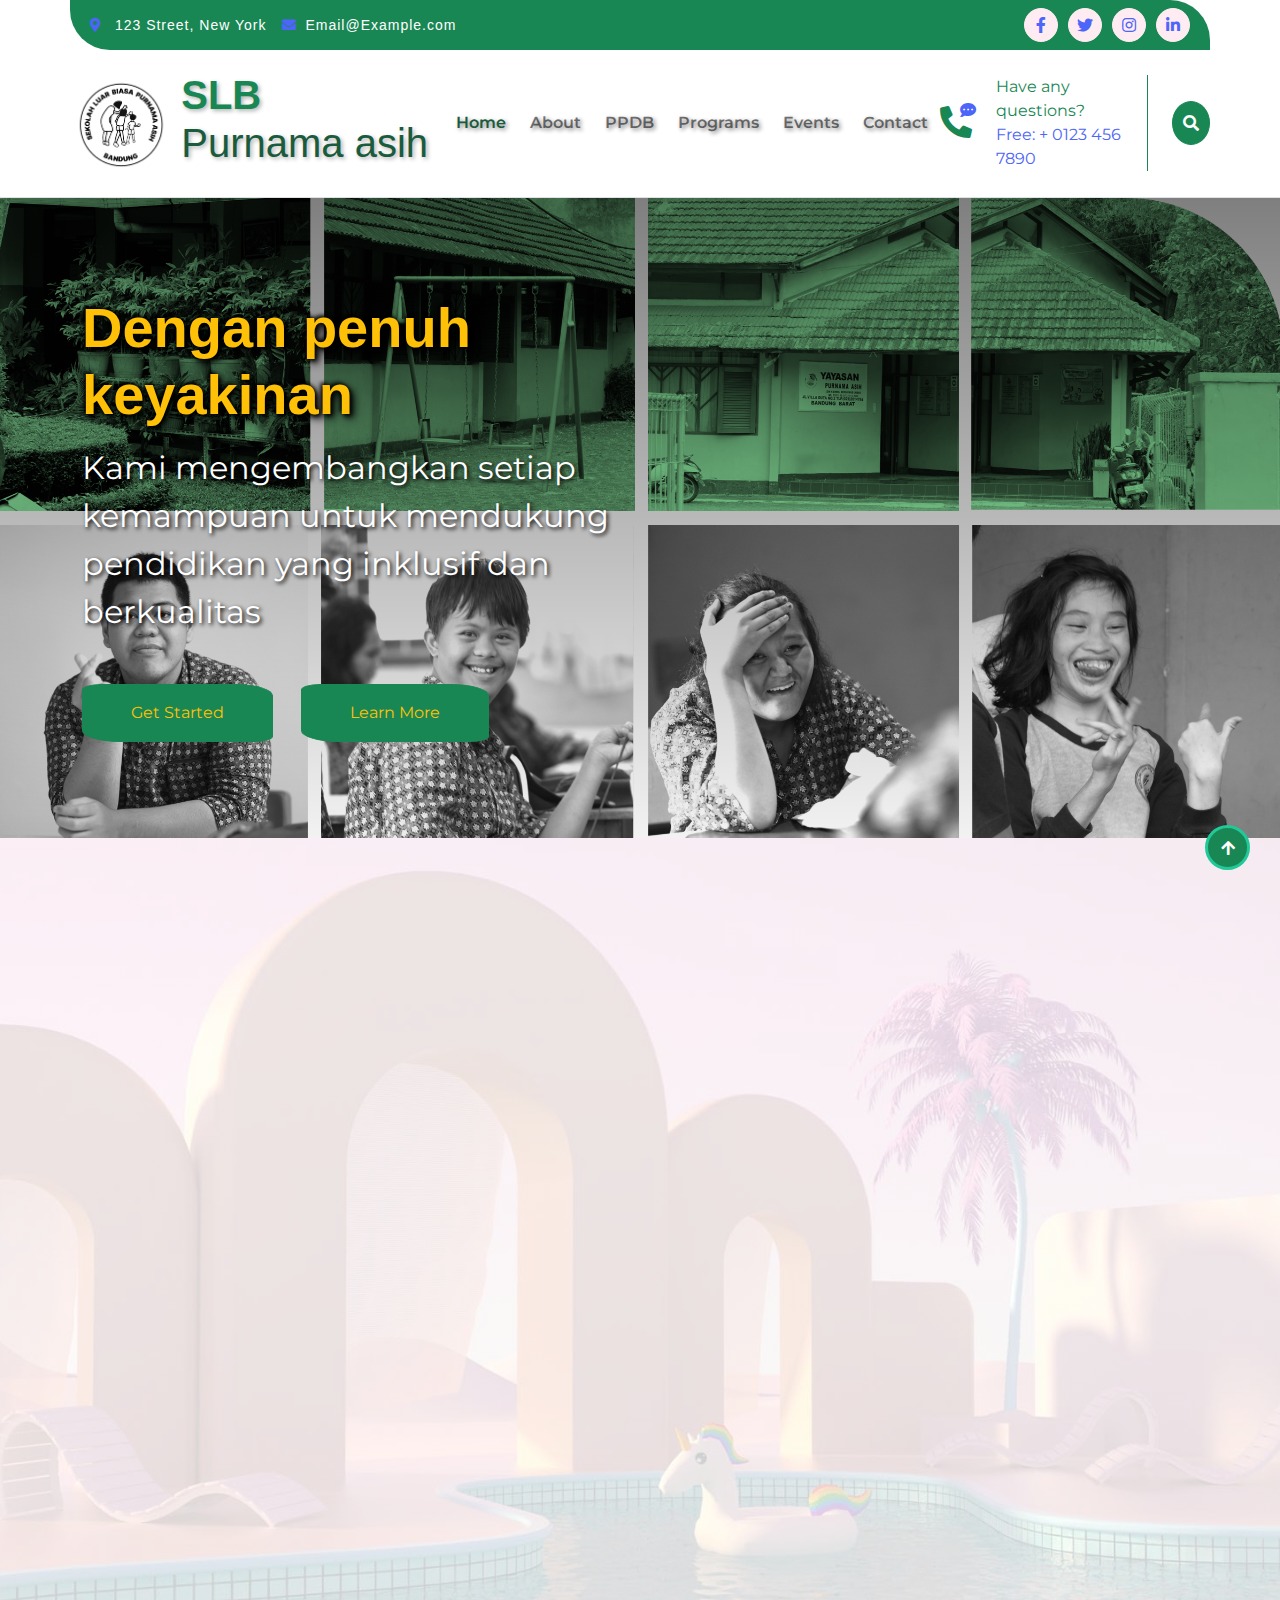
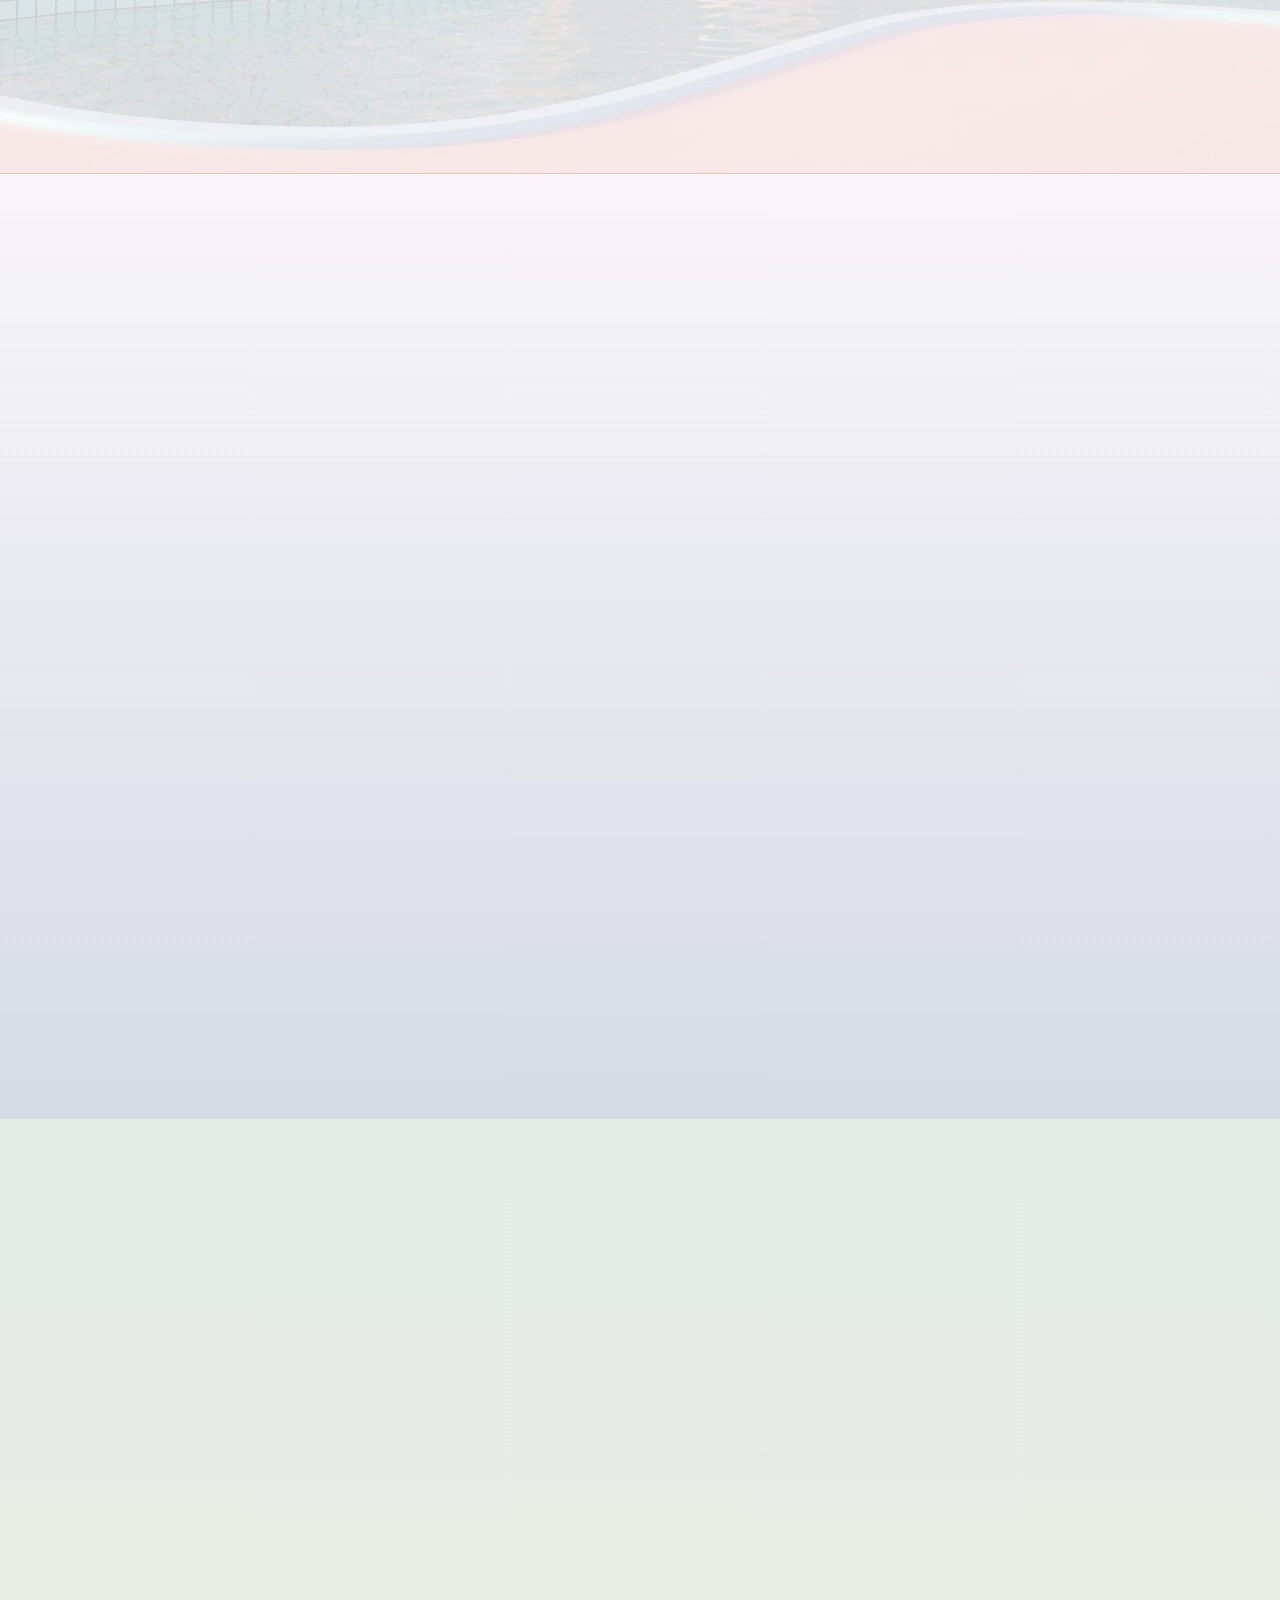
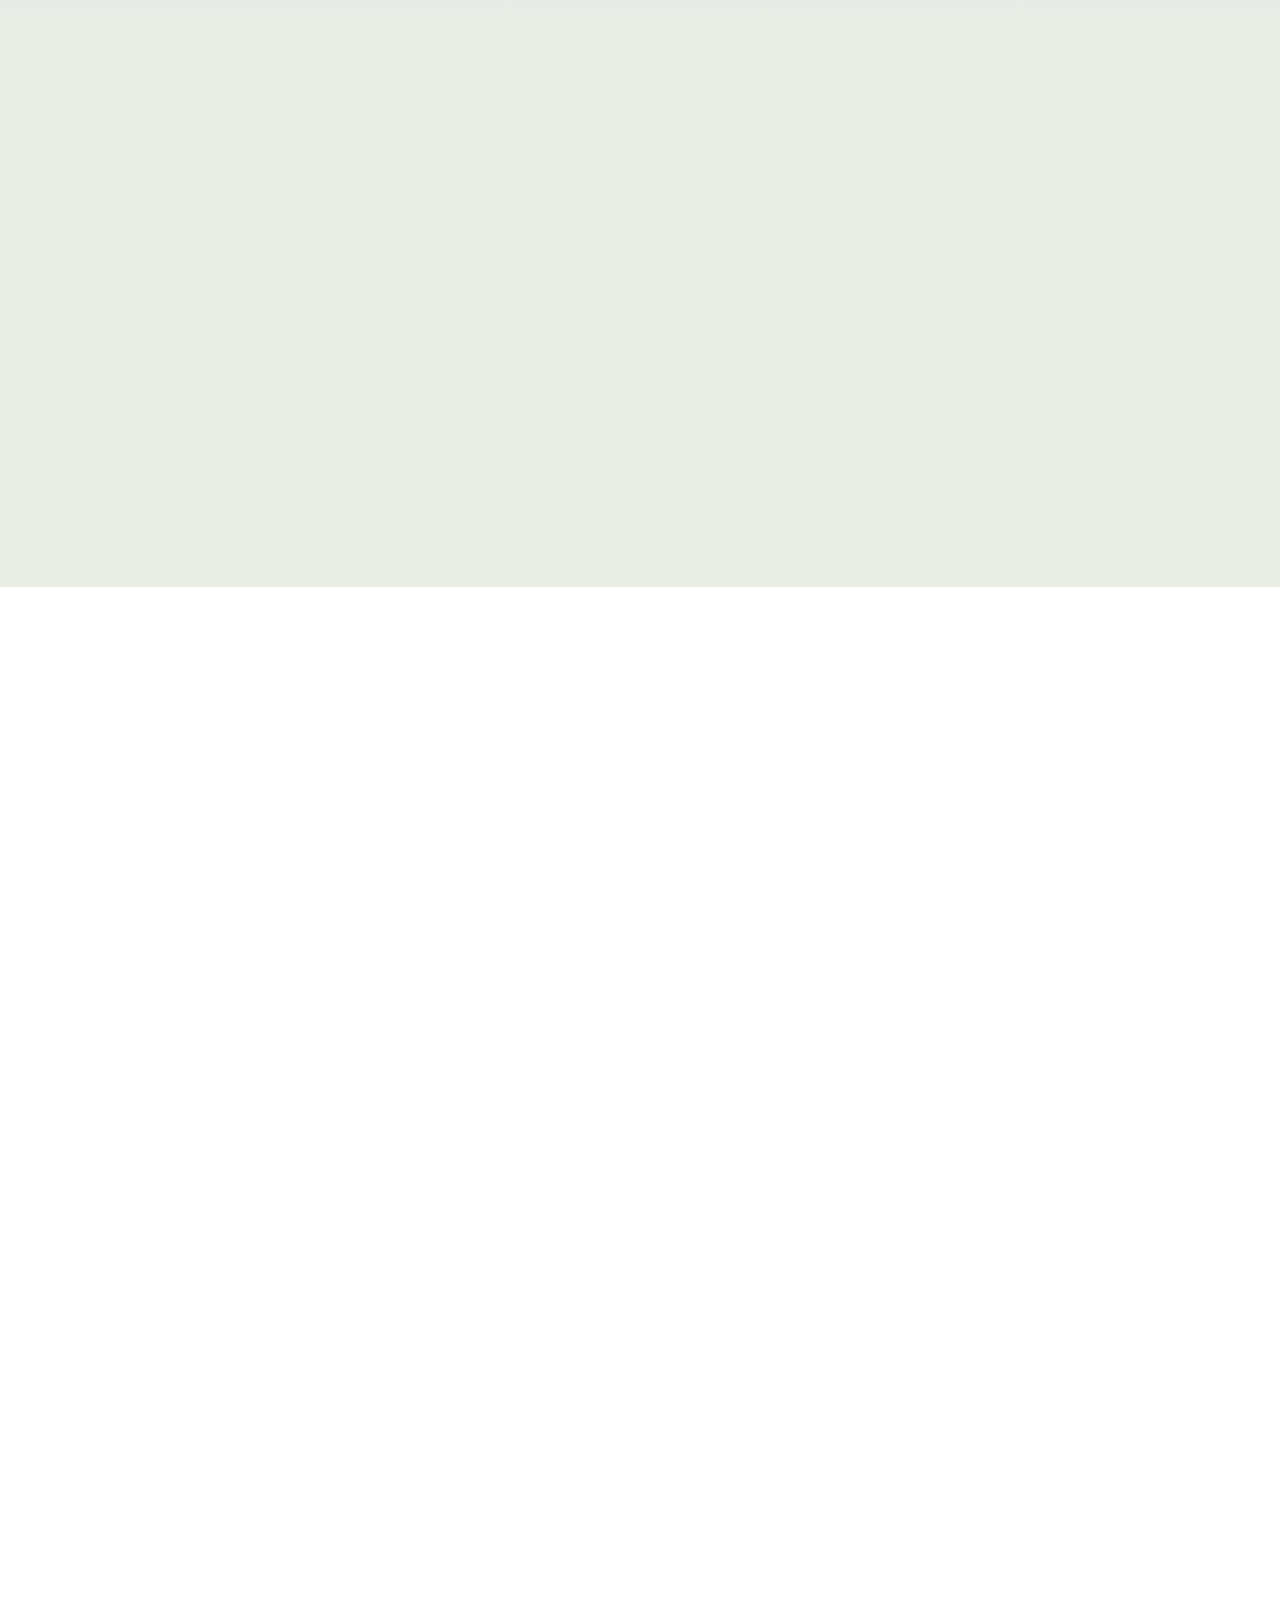
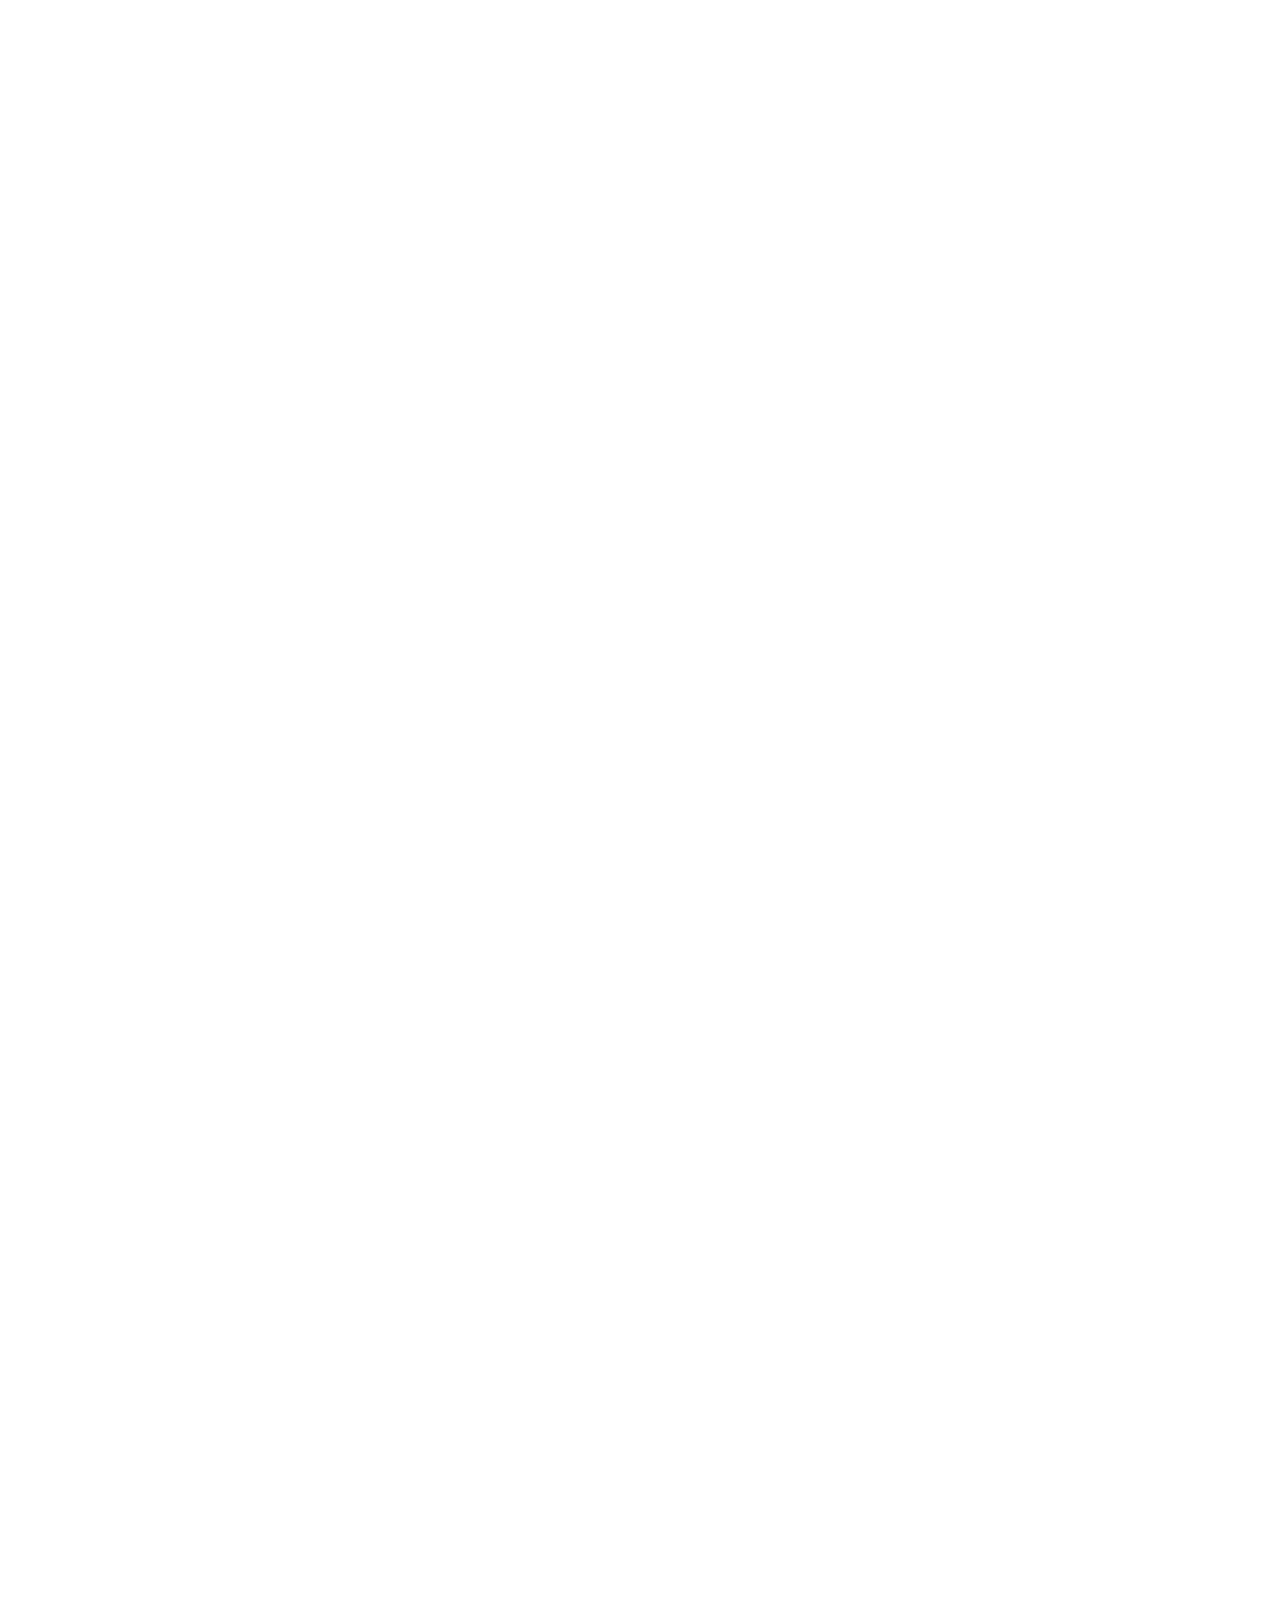
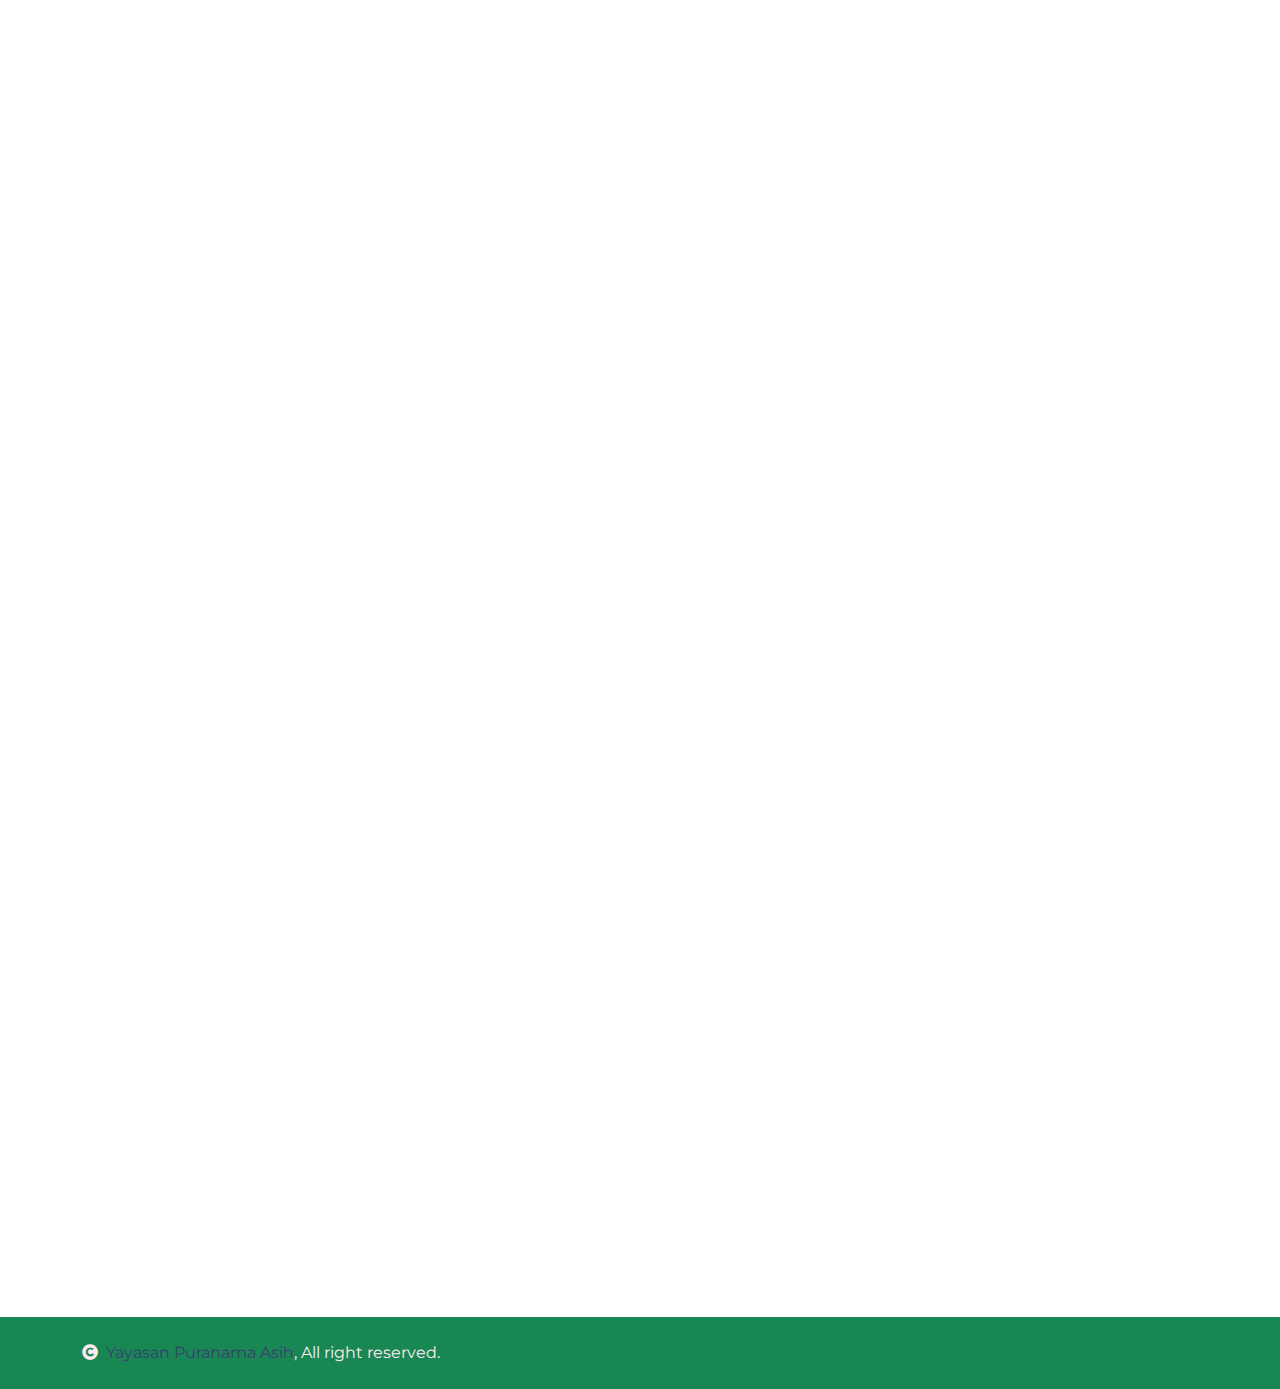
<file: index.html>
<!DOCTYPE html>
<html lang="en">
  <head>
    <meta charset="utf-8" />
    <title>Yayasan Purnama Asih</title>
    <meta content="width=device-width, initial-scale=1.0" name="viewport" />
    <meta content="" name="keywords" />
    <meta content="" name="description" />

    <!-- Google Web Fonts -->
    <link rel="preconnect" href="https://fonts.googleapis.com" />
    <link rel="preconnect" href="https://fonts.gstatic.com" crossorigin />
    <link
      href="https://fonts.googleapis.com/css2?family=Fredoka:wght@600;700&family=Montserrat:wght@200;400;600&display=swap"
      rel="stylesheet"
    />

    <!-- Icon Font Stylesheet -->
    <link
      rel="stylesheet"
      href="https://use.fontawesome.com/releases/v5.15.4/css/all.css"
    />
    <link
      href="https://cdn.jsdelivr.net/npm/bootstrap-icons@1.4.1/font/bootstrap-icons.css"
      rel="stylesheet"
    />

    <!-- Libraries Stylesheet -->
    <link href="lib/animate/animate.min.css" rel="stylesheet" />
    <link href="lib/lightbox/css/lightbox.min.css" rel="stylesheet" />
    <link href="lib/owlcarousel/assets/owl.carousel.min.css" rel="stylesheet" />

    <!-- Customized Bootstrap Stylesheet -->
    <link href="css/bootstrap.min.css" rel="stylesheet" />

    <!-- Template Stylesheet -->
    <link href="css/style.css" rel="stylesheet" />
  </head>

  <body>
    <!-- Spinner Start -->
    <div
      id="spinner"
      class="show w-100 vh-100 bg-white position-fixed translate-middle top-50 start-50 d-flex align-items-center justify-content-center"
    >
      <div class="spinner-grow text-success" role="status"></div>
    </div>
    <!-- Spinner End -->

    <!-- Navbar start -->
    <div
      class="container-fluid border-bottom bg-light wow fadeIn"
      data-wow-delay="0.1s"
    >
      <div
        class="container topbar bg-primary d-none d-lg-block py-2"
        style="border-radius: 0 40px"
      >
        <div class="d-flex justify-content-between">
          <div class="top-info ps-2">
            <small class="me-3"
              ><i class="fas fa-map-marker-alt me-2 text-secondary"></i>
              <a href="#" class="text-white">123 Street, New York</a></small
            >
            <small class="me-3"
              ><i class="fas fa-envelope me-2 text-secondary"></i
              ><a href="#" class="text-white">Email@Example.com</a></small
            >
          </div>
          <div class="top-link pe-2">
            <a href="" class="btn btn-light btn-sm-square rounded-circle"
              ><i class="fab fa-facebook-f text-secondary"></i
            ></a>
            <a href="" class="btn btn-light btn-sm-square rounded-circle"
              ><i class="fab fa-twitter text-secondary"></i
            ></a>
            <a href="" class="btn btn-light btn-sm-square rounded-circle"
              ><i class="fab fa-instagram text-secondary"></i
            ></a>
            <a href="" class="btn btn-light btn-sm-square rounded-circle me-0"
              ><i class="fab fa-linkedin-in text-secondary"></i
            ></a>
          </div>
        </div>
      </div>
      <div class="container px-0">
        <nav class="navbar navbar-light navbar-expand-md py-3">
          <a href="index.html" class="navbar-brand d-flex align-items-center">
            <img
              src="img/logo/logo_yayasan_purnama_asih.png"
              alt="Hero Image"
              class="img rounded"
            />
            <h1
              class="text-success text-semi-bold"
              style="
                text-shadow: 2px 2px 4px rgba(0, 0, 0, 0.3);
                font-weight: bold;
              "
            >
              SLB<br /><span class="text-green text-semi-bold"
                >Purnama asih</span
              >
            </h1>
          </a>
          <button
            class="navbar-toggler py-2 px-3"
            type="button"
            data-bs-toggle="collapse"
            data-bs-target="#navbarCollapse"
          >
            <span class="fa fa-bars text-success"></span>
          </button>
          <div class="collapse navbar-collapse" id="navbarCollapse">
            <div class="navbar-nav mx-auto">
              <a
                href="index.html"
                class="nav-item nav-link active"
                style="text-shadow: 2px 2px 4px #0000007b"
                >Home</a
              >
              <a
                href="about.html"
                class="nav-item nav-link"
                style="text-shadow: 2px 2px 4px #0000007b"
                >About</a
              >
              <a
                href="service.html"
                class="nav-item nav-link"
                style="text-shadow: 2px 2px 4px #0000007b"
                >PPDB</a
              >
              <a
                href="program.html"
                class="nav-item nav-link"
                style="text-shadow: 2px 2px 4px #0000007b"
                >Programs</a
              >
              <a
                href="event.html"
                class="nav-item nav-link"
                style="text-shadow: 2px 2px 4px #0000007b"
                >Events</a
              >
              <a
                href="contact.html"
                class="nav-item nav-link"
                style="text-shadow: 2px 2px 4px #0000007b"
                >Contact</a
              >
            </div>
            <div class="d-flex me-4">
              <div
                id="phone-tada"
                class="d-flex align-items-center justify-content-center"
              >
                <a
                  href=""
                  class="position-relative wow tada"
                  data-wow-delay=".9s"
                >
                  <i class="fa fa-phone-alt text-success fa-2x me-4"></i>
                  <div class="position-absolute" style="top: -7px; left: 20px">
                    <span
                      ><i class="fa fa-comment-dots text-secondary"></i
                    ></span>
                  </div>
                </a>
              </div>
              <div class="d-flex flex-column pe-3 border-end border-success">
                <span class="text-success">Have any questions?</span>
                <a href="#"
                  ><span class="text-secondary">Free: + 0123 456 7890</span></a
                >
              </div>
            </div>
            <button
              class="btn-search btn btn-success btn-md-square rounded-circle"
              data-bs-toggle="modal"
              data-bs-target="#searchModal"
            >
              <i class="fas fa-search text-white"></i>
            </button>
          </div>
        </nav>
      </div>
    </div>
    <!-- Navbar End -->

    <!-- Modal Search Start -->
    <div
      class="modal fade"
      id="searchModal"
      tabindex="-1"
      aria-labelledby="exampleModalLabel"
      aria-hidden="true"
    >
      <div class="modal-dialog modal-fullscreen">
        <div class="modal-content rounded-0">
          <div class="modal-header">
            <h5 class="modal-title" id="exampleModalLabel">
              Search by keyword
            </h5>
            <button
              type="button"
              class="btn-close"
              data-bs-dismiss="modal"
              aria-label="Close"
            ></button>
          </div>
          <div class="modal-body d-flex align-items-center">
            <div class="input-group w-75 mx-auto d-flex">
              <input
                type="search"
                class="form-control p-3"
                placeholder="keywords"
                aria-describedby="search-icon-1"
              />
              <span id="search-icon-1" class="input-group-text p-3"
                ><i class="fa fa-search"></i
              ></span>
            </div>
          </div>
        </div>
      </div>
    </div>
    <!-- Modal Search End -->

    <!-- Hero Start -->
    <div
      class="container-fluid py-5 hero-header wow fadeIn"
      data-wow-delay="0.1s"
    >
      <div class="container py-5">
        <div class="row g-5">
          <div class="col-lg-7 col-md-12">
            <h1
              class="mb-3 display-4 text-warning text-extra-bold"
              style="
                text-shadow: 2px 2px 4px #000000, -2px -2px 4px #000000,
                  4px 4px 8px #000000;
              "
            >
              Dengan penuh keyakinan
            </h1>
            <p
              class="mb-5 fs-2 text-white fw-semibold"
              style="text-shadow: 2px 2px 4px #000000"
            >
              Kami mengembangkan setiap kemampuan untuk mendukung pendidikan
              yang inklusif dan berkualitas
            </p>

            <a
              href=""
              class="btn btn-success px-4 py-3 px-md-5 me-4 btn-border-radius text-warning"
              >Get Started</a
            >
            <a
              href=""
              class="btn btn-success px-4 py-3 px-md-5 btn-border-radius text-warning"
              >Learn More</a
            >
          </div>
          <div class="col-lg-5 col-md-12 text-center"></div>
        </div>
      </div>
    </div>
    <!-- Hero End -->

    <!-- About Start -->
    <div class="container-fluid py-5 about bg-light">
      <div class="container py-5">
        <div class="row g-5 align-items-center">
          <div class="col-lg-5 wow fadeIn" data-wow-delay="0.1s">
            <div class="video border">
              <button
                type="button"
                class="btn btn-play"
                data-bs-toggle="modal"
                data-src="vidio/SLB.mp4"
                data-bs-target="#videoModal"
              >
                <span></span>
              </button>
            </div>
          </div>
          <div class="col-lg-7 wow fadeIn" data-wow-delay="0.3s">
            <h4
              class="text-success mb-4 border-bottom border-warning border-2 d-inline-block p-2 title-border-radius"
            >
              About Us
            </h4>
            <h1 class="text-dark mb-4 display-5">
              Menjaga pendidikan yang berkualitas, adil, dan berkelanjutan.
            </h1>
            <p class="text-dark mb-4">
              Yayasan Purnama Asih didirikan dengan tujuan mulia untuk membantu
              pemerintah memperluas akses pendidikan bagi anak-anak Tunagrahita
              (keterbelakangan mental), berkat prakarsa Ny. Ami Sambas sebagai
              Ketua Umum dan Dra. Yani Hadi Masyur sebagai Wakil Ketua. Seiring
              berjalannya waktu, yayasan ini juga melayani anak-anak
              berkebutuhan khusus lainnya, seperti Tunadaksa, Tunarungu, dan
              Autisme, melalui jenjang pendidikan mulai dari TKLB, SDLB, SMPLB,
              hingga SMALB. Layanan pendidikan yang diberikan mencakup
              pengembangan aspek akademik, pembentukan akhlak, pelatihan
              keterampilan vokasional, terapi, pengembangan minat bakat, hingga
              pemberian kesempatan magang, dengan mayoritas siswa berasal dari
              keluarga kurang mampu.
            </p>
            <div class="row mb-4">
              <div class="col-lg-6">
                <h6 class="mb-3">
                  <i class="fas fa-check-circle me-2"></i>Sport Activites
                </h6>
                <h6 class="mb-3">
                  <i class="fas fa-check-circle me-2 text-primary"></i>Outdoor
                  Games
                </h6>
                <h6 class="mb-3">
                  <i class="fas fa-check-circle me-2 text-secondary"></i
                  >Nutritious Foods
                </h6>
              </div>
              <div class="col-lg-6">
                <h6 class="mb-3">
                  <i class="fas fa-check-circle me-2"></i>Highly Secured
                </h6>
                <h6 class="mb-3">
                  <i class="fas fa-check-circle me-2 text-primary"></i>Friendly
                  Environment
                </h6>
                <h6>
                  <i class="fas fa-check-circle me-2 text-secondary"></i
                  >Qualified Teacher
                </h6>
              </div>
            </div>
            <a
              href=""
              class="btn btn-success text-warning px-5 py-3 btn-border-radius"
              >More Details</a
            >
          </div>
        </div>
      </div>
    </div>
    <!-- Modal Video -->
    <div
      class="modal fade"
      id="videoModal"
      tabindex="-1"
      aria-labelledby="exampleModalLabel"
      aria-hidden="true"
    >
      <div class="modal-dialog">
        <div class="modal-content rounded-0">
          <div class="modal-header">
            <h5 class="modal-title" id="exampleModalLabel">Youtube Video</h5>
            <button
              type="button"
              class="btn-close"
              data-bs-dismiss="modal"
              aria-label="Close"
            ></button>
          </div>
          <div class="modal-body">
            <!-- 16:9 aspect ratio -->
            <div class="ratio ratio-16x9">
              <iframe
                class="embed-responsive-item"
                src=""
                id="video"
                allowfullscreen
                allowscriptaccess="always"
                allow="autoplay"
              ></iframe>
            </div>
          </div>
        </div>
      </div>
    </div>
    <!-- About End -->

    <!-- Service Start -->
    <div class="container-fluid service py-5">
      <div class="container py-5">
        <div
          class="mx-auto text-center wow fadeIn"
          data-wow-delay="0.1s"
          style="max-width: 700px"
        >
          <h4
            class="text-success mb-4 border-bottom border-warning border-2 d-inline-block p-2 title-border-radius"
          >
            What We Do
          </h4>
          <h1 class="mb-5 display-3">Thanks To Get Started With Our School</h1>
        </div>
        <div class="row g-5">
          <div
            class="col-md-6 col-lg-6 col-xl-3 wow fadeIn"
            data-wow-delay="0.1s"
          >
            <div
              class="text-center border-success border bg-white service-item"
            >
              <div
                class="service-content d-flex align-items-center justify-content-center p-4"
              >
                <div class="service-content-inner">
                  <div class="p-4">
                    <i class="fas fa-gamepad fa-6x text-warning"></i>
                  </div>
                  <a href="#" class="h4">Study & Game</a>
                  <p class="my-3">
                    Lorem ipsum dolor sit amet, consectetur adipisicing elit.
                    Natus, culpa qui officiis animi Lorem ipsum dolor sit amet,
                    consectetur adipisicing elit.
                  </p>
                  <a
                    href="#"
                    class="btn btn-warning text-dark px-4 py-2 my-2 btn-border-radius"
                    >Read More</a
                  >
                </div>
              </div>
            </div>
          </div>
          <div
            class="col-md-6 col-lg-6 col-xl-3 wow fadeIn"
            data-wow-delay="0.3s"
          >
            <div
              class="text-center border-success border bg-white service-item"
            >
              <div
                class="service-content d-flex align-items-center justify-content-center p-4"
              >
                <div class="service-content-inner">
                  <div class="p-4">
                    <i class="fas fa-sort-alpha-down fa-6x text-warning"></i>
                  </div>
                  <a href="#" class="h4">A to Z Programs</a>
                  <p class="my-3">
                    Lorem ipsum dolor sit amet, consectetur adipisicing elit.
                    Natus, culpa qui officiis animi Lorem ipsum dolor sit amet,
                    consectetur adipisicing elit.
                  </p>
                  <a
                    href="#"
                    class="btn btn-warning text-dark px-4 py-2 my-2 btn-border-radius"
                    >Read More</a
                  >
                </div>
              </div>
            </div>
          </div>
          <div
            class="col-md-6 col-lg-6 col-xl-3 wow fadeIn"
            data-wow-delay="0.5s"
          >
            <div
              class="text-center border-success border bg-white service-item"
            >
              <div
                class="service-content d-flex align-items-center justify-content-center p-4"
              >
                <div class="service-content-inner">
                  <div class="p-4">
                    <i class="fas fa-users fa-6x text-warning"></i>
                  </div>
                  <a href="#" class="h4">Expert Teacher</a>
                  <p class="my-3">
                    Lorem ipsum dolor sit amet, consectetur adipisicing elit.
                    Natus, culpa qui officiis animi Lorem ipsum dolor sit amet,
                    consectetur adipisicing elit.
                  </p>
                  <a
                    href="#"
                    class="btn btn-warning text-dark px-4 py-2 my-2 btn-border-radius"
                    >Read More</a
                  >
                </div>
              </div>
            </div>
          </div>
          <div
            class="col-md-6 col-lg-6 col-xl-3 wow fadeIn"
            data-wow-delay="0.7s"
          >
            <div
              class="text-center border-success border bg-white service-item"
            >
              <div
                class="service-content d-flex align-items-center justify-content-center p-4"
              >
                <div class="service-content-inner">
                  <div class="p-4">
                    <i class="fas fa-user-nurse fa-6x text-warning"></i>
                  </div>
                  <a href="#" class="h4">Mental Health</a>
                  <p class="my-3">
                    Lorem ipsum dolor sit amet, consectetur adipisicing elit.
                    Natus, culpa qui officiis animi Lorem ipsum dolor sit amet,
                    consectetur adipisicing elit.
                  </p>
                  <a
                    href="#"
                    class="btn btn-warning text-dark px-4 py-2 my-2 btn-border-radius"
                    >Read More</a
                  >
                </div>
              </div>
            </div>
          </div>
        </div>
      </div>
    </div>
    <!-- Service End -->

    <!-- Programs Start -->
    <div class="container-fluid program py-5">
      <div class="container py-5">
        <div
          class="mx-auto text-center wow fadeIn"
          data-wow-delay="0.1s"
          style="max-width: 700px"
        >
          <h4
            class="text-success mb-4 border-bottom border-warning border-2 d-inline-block p-2 title-border-radius"
          >
            Our Programs
          </h4>
          <h1 class="mb-5 display-3">We Offer An Exclusive Program For Kids</h1>
        </div>
        <div class="row g-5 justify-content-center">
          <div
            class="col-md-6 col-lg-6 col-xl-4 wow fadeIn"
            data-wow-delay="0.1s"
          >
            <div class="program-item rounded">
              <div class="program-img position-relative">
                <div class="overflow-hidden img-border-radius">
                  <img
                    src="img/slb/slb11.png"
                    class="img-fluid w-100"
                    alt="Image"
                  />
                </div>
                <div class="px-4 py-2 bg-warning text-dark program-rate">
                  $60.99
                </div>
              </div>
              <div class="program-text bg-white px-4 pb-3">
                <div class="program-text-inner">
                  <a href="#" class="h4">English For Today</a>
                  <p class="mt-3 mb-0">
                    Lorem ipsum dolor sit amet, consectetur adipiscing elit.
                    Donec sed purus consectetur,
                  </p>
                </div>
              </div>
              <div
                class="program-teacher d-flex align-items-center border-top border-success bg-white px-4 py-3"
              >
                <img
                  src="img/program-teacher.jpg"
                  class="img-fluid rounded-circle p-2 border border-success bg-white"
                  alt="Image"
                  style="width: 70px; height: 70px"
                />
                <div class="ms-3">
                  <h6 class="mb-0 text-success">Mary Mordern</h6>
                  <small>Arts Designer</small>
                </div>
              </div>
              <div
                class="d-flex justify-content-between px-4 py-2 bg-warning rounded-bottom"
              >
                <small class="text-success"
                  ><i class="fas fa-wheelchair me-1"></i> 30 Sits</small
                >
                <small class="text-success"
                  ><i class="fas fa-book me-1"></i> 11 Lessons</small
                >
                <small class="text-success"
                  ><i class="fas fa-clock me-1"></i> 60 Hours</small
                >
              </div>
            </div>
          </div>
          <div
            class="col-md-6 col-lg-6 col-xl-4 wow fadeIn"
            data-wow-delay="0.3s"
          >
            <div class="program-item rounded">
              <div class="program-img position-relative">
                <div class="overflow-hidden img-border-radius">
                  <img
                    src="img/slb/slb12.png"
                    class="img-fluid w-100"
                    alt="Image"
                  />
                </div>
                <div class="px-4 py-2 bg-warning text-dark program-rate">
                  $60.99
                </div>
              </div>
              <div class="program-text bg-white px-4 pb-3">
                <div class="program-text-inner">
                  <a href="#" class="h4">Graphics Arts</a>
                  <p class="mt-3 mb-0">
                    Lorem ipsum dolor sit amet, consectetur adipiscing elit.
                    Donec sed purus consectetur,
                  </p>
                </div>
              </div>
              <div
                class="program-teacher d-flex align-items-center border-top border-success bg-white px-4 py-3"
              >
                <img
                  src="img/program-teacher.jpg"
                  class="img-fluid rounded-circle p-2 border border-success bg-white"
                  alt=""
                  style="width: 70px; height: 70px"
                />
                <div class="ms-3">
                  <h6 class="mb-0 text-success">Mary Mordern</h6>
                  <small>Arts Designer</small>
                </div>
              </div>
              <div
                class="d-flex justify-content-between px-4 py-2 bg-warning rounded-bottom"
              >
                <small class="text-success"
                  ><i class="fas fa-wheelchair me-1"></i> 30 Sits</small
                >
                <small class="text-success"
                  ><i class="fas fa-book me-1"></i> 11 Lessons</small
                >
                <small class="text-success"
                  ><i class="fas fa-clock me-1"></i> 60 Hours</small
                >
              </div>
            </div>
          </div>
          <div
            class="col-md-6 col-lg-6 col-xl-4 wow fadeIn"
            data-wow-delay="0.5s"
          >
            <div class="program-item rounded">
              <div class="program-img position-relative">
                <div class="overflow-hidden img-border-radius">
                  <img
                    src="img/slb/slb13.png"
                    class="img-fluid w-100"
                    alt="Image"
                  />
                </div>
                <div class="px-4 py-2 bg-warning text-dark program-rate">
                  $60.99
                </div>
              </div>
              <div class="program-text bg-white px-4 pb-3">
                <div class="program-text-inner">
                  <a href="#" class="h4">General Science</a>
                  <p class="mt-3 mb-0">
                    Lorem ipsum dolor sit amet, consectetur adipiscing elit.
                    Donec sed purus consectetur,
                  </p>
                </div>
              </div>
              <div
                class="program-teacher d-flex align-items-center border-top border-success bg-white px-4 py-3"
              >
                <img
                  src="img/program-teacher.jpg"
                  class="img-fluid rounded-circle p-2 border border-success bg-white"
                  alt=""
                  style="width: 70px; height: 70px"
                />
                <div class="ms-3">
                  <h6 class="mb-0 text-success">Mary Mordern</h6>
                  <small>Arts Designer</small>
                </div>
              </div>
              <div
                class="d-flex justify-content-between px-4 py-2 bg-warning rounded-bottom"
              >
                <small class="text-success"
                  ><i class="fas fa-wheelchair me-1"></i> 30 Sits</small
                >
                <small class="text-success"
                  ><i class="fas fa-book me-1"></i> 11 Lessons</small
                >
                <small class="text-success"
                  ><i class="fas fa-clock me-1"></i> 60 Hours</small
                >
              </div>
            </div>
          </div>
          <div
            class="d-inline-block text-center wow fadeIn"
            data-wow-delay="0.1s"
          >
            <a
              href="#"
              class="btn btn-success px-5 py-3 text-warning btn-border-radius"
              >Vew All Programs</a
            >
          </div>
        </div>
      </div>
    </div>
    <!-- Program End -->

    <!-- Events Start -->
    <div class="container-fluid events py-5 bg-light">
      <div class="container py-5">
        <div
          class="mx-auto text-center wow fadeIn"
          data-wow-delay="0.1s"
          style="max-width: 700px"
        >
          <h4
            class="text-success mb-4 border-bottom border-warning border-2 d-inline-block p-2 title-border-radius"
          >
            Our Events
          </h4>
          <h1 class="mb-5 display-3">Our Upcoming Events</h1>
        </div>
        <div class="row g-5 justify-content-center">
          <div
            class="col-md-6 col-lg-6 col-xl-4 wow fadeIn"
            data-wow-delay="0.1s"
          >
            <div class="events-item bg-success rounded">
              <div class="events-inner position-relative">
                <div
                  class="events-img overflow-hidden rounded-circle position-relative"
                >
                  <img
                    src="img/event-1.jpg"
                    class="img-fluid w-100 rounded-circle"
                    alt="Image"
                  />
                  <div class="event-overlay">
                    <a href="img/event-1.jpg" data-lightbox="event-1"
                      ><i class="fas fa-search-plus text-white fa-2x"></i
                    ></a>
                  </div>
                </div>
                <div
                  class="px-4 py-2 bg-warning text-dark text-center events-rate"
                >
                  29 Nov
                </div>
                <div
                  class="d-flex justify-content-between px-4 py-2 bg-warning"
                >
                  <small class="text-success"
                    ><i class="fas fa-calendar me-1 text-dark"></i> 10:00am -
                    12:00pm</small
                  >
                  <small class="text-success"
                    ><i class="fas fa-map-marker-alt me-1 text-dark"></i> New
                    York</small
                  >
                </div>
              </div>
              <div
                class="events-text p-4 border border-success bg-white border-top-0 rounded-bottom"
              >
                <a href="#" class="h4">Music & drawing workshop</a>
                <p class="mb-0 mt-3">
                  Lorem ipsum dolor sit amet, consectetur adipiscing elit. Donec
                  sed purus consectetur,
                </p>
              </div>
            </div>
          </div>
          <div
            class="col-md-6 col-lg-6 col-xl-4 wow fadeIn"
            data-wow-delay="0.3s"
          >
            <div class="events-item bg-success rounded">
              <div class="events-inner position-relative">
                <div
                  class="events-img overflow-hidden rounded-circle position-relative"
                >
                  <img
                    src="img/event-2.jpg"
                    class="img-fluid w-100 rounded-circle"
                    alt="Image"
                  />
                  <div class="event-overlay">
                    <a href="img/event-3.jpg" data-lightbox="event-1"
                      ><i class="fas fa-search-plus text-white fa-2x"></i
                    ></a>
                  </div>
                </div>
                <div
                  class="px-4 py-2 bg-warning text-dark text-center events-rate"
                >
                  29 Nov
                </div>
                <div
                  class="d-flex justify-content-between px-4 py-2 bg-warning"
                >
                  <small class="text-success"
                    ><i class="fas fa-calendar me-1 text-dark"></i> 10:00am -
                    12:00pm</small
                  >
                  <small class="text-success"
                    ><i class="fas fa-map-marker-alt me-1 text-dark"></i> New
                    York</small
                  >
                </div>
              </div>
              <div
                class="events-text p-4 border border-success bg-white border-top-0 rounded-bottom"
              >
                <a href="#" class="h4">Why need study</a>
                <p class="mb-0 mt-3">
                  Lorem ipsum dolor sit amet, consectetur adipiscing elit. Donec
                  sed purus consectetur,
                </p>
              </div>
            </div>
          </div>
          <div
            class="col-md-6 col-lg-6 col-xl-4 wow fadeIn"
            data-wow-delay="0.5s"
          >
            <div class="events-item bg-primary rounded">
              <div class="events-inner position-relative">
                <div
                  class="events-img overflow-hidden rounded-circle position-relative"
                >
                  <img
                    src="img/event-3.jpg"
                    class="img-fluid w-100 rounded-circle"
                    alt="Image"
                  />
                  <div class="event-overlay">
                    <a href="img/event-3.jpg" data-lightbox="event-1"
                      ><i class="fas fa-search-plus text-white fa-2x"></i
                    ></a>
                  </div>
                </div>
                <div
                  class="px-4 py-2 bg-warning text-dark text-center events-rate"
                >
                  29 Nov
                </div>
                <div
                  class="d-flex justify-content-between px-4 py-2 bg-warning"
                >
                  <small class="text-success"
                    ><i class="fas fa-calendar me-1 text-dark"></i> 10:00am -
                    12:00pm</small
                  >
                  <small class="text-success"
                    ><i class="fas fa-map-marker-alt me-1 text-dark"></i> New
                    York</small
                  >
                </div>
              </div>
              <div
                class="events-text p-4 border border-success bg-white border-top-0 rounded-bottom"
              >
                <a href="#" class="h4">Child health consciousness</a>
                <p class="mb-0 mt-3">
                  Lorem ipsum dolor sit amet, consectetur adipiscing elit. Donec
                  sed purus consectetur,
                </p>
              </div>
            </div>
          </div>
        </div>
      </div>
    </div>
    <!-- Events End-->

    <!-- Blog Start-->
    <div class="container-fluid blog py-5">
      <div class="container py-5">
        <div
          class="mx-auto text-center wow fadeIn"
          data-wow-delay="0.1s"
          style="max-width: 600px"
        >
          <h4
            class="text-success mb-4 border-bottom border-warning border-2 d-inline-block p-2 title-border-radius"
          >
            Latest News & Blog
          </h4>
          <h1 class="mb-5 display-3">Read Our Latest News & Blog</h1>
        </div>
        <div class="row g-5 justify-content-center">
          <div
            class="col-md-6 col-lg-6 col-xl-4 wow fadeIn"
            data-wow-delay="0.1s"
          >
            <div class="blog-item rounded-bottom">
              <div
                class="blog-img overflow-hidden position-relative img-border-radius"
              >
                <img src="img/blog-1.jpg" class="img-fluid w-100" alt="Image" />
              </div>
              <div
                class="d-flex justify-content-between px-4 py-3 bg-light border-bottom border-success blog-date-comments"
              >
                <small class="text-dark"
                  ><i class="fas fa-calendar me-1 text-dark"></i> 29 Nov
                  2023</small
                >
                <small class="text-dark"
                  ><i class="fas fa-comment-alt me-1 text-dark"></i> Comments
                  (15)</small
                >
              </div>
              <div
                class="blog-content d-flex align-items-center px-4 py-3 bg-light"
              >
                <div
                  class="overflow-hidden rounded-circle rounded-top border border-success"
                >
                  <img
                    src="img/program-teacher.jpg"
                    class="img-fluid rounded-circle p-2 rounded-top"
                    alt="Image"
                    style="
                      width: 70px;
                      height: 70px;
                      border-style: dotted;
                      border-color: var(--bs-primary) !important;
                    "
                  />
                </div>
                <div class="ms-3">
                  <h6 class="text-success">Mary Mordern</h6>
                  <p class="text-muted">Baby Care</p>
                </div>
              </div>
              <div class="px-4 pb-4 bg-light rounded-bottom">
                <div class="blog-text-inner">
                  <a href="#" class="h4">How to pay attention to your child?</a>
                  <p class="mt-3 mb-4">
                    Lorem ipsum dolor sit amet, consectetur adipiscing elit.
                    Donec sed purus
                  </p>
                </div>
                <div class="text-center">
                  <a
                    href="#"
                    class="btn btn-success text-warning px-4 py-2 mb-3 btn-border-radius"
                    >View Details</a
                  >
                </div>
              </div>
            </div>
          </div>
          <div
            class="col-md-6 col-lg-6 col-xl-4 wow fadeIn"
            data-wow-delay="0.3s"
          >
            <div class="blog-item rounded-bottom">
              <div
                class="blog-img overflow-hidden position-relative img-border-radius"
              >
                <img src="img/blog-2.jpg" class="img-fluid w-100" alt="Image" />
              </div>
              <div
                class="d-flex justify-content-between px-4 py-3 bg-light border-bottom border-success blog-date-comments"
              >
                <small class="text-dark"
                  ><i class="fas fa-calendar me-1 text-dark"></i> 29 Nov
                  2023</small
                >
                <small class="text-dark"
                  ><i class="fas fa-comment-alt me-1 text-dark"></i> Comments
                  (15)</small
                >
              </div>
              <div
                class="blog-content d-flex align-items-center px-4 py-3 bg-light"
              >
                <div
                  class="overflow-hidden rounded-circle rounded-top border border-success"
                >
                  <img
                    src="img/program-teacher.jpg"
                    class="img-fluid rounded-circle p-2 rounded-top"
                    alt=""
                    style="
                      width: 70px;
                      height: 70px;
                      border-style: dotted;
                      border-color: var(--bs-primary) !important;
                    "
                  />
                </div>
                <div class="ms-3">
                  <h6 class="text-success">Mary Mordern</h6>
                  <p class="text-muted">Baby Care</p>
                </div>
              </div>
              <div class="px-4 pb-4 bg-light rounded-bottom">
                <div class="blog-text-inner">
                  <a href="#" class="h4">Play outdoor sports with your child</a>
                  <p class="mt-3 mb-4">
                    Lorem ipsum dolor sit amet, consectetur adipiscing elit.
                    Donec sed purus
                  </p>
                </div>
                <div class="text-center">
                  <a
                    href="#"
                    class="btn btn-success text-warning px-4 py-2 mb-3 btn-border-radius"
                    >View Details</a
                  >
                </div>
              </div>
            </div>
          </div>
          <div
            class="col-md-6 col-lg-6 col-xl-4 wow fadeIn"
            data-wow-delay="0.5s"
          >
            <div class="blog-item rounded-bottom">
              <div
                class="blog-img overflow-hidden position-relative img-border-radius"
              >
                <img src="img/blog-3.jpg" class="img-fluid w-100" alt="Image" />
              </div>
              <div
                class="d-flex justify-content-between px-4 py-3 bg-light border-bottom border-success blog-date-comments"
              >
                <small class="text-dark"
                  ><i class="fas fa-calendar me-1 text-dark"></i> 29 Nov
                  2023</small
                >
                <small class="text-dark"
                  ><i class="fas fa-comment-alt me-1 text-dark"></i> Comments
                  (15)</small
                >
              </div>
              <div
                class="blog-content d-flex align-items-center px-4 py-3 bg-light"
              >
                <div
                  class="overflow-hidden rounded-circle rounded-top border border-success"
                >
                  <img
                    src="img/program-teacher.jpg"
                    class="img-fluid rounded-circle p-2 rounded-top"
                    alt=""
                    style="
                      width: 70px;
                      height: 70px;
                      border-style: dotted;
                      border-color: var(--bs-primary) !important;
                    "
                  />
                </div>
                <div class="ms-3">
                  <h6 class="text-success">Mary Mordern</h6>
                  <p class="text-muted">Baby Care</p>
                </div>
              </div>
              <div class="px-4 pb-4 bg-light rounded-bottom">
                <div class="blog-text-inner">
                  <a href="#" class="h4">How to make time for your kids?</a>
                  <p class="mt-3 mb-4">
                    Lorem ipsum dolor sit amet, consectetur adipiscing elit.
                    Donec sed purus
                  </p>
                </div>
                <div class="text-center">
                  <a
                    href="#"
                    class="btn btn-success text-warning px-4 py-2 mb-3 btn-border-radius"
                    >View Details</a
                  >
                </div>
              </div>
            </div>
          </div>
        </div>
      </div>
    </div>
    <!-- Blog End-->

    <!-- Team Start-->
    <div class="container-fluid team py-5">
      <div class="container py-5">
        <div
          class="mx-auto text-center wow fadeIn"
          data-wow-delay="0.1s"
          style="max-width: 600px"
        >
          <h4
            class="text-success mb-4 border-bottom border-warning border-2 d-inline-block p-2 title-border-radius"
          >
            Our Team
          </h4>
          <h1 class="mb-5 display-3">Teaching Staff</h1>
        </div>
        <div class="row g-5 justify-content-center">
          <div
            class="col-md-6 col-lg-4 col-xl-3 wow fadeIn"
            data-wow-delay="0.1s"
          >
            <div class="team-item img-border-radius overflow-hidden">
              <img
                src="img/guru/guru1.png"
                class="img-fluid w-100"
                alt=""
                style="object-fit: contain"
              />
              <div
                class="team-icon d-flex align-items-center justify-content-center"
              >
                <!-- <a
                class="share btn btn-primary btn-md-square text-white rounded-circle me-3"
                href=""
                ><i class="fas fa-share-alt"></i
              ></a>
              <a
                class="share-link btn btn-primary btn-md-square text-white rounded-circle me-3"
                href=""
                ><i class="fab fa-facebook-f"></i
              ></a>
              <a
                class="share-link btn btn-primary btn-md-square text-white rounded-circle me-3"
                href=""
                ><i class="fab fa-twitter"></i
              ></a>
              <a
                class="share-link btn btn-primary btn-md-square text-white rounded-circle"
                href=""
                ><i class="fab fa-instagram"></i
              ></a> -->
              </div>
              <!-- <div class="team-content text-center py-3">
              <h4 class="text-primary">Linda Carlson</h4>
              <p class="text-muted mb-2">English Teacher</p>
            </div> -->
            </div>
          </div>
          <div
            class="col-md-6 col-lg-4 col-xl-3 wow fadeIn"
            data-wow-delay="0.3s"
          >
            <div class="team-item img-border-radius overflow-hidden">
              <img
                src="img/guru/Guru2.png"
                class="img-fluid w-100"
                alt=""
                style="object-fit: contain"
              />
              <div
                class="team-icon d-flex align-items-center justify-content-center"
              >
                <!-- <a
                class="share btn btn-primary btn-md-square text-white rounded-circle me-3"
                href=""
                ><i class="fas fa-share-alt"></i
              ></a>
              <a
                class="share-link btn btn-primary btn-md-square text-white rounded-circle me-3"
                href=""
                ><i class="fab fa-facebook-f"></i
              ></a>
              <a
                class="share-link btn btn-primary btn-md-square text-white rounded-circle me-3"
                href=""
                ><i class="fab fa-twitter"></i
              ></a>
              <a
                class="share-link btn btn-primary btn-md-square text-white rounded-circle"
                href=""
                ><i class="fab fa-instagram"></i
              ></a> -->
              </div>
              <!-- <div class="team-content text-center py-3">
              <h4 class="text-primary">Linda Carlson</h4>
              <p class="text-muted mb-2">English Teacher</p>
            </div> -->
            </div>
          </div>
          <div
            class="col-md-6 col-lg-4 col-xl-3 wow fadeIn"
            data-wow-delay="0.5s"
          >
            <div class="team-item img-border-radius overflow-hidden">
              <img
                src="img/guru/guru3.png"
                class="img-fluid w-100"
                alt=""
                style="object-fit: contain"
              />
              <div
                class="team-icon d-flex align-items-center justify-content-center"
              >
                <!-- <a
                class="share btn btn-primary btn-md-square text-white rounded-circle me-3"
                href=""
                ><i class="fas fa-share-alt"></i
              ></a>
              <a
                class="share-link btn btn-primary btn-md-square text-white rounded-circle me-3"
                href=""
                ><i class="fab fa-facebook-f"></i
              ></a>
              <a
                class="share-link btn btn-primary btn-md-square text-white rounded-circle me-3"
                href=""
                ><i class="fab fa-twitter"></i
              ></a>
              <a
                class="share-link btn btn-primary btn-md-square text-white rounded-circle"
                href=""
                ><i class="fab fa-instagram"></i
              ></a> -->
              </div>
              <!-- <div class="team-content text-center py-3">
              <h4 class="text-primary">Linda Carlson</h4>
              <p class="text-muted mb-2">English Teacher</p>
            </div> -->
            </div>
          </div>
          <div
            class="col-md-6 col-lg-4 col-xl-3 wow fadeIn"
            data-wow-delay="0.7s"
          >
            <div class="team-item img-border-radius overflow-hidden">
              <img
                src="img/guru/guru4.png"
                class="img-fluid w-100"
                alt=""
                style="object-fit: contain"
              />
              <div
                class="team-icon d-flex align-items-center justify-content-center"
              >
                <!-- <a
                class="share btn btn-primary btn-md-square text-white rounded-circle me-3"
                href=""
                ><i class="fas fa-share-alt"></i
              ></a>
              <a
                class="share-link btn btn-primary btn-md-square text-white rounded-circle me-3"
                href=""
                ><i class="fab fa-facebook-f"></i
              ></a>
              <a
                class="share-link btn btn-primary btn-md-square text-white rounded-circle me-3"
                href=""
                ><i class="fab fa-twitter"></i
              ></a>
              <a
                class="share-link btn btn-primary btn-md-square text-white rounded-circle"
                href=""
                ><i class="fab fa-instagram"></i
              ></a> -->
              </div>
              <!-- <div class="team-content text-center py-3">
              <h4 class="text-primary">Linda Carlson</h4>
              <p class="text-muted mb-2">English Teacher</p>
            </div> -->
            </div>
          </div>
        </div>
      </div>
    </div>
    <!-- Team End-->

    <!-- Testimonial Start -->
    <div class="container-fluid testimonial py-5">
      <div class="container py-5">
        <div
          class="mx-auto text-center wow fadeIn"
          data-wow-delay="0.1s"
          style="max-width: 700px"
        >
          <h4
            class="text-success mb-4 border-bottom border-warning border-2 d-inline-block p-2 title-border-radius"
          >
            Our Testimonials
          </h4>
          <h1 class="mb-5 display-3">Parents Say About Us</h1>
        </div>
        <div
          class="owl-carousel testimonial-carousel wow fadeIn"
          data-wow-delay="0.3s"
        >
          <div
            class="testimonial-item img-border-radius bg-light border border-success p-4"
          >
            <div class="p-4 position-relative">
              <i
                class="fa fa-quote-right fa-2x text-success position-absolute"
                style="top: 15px; right: 15px"
              ></i>
              <div class="d-flex align-items-center">
                <div class="border border-success bg-white rounded-circle">
                  <img
                    src="img/testimonial-2.jpg"
                    class="rounded-circle p-2"
                    style="
                      width: 80px;
                      height: 80px;
                      border-style: dotted;
                      border-color: var(--bs-success);
                    "
                    alt=""
                  />
                </div>
                <div class="ms-4">
                  <h4 class="text-dark">Client Name</h4>
                  <p class="m-0 pb-3">Profession</p>
                  <div class="d-flex pe-5">
                    <i class="fas fa-star text-warning"></i>
                    <i class="fas fa-star text-warning"></i>
                    <i class="fas fa-star text-warning"></i>
                    <i class="fas fa-star text-warning"></i>
                    <i class="fas fa-star text-warning"></i>
                  </div>
                </div>
              </div>
              <div class="border-top border-success mt-4 pt-3">
                <p class="mb-0">
                  Lorem Ipsum is simply dummy text of the printing Ipsum has
                  been the industry's standard dummy text ever since the 1500s,
                </p>
              </div>
            </div>
          </div>
          <div
            class="testimonial-item img-border-radius bg-light border border-success p-4"
          >
            <div class="p-4 position-relative">
              <i
                class="fa fa-quote-right fa-2x text-success position-absolute"
                style="top: 15px; right: 15px"
              ></i>
              <div class="d-flex align-items-center">
                <div class="border border-success bg-white rounded-circle">
                  <img
                    src="img/testimonial-2.jpg"
                    class="rounded-circle p-2"
                    style="
                      width: 80px;
                      height: 80px;
                      border-style: dotted;
                      border-color: var(--bs-success);
                    "
                    alt=""
                  />
                </div>
                <div class="ms-4">
                  <h4 class="text-dark">Client Name</h4>
                  <p class="m-0 pb-3">Profession</p>
                  <div class="d-flex pe-5">
                    <i class="fas fa-star text-warning"></i>
                    <i class="fas fa-star text-warning"></i>
                    <i class="fas fa-star text-warning"></i>
                    <i class="fas fa-star text-warning"></i>
                    <i class="fas fa-star text-warning"></i>
                  </div>
                </div>
              </div>
              <div class="border-top border-success mt-4 pt-3">
                <p class="mb-0">
                  Lorem Ipsum is simply dummy text of the printing Ipsum has
                  been the industry's standard dummy text ever since the 1500s,
                </p>
              </div>
            </div>
          </div>
          <div
            class="testimonial-item img-border-radius bg-light border border-success p-4"
          >
            <div class="p-4 position-relative">
              <i
                class="fa fa-quote-right fa-2x text-success position-absolute"
                style="top: 15px; right: 15px"
              ></i>
              <div class="d-flex align-items-center">
                <div class="border border-success bg-white rounded-circle">
                  <img
                    src="img/testimonial-2.jpg"
                    class="rounded-circle p-2"
                    style="
                      width: 80px;
                      height: 80px;
                      border-style: dotted;
                      border-color: var(--bs-success);
                    "
                    alt=""
                  />
                </div>
                <div class="ms-4">
                  <h4 class="text-dark">Client Name</h4>
                  <p class="m-0 pb-3">Profession</p>
                  <div class="d-flex pe-5">
                    <i class="fas fa-star text-warning"></i>
                    <i class="fas fa-star text-warning"></i>
                    <i class="fas fa-star text-warning"></i>
                    <i class="fas fa-star text-warning"></i>
                    <i class="fas fa-star text-warning"></i>
                  </div>
                </div>
              </div>
              <div class="border-top border-success mt-4 pt-3">
                <p class="mb-0">
                  Lorem Ipsum is simply dummy text of the printing Ipsum has
                  been the industry's standard dummy text ever since the 1500s,
                </p>
              </div>
            </div>
          </div>
        </div>
      </div>
    </div>
    <!-- Testimonial End -->

    <!-- Footer Start -->
    <div class="container-fluid footer py-5 wow fadeIn" data-wow-delay="0.1s">
      <div class="container py-5">
        <div class="row g-5">
          <div class="col-md-6 col-lg-4 col-xl-3">
            <div class="footer-item">
              <h2 class="fw-bold mb-3">
                <span
                  class="text-success mb-0"
                  style="text-shadow: 2px 2px 4px rgba(0, 0, 0, 0.3)"
                  >Yayasan</span
                ><br /><span
                  class="text-warning text-semi-bold"
                  style="text-shadow: 2px 2px 4px rgba(0, 0, 0, 0.3)"
                  >Purnama asih</span
                >
              </h2>
              <p class="text-light mb-4">
                There cursus massa at urnaaculis estieSed aliquamellus vitae
                ultrs condmentum leo massamollis its estiegittis miristum.
              </p>
              <div class="border border-success p-3 rounded bg-light">
                <h5 class="mb-3">Newsletter</h5>
                <div
                  class="position-relative mx-auto border border-success rounded"
                  style="max-width: 400px"
                >
                  <input
                    class="form-control border-0 w-100 py-3 ps-4 pe-5"
                    type="text"
                    placeholder="Your email"
                  />
                  <button
                    type="button"
                    class="btn btn-success py-2 position-absolute top-0 end-0 mt-2 me-2 text-white"
                  >
                    SignUp
                  </button>
                </div>
              </div>
            </div>
          </div>
          <div class="col-md-6 col-lg-4 col-xl-3">
            <div class="footer-item">
              <div
                class="d-flex flex-column p-4 ps-5 text-light border border-success"
                style="border-radius: 50% 20% / 10% 40%"
              >
                <p>Monday: 8am to 5pm</p>
                <p>Tuesday: 8am to 5pm</p>
                <p>Wednes: 8am to 5pm</p>
                <p>Thursday: 8am to 5pm</p>
                <p>Friday: 8am to 5pm</p>
                <p>Saturday: 8am to 5pm</p>
                <p class="mb-0">Sunday: Closed</p>
              </div>
            </div>
          </div>
          <div class="col-md-6 col-lg-4 col-xl-3">
            <div class="footer-item">
              <h4
                class="text-light mb-4 border-bottom border-success border-2 d-inline-block p-2 title-border-radius"
              >
                LOCATION
              </h4>
              <div class="d-flex flex-column align-items-start">
                <a href="" class="text-light mb-4"
                  ><i class="fa fa-map-marker-alt text-success me-2"></i> 104
                  North tower New York, USA</a
                >
                <a href="" class="text-start rounded-0 text-light mb-4"
                  ><i class="fa fa-phone-alt text-success me-2"></i> (+012) 3456
                  7890 123</a
                >
                <a href="" class="text-start rounded-0 text-light mb-4"
                  ><i class="fas fa-envelope text-success me-2"></i>
                  exampleemail@gmail.com</a
                >
                <a href="" class="text-start rounded-0 text-light mb-4"
                  ><i class="fa fa-clock text-success me-2"></i> 26/7 Hours
                  Service</a
                >
                <div class="footer-icon d-flex">
                  <a
                    class="btn btn-success btn-sm-square me-3 rounded-circle text-white"
                    href=""
                    ><i class="fab fa-facebook-f"></i
                  ></a>
                  <a
                    class="btn btn-success btn-sm-square me-3 rounded-circle text-white"
                    href=""
                    ><i class="fab fa-twitter"></i
                  ></a>
                  <a
                    href="#"
                    class="btn btn-success btn-sm-square me-3 rounded-circle text-white"
                    ><i class="fab fa-instagram"></i
                  ></a>
                  <a
                    href="#"
                    class="btn btn-success btn-sm-square rounded-circle text-white"
                    ><i class="fab fa-linkedin-in"></i
                  ></a>
                </div>
              </div>
            </div>
          </div>
          <div class="col-md-6 col-lg-4 col-xl-3">
            <div class="footer-item">
              <h4
                class="text-success mb-4 border-bottom border-success border-2 d-inline-block p-2 title-border-radius"
              >
                OUR GALLARY
              </h4>
              <div class="row g-3">
                <div class="col-4">
                  <div
                    class="footer-galary-img rounded-circle border border-success"
                  >
                    <img
                      src="img/galary-1.jpg"
                      class="img-fluid rounded-circle p-2"
                      alt=""
                    />
                  </div>
                </div>
                <div class="col-4">
                  <div
                    class="footer-galary-img rounded-circle border border-success"
                  >
                    <img
                      src="img/galary-2.jpg"
                      class="img-fluid rounded-circle p-2"
                      alt=""
                    />
                  </div>
                </div>
                <div class="col-4">
                  <div
                    class="footer-galary-img rounded-circle border border-success"
                  >
                    <img
                      src="img/galary-3.jpg"
                      class="img-fluid rounded-circle p-2"
                      alt=""
                    />
                  </div>
                </div>
                <div class="col-4">
                  <div
                    class="footer-galary-img rounded-circle border border-success"
                  >
                    <img
                      src="img/galary-4.jpg"
                      class="img-fluid rounded-circle p-2"
                      alt=""
                    />
                  </div>
                </div>
                <div class="col-4">
                  <div
                    class="footer-galary-img rounded-circle border border-success"
                  >
                    <img
                      src="img/galary-5.jpg"
                      class="img-fluid rounded-circle p-2"
                      alt=""
                    />
                  </div>
                </div>
                <div class="col-4">
                  <div
                    class="footer-galary-img rounded-circle border border-success"
                  >
                    <img
                      src="img/galary-6.jpg"
                      class="img-fluid rounded-circle p-2"
                      alt=""
                    />
                  </div>
                </div>
              </div>
            </div>
          </div>
        </div>
      </div>
    </div>
    <!-- Footer End -->

    <!-- Copyright Start -->
    <div class="container-fluid copyright bg-success py-4">
      <div class="container">
        <div class="row">
          <div class="col-md-6 text-center text-md-start mb-3 mb-md-0">
            <span class="text-light"
              ><a class="text-dark" href="#"
                ><i class="fas fa-copyright text-light me-2"></i>Yayasan
                Puranama Asih</a
              >, All right reserved.</span
            >
          </div>
        </div>
      </div>
    </div>
    <!-- Copyright End -->

    <!-- Back to Top -->
    <a
      href="#"
      class="btn btn-success border-3 border-success2 rounded-circle back-to-top"
      ><i class="fa fa-arrow-up"></i
    ></a>

    <!-- JavaScript Libraries -->
    <script src="https://ajax.googleapis.com/ajax/libs/jquery/3.6.4/jquery.min.js"></script>
    <script src="https://cdn.jsdelivr.net/npm/bootstrap@5.0.0/dist/js/bootstrap.bundle.min.js"></script>
    <script src="lib/wow/wow.min.js"></script>
    <script src="lib/easing/easing.min.js"></script>
    <script src="lib/waypoints/waypoints.min.js"></script>
    <script src="lib/lightbox/js/lightbox.min.js"></script>
    <script src="lib/owlcarousel/owl.carousel.min.js"></script>

    <!-- Template Javascript -->
    <script src="js/main.js"></script>
  </body>
</html>
</file>
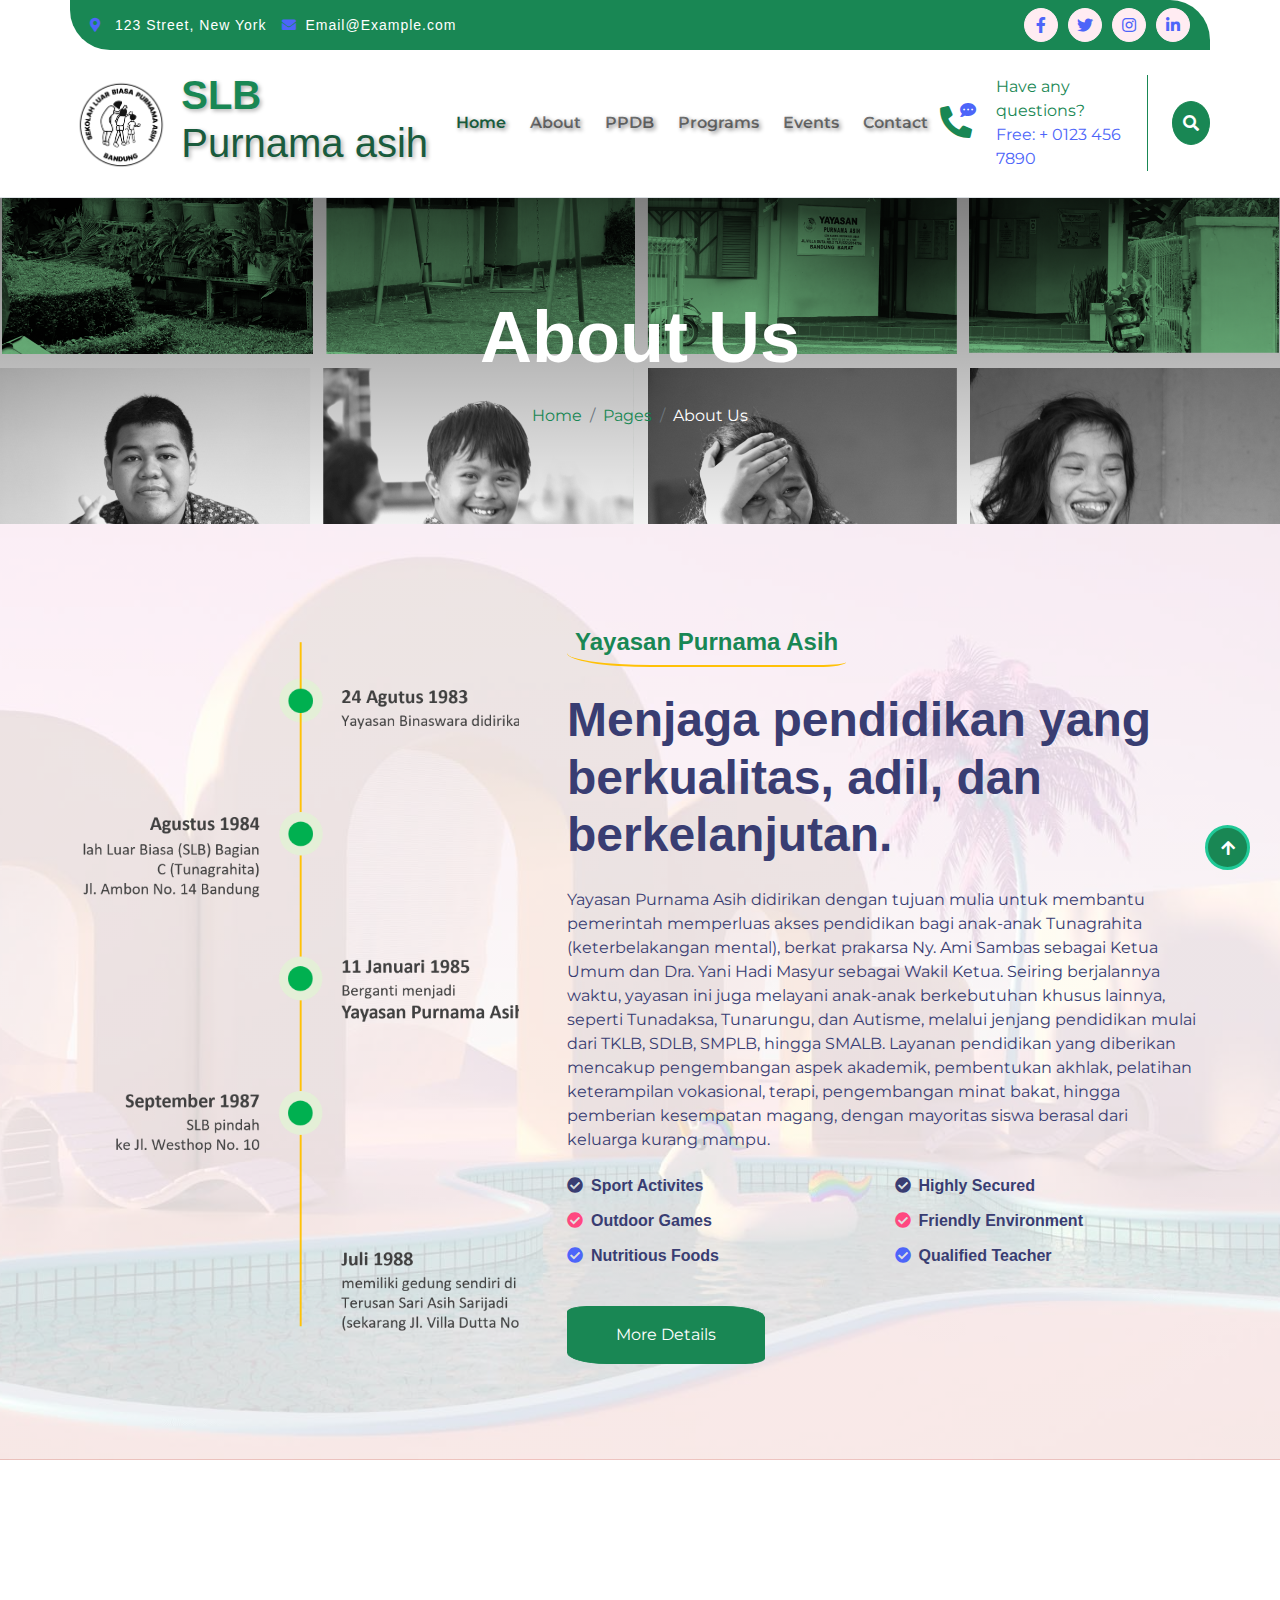
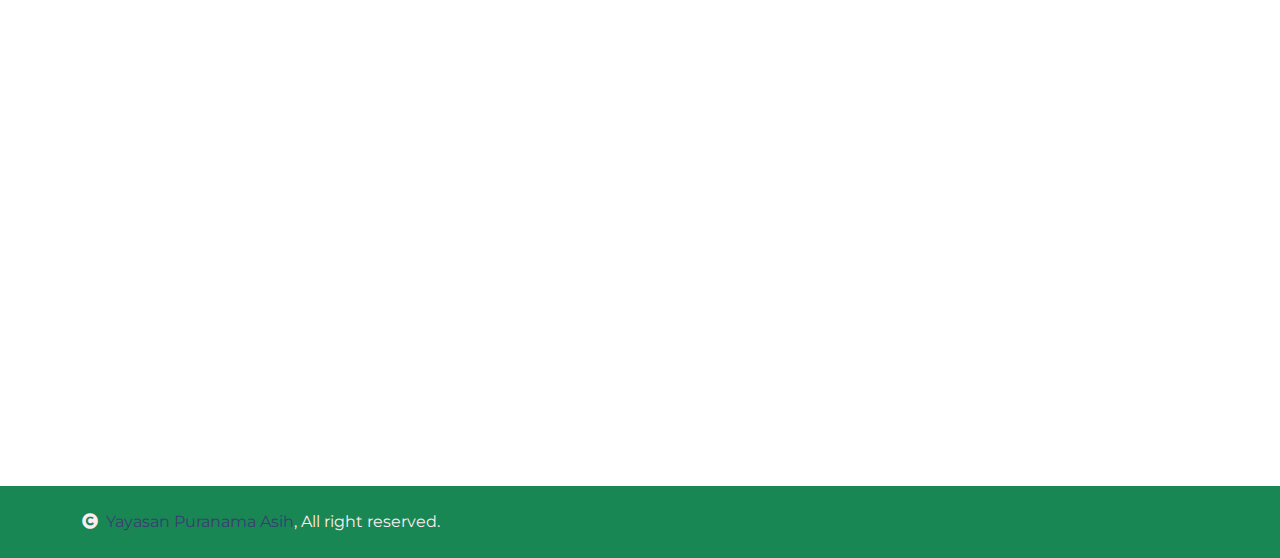
<file: about.html>
<!DOCTYPE html>
<html lang="en">
  <head>
    <meta charset="utf-8" />
    <title>Yayasan Purnama Asih</title>
    <meta content="width=device-width, initial-scale=1.0" name="viewport" />
    <meta content="" name="keywords" />
    <meta content="" name="description" />

    <!-- Google Web Fonts -->
    <link rel="preconnect" href="https://fonts.googleapis.com" />
    <link rel="preconnect" href="https://fonts.gstatic.com" crossorigin />
    <link
      href="https://fonts.googleapis.com/css2?family=Fredoka:wght@600;700&family=Montserrat:wght@200;400;600&display=swap"
      rel="stylesheet"
    />

    <!-- Icon Font Stylesheet -->
    <link
      rel="stylesheet"
      href="https://use.fontawesome.com/releases/v5.15.4/css/all.css"
    />
    <link
      href="https://cdn.jsdelivr.net/npm/bootstrap-icons@1.4.1/font/bootstrap-icons.css"
      rel="stylesheet"
    />

    <!-- Libraries Stylesheet -->
    <link href="lib/animate/animate.min.css" rel="stylesheet" />
    <link href="lib/lightbox/css/lightbox.min.css" rel="stylesheet" />
    <link href="lib/owlcarousel/assets/owl.carousel.min.css" rel="stylesheet" />

    <!-- Customized Bootstrap Stylesheet -->
    <link href="css/bootstrap.min.css" rel="stylesheet" />

    <!-- Template Stylesheet -->
    <link href="css/style.css" rel="stylesheet" />
  </head>

  <body>
    <!-- Spinner Start -->
    <div
      id="spinner"
      class="show w-100 vh-100 bg-white position-fixed translate-middle top-50 start-50 d-flex align-items-center justify-content-center"
    >
      <div class="spinner-grow text-success" role="status"></div>
    </div>
    <!-- Spinner End -->

    <!-- Navbar start -->
    <div
      class="container-fluid border-bottom bg-light wow fadeIn"
      data-wow-delay="0.1s"
    >
      <div
        class="container topbar bg-primary d-none d-lg-block py-2"
        style="border-radius: 0 40px"
      >
        <div class="d-flex justify-content-between">
          <div class="top-info ps-2">
            <small class="me-3"
              ><i class="fas fa-map-marker-alt me-2 text-secondary"></i>
              <a href="#" class="text-white">123 Street, New York</a></small
            >
            <small class="me-3"
              ><i class="fas fa-envelope me-2 text-secondary"></i
              ><a href="#" class="text-white">Email@Example.com</a></small
            >
          </div>
          <div class="top-link pe-2">
            <a href="" class="btn btn-light btn-sm-square rounded-circle"
              ><i class="fab fa-facebook-f text-secondary"></i
            ></a>
            <a href="" class="btn btn-light btn-sm-square rounded-circle"
              ><i class="fab fa-twitter text-secondary"></i
            ></a>
            <a href="" class="btn btn-light btn-sm-square rounded-circle"
              ><i class="fab fa-instagram text-secondary"></i
            ></a>
            <a href="" class="btn btn-light btn-sm-square rounded-circle me-0"
              ><i class="fab fa-linkedin-in text-secondary"></i
            ></a>
          </div>
        </div>
      </div>
      <div class="container px-0">
        <nav class="navbar navbar-light navbar-expand-md py-3">
          <a href="index.html" class="navbar-brand d-flex align-items-center">
            <img
              src="img/logo/logo_yayasan_purnama_asih.png"
              alt="Hero Image"
              class="img rounded"
            />
            <h1
              class="text-success text-semi-bold"
              style="
                text-shadow: 2px 2px 4px rgba(0, 0, 0, 0.3);
                font-weight: bold;
              "
            >
              SLB<br /><span class="text-green text-semi-bold"
                >Purnama asih</span
              >
            </h1>
          </a>
          <button
            class="navbar-toggler py-2 px-3"
            type="button"
            data-bs-toggle="collapse"
            data-bs-target="#navbarCollapse"
          >
            <span class="fa fa-bars text-success"></span>
          </button>
          <div class="collapse navbar-collapse" id="navbarCollapse">
            <div class="navbar-nav mx-auto">
              <a
                href="index.html"
                class="nav-item nav-link active"
                style="text-shadow: 2px 2px 4px #0000007b"
                >Home</a
              >
              <a
                href="about.html"
                class="nav-item nav-link"
                style="text-shadow: 2px 2px 4px #0000007b"
                >About</a
              >
              <a
                href="service.html"
                class="nav-item nav-link"
                style="text-shadow: 2px 2px 4px #0000007b"
                >PPDB</a
              >
              <a
                href="program.html"
                class="nav-item nav-link"
                style="text-shadow: 2px 2px 4px #0000007b"
                >Programs</a
              >
              <a
                href="event.html"
                class="nav-item nav-link"
                style="text-shadow: 2px 2px 4px #0000007b"
                >Events</a
              >
              <a
                href="contact.html"
                class="nav-item nav-link"
                style="text-shadow: 2px 2px 4px #0000007b"
                >Contact</a
              >
            </div>
            <div class="d-flex me-4">
              <div
                id="phone-tada"
                class="d-flex align-items-center justify-content-center"
              >
                <a
                  href=""
                  class="position-relative wow tada"
                  data-wow-delay=".9s"
                >
                  <i class="fa fa-phone-alt text-success fa-2x me-4"></i>
                  <div class="position-absolute" style="top: -7px; left: 20px">
                    <span
                      ><i class="fa fa-comment-dots text-secondary"></i
                    ></span>
                  </div>
                </a>
              </div>
              <div class="d-flex flex-column pe-3 border-end border-success">
                <span class="text-success">Have any questions?</span>
                <a href="#"
                  ><span class="text-secondary">Free: + 0123 456 7890</span></a
                >
              </div>
            </div>
            <button
              class="btn-search btn btn-success btn-md-square rounded-circle"
              data-bs-toggle="modal"
              data-bs-target="#searchModal"
            >
              <i class="fas fa-search text-white"></i>
            </button>
          </div>
        </nav>
      </div>
    </div>
    <!-- Navbar End -->

    <!-- Modal Search Start -->
    <div
      class="modal fade"
      id="searchModal"
      tabindex="-1"
      aria-labelledby="exampleModalLabel"
      aria-hidden="true"
    >
      <div class="modal-dialog modal-fullscreen">
        <div class="modal-content rounded-0">
          <div class="modal-header">
            <h5 class="modal-title" id="exampleModalLabel">
              Search by keyword
            </h5>
            <button
              type="button"
              class="btn-close"
              data-bs-dismiss="modal"
              aria-label="Close"
            ></button>
          </div>
          <div class="modal-body d-flex align-items-center">
            <div class="input-group w-75 mx-auto d-flex">
              <input
                type="search"
                class="form-control p-3"
                placeholder="keywords"
                aria-describedby="search-icon-1"
              />
              <span id="search-icon-1" class="input-group-text p-3"
                ><i class="fa fa-search"></i
              ></span>
            </div>
          </div>
        </div>
      </div>
    </div>
    <!-- Modal Search End -->

    <!-- Page Header Start -->
    <div
      class="container-fluid page-header py-5 wow fadeIn"
      data-wow-delay="0.1s"
    >
      <div class="container text-center py-5">
        <h1 class="display-2 text-white mb-4">About Us</h1>
        <nav aria-label="breadcrumb">
          <ol class="breadcrumb justify-content-center mb-0">
            <li class="breadcrumb-item">
              <a class="text-success" href="#">Home</a>
            </li>
            <li class="breadcrumb-item">
              <a class="text-success" href="#">Pages</a>
            </li>
            <li class="breadcrumb-item text-white" aria-current="page">
              About Us
            </li>
          </ol>
        </nav>
      </div>
    </div>

    <!-- Page Header End -->

    <!-- About Start -->
    <div class="container-fluid py-5 about bg-light">
      <div class="container py-5">
        <div class="row g-5 align-items-center">
          <div class="col-lg-5">
            <div class="position-relative" style="width: 100%; height: 700px">
              <img
                src="img/Sejarah.png"
                style="
                  width: 100%;
                  height: 100%;
                  max-width: none;
                  max-height: none;
                  object-fit: cover;
                  display: block;
                  margin: 0 auto;
                "
                alt="Foto"
              />
            </div>
          </div>
          <div class="col-lg-7 wow fadeIn" data-wow-delay="0.3s">
            <h4
              class="text-success mb-4 border-bottom border-warning border-2 d-inline-block p-2 title-border-radius"
            >
              Yayasan Purnama Asih
            </h4>
            <h1 class="text-dark mb-4 display-5">
              Menjaga pendidikan yang berkualitas, adil, dan berkelanjutan.
            </h1>
            <p class="text-dark mb-4">
              Yayasan Purnama Asih didirikan dengan tujuan mulia untuk membantu
              pemerintah memperluas akses pendidikan bagi anak-anak Tunagrahita
              (keterbelakangan mental), berkat prakarsa Ny. Ami Sambas sebagai
              Ketua Umum dan Dra. Yani Hadi Masyur sebagai Wakil Ketua. Seiring
              berjalannya waktu, yayasan ini juga melayani anak-anak
              berkebutuhan khusus lainnya, seperti Tunadaksa, Tunarungu, dan
              Autisme, melalui jenjang pendidikan mulai dari TKLB, SDLB, SMPLB,
              hingga SMALB. Layanan pendidikan yang diberikan mencakup
              pengembangan aspek akademik, pembentukan akhlak, pelatihan
              keterampilan vokasional, terapi, pengembangan minat bakat, hingga
              pemberian kesempatan magang, dengan mayoritas siswa berasal dari
              keluarga kurang mampu.
            </p>
            <div class="row mb-4">
              <div class="col-lg-6">
                <h6 class="mb-3">
                  <i class="fas fa-check-circle me-2"></i>Sport Activites
                </h6>
                <h6 class="mb-3">
                  <i class="fas fa-check-circle me-2 text-primary"></i>Outdoor
                  Games
                </h6>
                <h6 class="mb-3">
                  <i class="fas fa-check-circle me-2 text-secondary"></i
                  >Nutritious Foods
                </h6>
              </div>
              <div class="col-lg-6">
                <h6 class="mb-3">
                  <i class="fas fa-check-circle me-2"></i>Highly Secured
                </h6>
                <h6 class="mb-3">
                  <i class="fas fa-check-circle me-2 text-primary"></i>Friendly
                  Environment
                </h6>
                <h6>
                  <i class="fas fa-check-circle me-2 text-secondary"></i
                  >Qualified Teacher
                </h6>
              </div>
            </div>
            <a href="" class="btn btn-success px-5 py-3 btn-border-radius"
              >More Details</a
            >
          </div>
        </div>
      </div>
    </div>

    <!-- Modal Video -->
    <div
      class="modal fade"
      id="videoModal"
      tabindex="-1"
      aria-labelledby="exampleModalLabel"
      aria-hidden="true"
    >
      <div class="modal-dialog">
        <div class="modal-content rounded-0">
          <div class="modal-header">
            <h5 class="modal-title" id="exampleModalLabel">Youtube Video</h5>
            <button
              type="button"
              class="btn-close"
              data-bs-dismiss="modal"
              aria-label="Close"
            ></button>
          </div>
          <div class="modal-body">
            <!-- 16:9 aspect ratio -->
            <div class="ratio ratio-16x9">
              <iframe
                class="embed-responsive-item"
                src=""
                id="video"
                allowfullscreen
                allowscriptaccess="always"
                allow="autoplay"
              ></iframe>
            </div>
          </div>
        </div>
      </div>
    </div>
    <!-- About End -->

    <!-- Footer Start -->
    <div class="container-fluid footer py-5 wow fadeIn" data-wow-delay="0.1s">
      <div class="container py-5">
        <div class="row g-5">
          <div class="col-md-6 col-lg-4 col-xl-3">
            <div class="footer-item">
              <h2 class="fw-bold mb-3">
                <span
                  class="text-success mb-0"
                  style="text-shadow: 2px 2px 4px rgba(0, 0, 0, 0.3)"
                  >Yayasan</span
                ><br /><span
                  class="text-warning text-semi-bold"
                  style="text-shadow: 2px 2px 4px rgba(0, 0, 0, 0.3)"
                  >Purnama asih</span
                >
              </h2>
              <p class="text-light mb-4">
                There cursus massa at urnaaculis estieSed aliquamellus vitae
                ultrs condmentum leo massamollis its estiegittis miristum.
              </p>
              <div class="border border-success p-3 rounded bg-light">
                <h5 class="mb-3">Newsletter</h5>
                <div
                  class="position-relative mx-auto border border-success rounded"
                  style="max-width: 400px"
                >
                  <input
                    class="form-control border-0 w-100 py-3 ps-4 pe-5"
                    type="text"
                    placeholder="Your email"
                  />
                  <button
                    type="button"
                    class="btn btn-success py-2 position-absolute top-0 end-0 mt-2 me-2 text-white"
                  >
                    SignUp
                  </button>
                </div>
              </div>
            </div>
          </div>
          <div class="col-md-6 col-lg-4 col-xl-3">
            <div class="footer-item">
              <div
                class="d-flex flex-column p-4 ps-5 text-light border border-success"
                style="border-radius: 50% 20% / 10% 40%"
              >
                <p>Monday: 8am to 5pm</p>
                <p>Tuesday: 8am to 5pm</p>
                <p>Wednes: 8am to 5pm</p>
                <p>Thursday: 8am to 5pm</p>
                <p>Friday: 8am to 5pm</p>
                <p>Saturday: 8am to 5pm</p>
                <p class="mb-0">Sunday: Closed</p>
              </div>
            </div>
          </div>
          <div class="col-md-6 col-lg-4 col-xl-3">
            <div class="footer-item">
              <h4
                class="text-light mb-4 border-bottom border-success border-2 d-inline-block p-2 title-border-radius"
              >
                LOCATION
              </h4>
              <div class="d-flex flex-column align-items-start">
                <a href="" class="text-light mb-4"
                  ><i class="fa fa-map-marker-alt text-success me-2"></i> 104
                  North tower New York, USA</a
                >
                <a href="" class="text-start rounded-0 text-light mb-4"
                  ><i class="fa fa-phone-alt text-success me-2"></i> (+012) 3456
                  7890 123</a
                >
                <a href="" class="text-start rounded-0 text-light mb-4"
                  ><i class="fas fa-envelope text-success me-2"></i>
                  exampleemail@gmail.com</a
                >
                <a href="" class="text-start rounded-0 text-light mb-4"
                  ><i class="fa fa-clock text-success me-2"></i> 26/7 Hours
                  Service</a
                >
                <div class="footer-icon d-flex">
                  <a
                    class="btn btn-success btn-sm-square me-3 rounded-circle text-white"
                    href=""
                    ><i class="fab fa-facebook-f"></i
                  ></a>
                  <a
                    class="btn btn-success btn-sm-square me-3 rounded-circle text-white"
                    href=""
                    ><i class="fab fa-twitter"></i
                  ></a>
                  <a
                    href="#"
                    class="btn btn-success btn-sm-square me-3 rounded-circle text-white"
                    ><i class="fab fa-instagram"></i
                  ></a>
                  <a
                    href="#"
                    class="btn btn-success btn-sm-square rounded-circle text-white"
                    ><i class="fab fa-linkedin-in"></i
                  ></a>
                </div>
              </div>
            </div>
          </div>
          <div class="col-md-6 col-lg-4 col-xl-3">
            <div class="footer-item">
              <h4
                class="text-success mb-4 border-bottom border-success border-2 d-inline-block p-2 title-border-radius"
              >
                OUR GALLARY
              </h4>
              <div class="row g-3">
                <div class="col-4">
                  <div
                    class="footer-galary-img rounded-circle border border-success"
                  >
                    <img
                      src="img/galary-1.jpg"
                      class="img-fluid rounded-circle p-2"
                      alt=""
                    />
                  </div>
                </div>
                <div class="col-4">
                  <div
                    class="footer-galary-img rounded-circle border border-success"
                  >
                    <img
                      src="img/galary-2.jpg"
                      class="img-fluid rounded-circle p-2"
                      alt=""
                    />
                  </div>
                </div>
                <div class="col-4">
                  <div
                    class="footer-galary-img rounded-circle border border-success"
                  >
                    <img
                      src="img/galary-3.jpg"
                      class="img-fluid rounded-circle p-2"
                      alt=""
                    />
                  </div>
                </div>
                <div class="col-4">
                  <div
                    class="footer-galary-img rounded-circle border border-success"
                  >
                    <img
                      src="img/galary-4.jpg"
                      class="img-fluid rounded-circle p-2"
                      alt=""
                    />
                  </div>
                </div>
                <div class="col-4">
                  <div
                    class="footer-galary-img rounded-circle border border-success"
                  >
                    <img
                      src="img/galary-5.jpg"
                      class="img-fluid rounded-circle p-2"
                      alt=""
                    />
                  </div>
                </div>
                <div class="col-4">
                  <div
                    class="footer-galary-img rounded-circle border border-success"
                  >
                    <img
                      src="img/galary-6.jpg"
                      class="img-fluid rounded-circle p-2"
                      alt=""
                    />
                  </div>
                </div>
              </div>
            </div>
          </div>
        </div>
      </div>
    </div>
    <!-- Footer End -->

    <!-- Copyright Start -->
    <div class="container-fluid copyright bg-success py-4">
      <div class="container">
        <div class="row">
          <div class="col-md-6 text-center text-md-start mb-3 mb-md-0">
            <span class="text-light"
              ><a class="text-dark" href="#"
                ><i class="fas fa-copyright text-light me-2"></i>Yayasan
                Puranama Asih</a
              >, All right reserved.</span
            >
          </div>
        </div>
      </div>
    </div>
    <!-- Copyright End -->

    <!-- Back to Top -->
    <a
      href="#"
      class="btn btn-success border-3 border-success2 rounded-circle back-to-top"
      ><i class="fa fa-arrow-up"></i
    ></a>

    <!-- JavaScript Libraries -->
    <script src="https://ajax.googleapis.com/ajax/libs/jquery/3.6.4/jquery.min.js"></script>
    <script src="https://cdn.jsdelivr.net/npm/bootstrap@5.0.0/dist/js/bootstrap.bundle.min.js"></script>
    <script src="lib/wow/wow.min.js"></script>
    <script src="lib/easing/easing.min.js"></script>
    <script src="lib/waypoints/waypoints.min.js"></script>
    <script src="lib/lightbox/js/lightbox.min.js"></script>
    <script src="lib/owlcarousel/owl.carousel.min.js"></script>

    <!-- Template Javascript -->
    <script src="js/main.js"></script>
  </body>
</html>
</file>
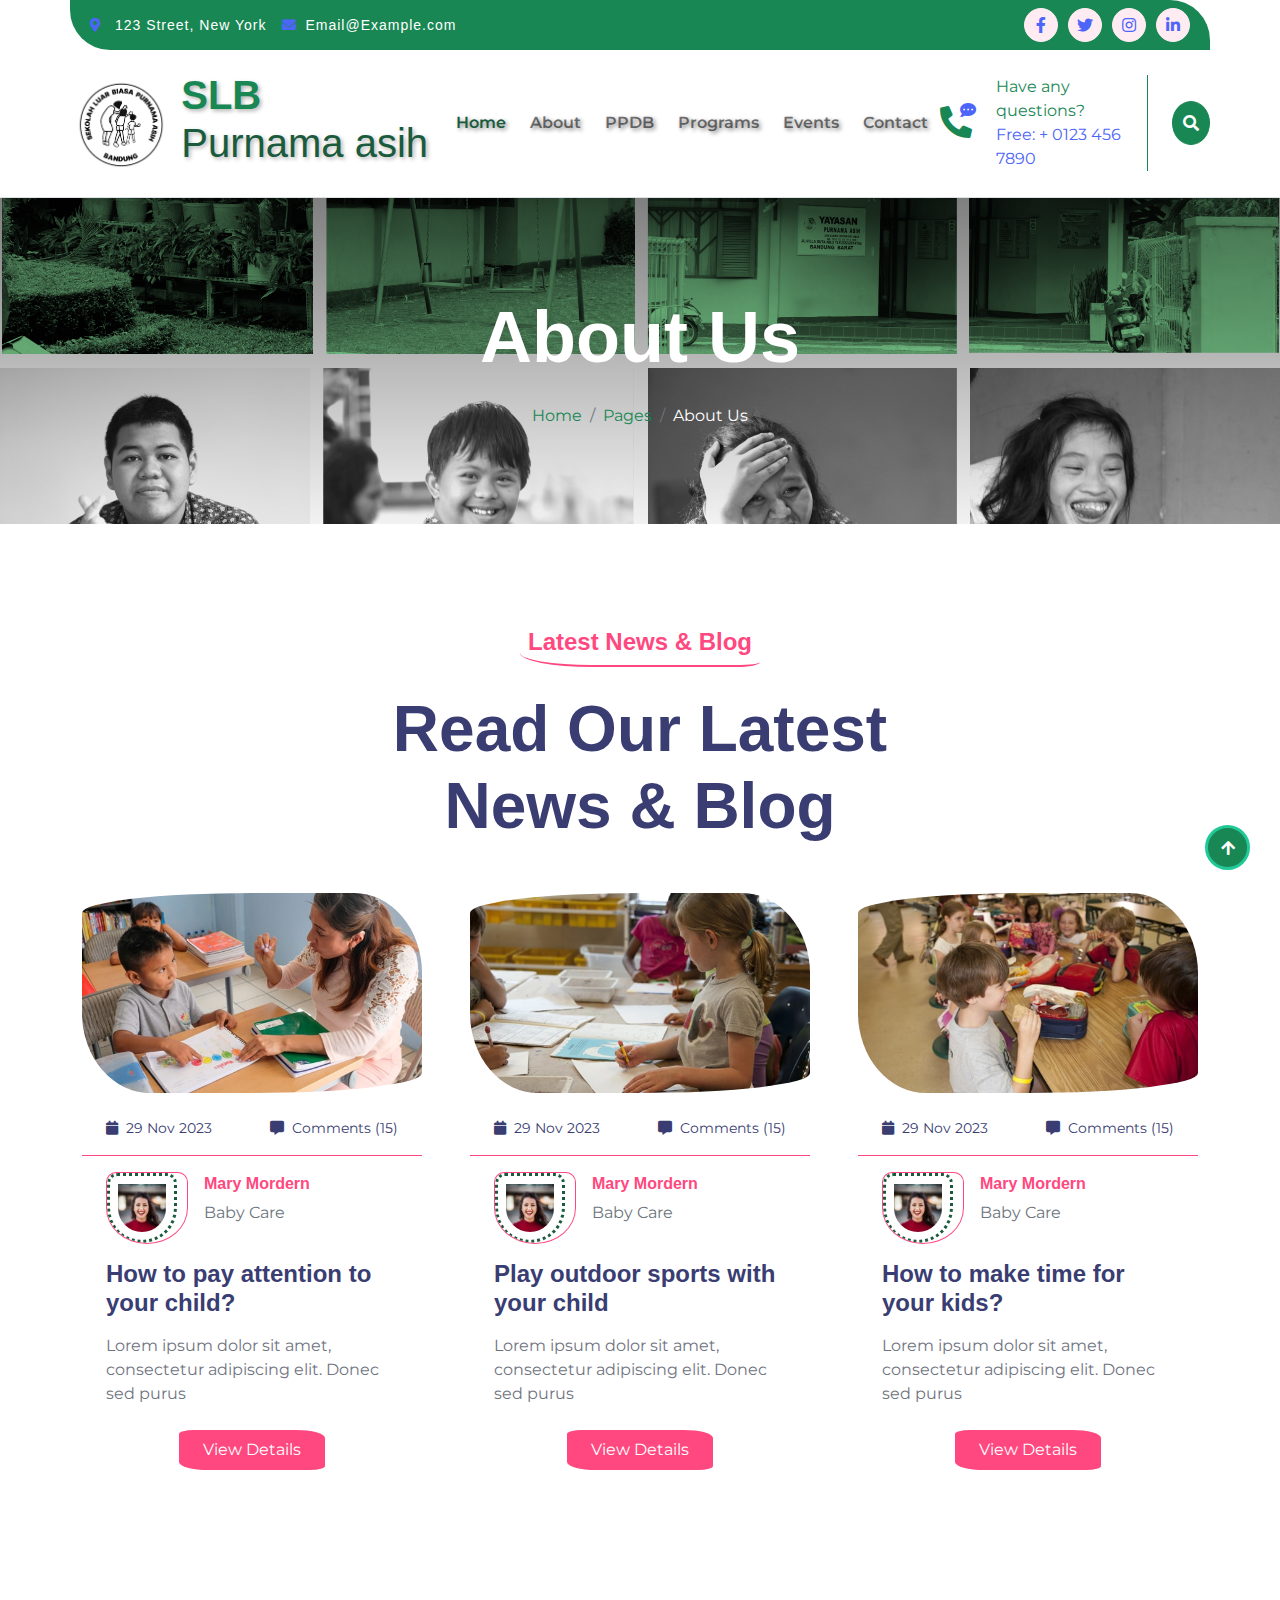
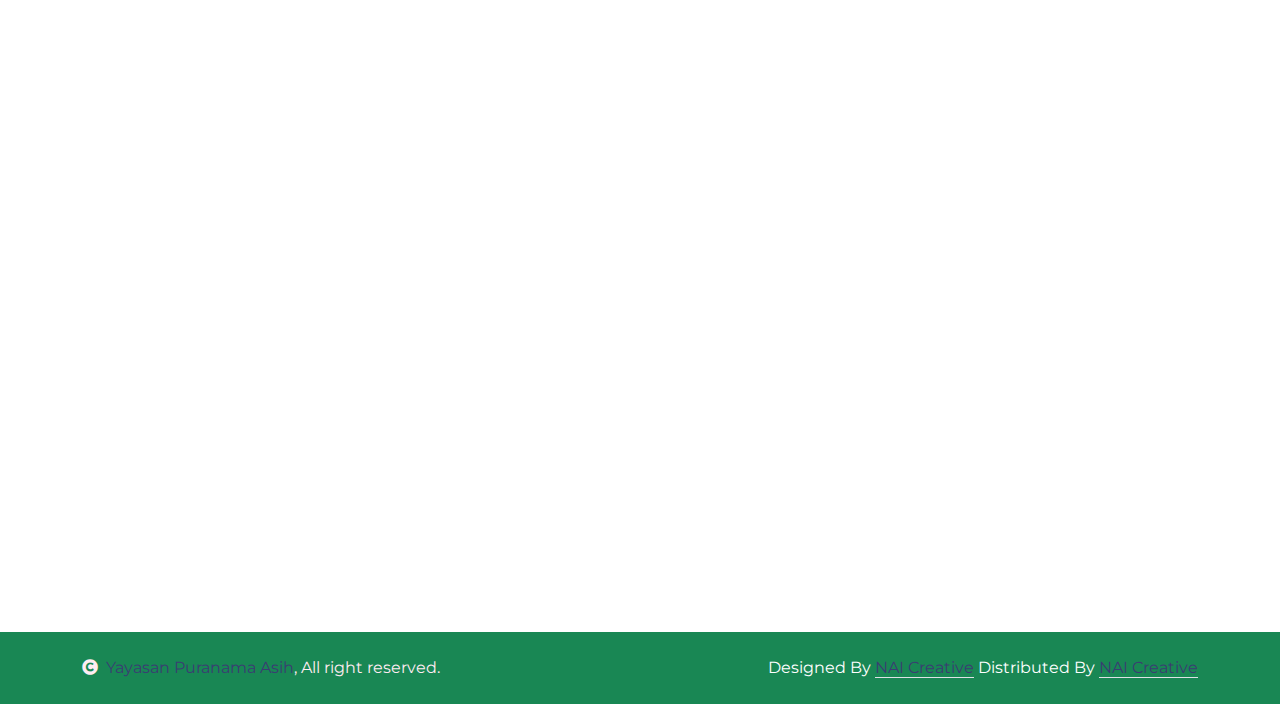
<file: blog.html>
<!DOCTYPE html>
<html lang="en">
  <head>
    <meta charset="utf-8" />
    <title>Yayasan Purnama Asih</title>
    <meta content="width=device-width, initial-scale=1.0" name="viewport" />
    <meta content="" name="keywords" />
    <meta content="" name="description" />

    <!-- Google Web Fonts -->
    <link rel="preconnect" href="https://fonts.googleapis.com" />
    <link rel="preconnect" href="https://fonts.gstatic.com" crossorigin />
    <link
      href="https://fonts.googleapis.com/css2?family=Fredoka:wght@600;700&family=Montserrat:wght@200;400;600&display=swap"
      rel="stylesheet"
    />

    <!-- Icon Font Stylesheet -->
    <link
      rel="stylesheet"
      href="https://use.fontawesome.com/releases/v5.15.4/css/all.css"
    />
    <link
      href="https://cdn.jsdelivr.net/npm/bootstrap-icons@1.4.1/font/bootstrap-icons.css"
      rel="stylesheet"
    />

    <!-- Libraries Stylesheet -->
    <link href="lib/animate/animate.min.css" rel="stylesheet" />
    <link href="lib/lightbox/css/lightbox.min.css" rel="stylesheet" />
    <link href="lib/owlcarousel/assets/owl.carousel.min.css" rel="stylesheet" />

    <!-- Customized Bootstrap Stylesheet -->
    <link href="css/bootstrap.min.css" rel="stylesheet" />

    <!-- Template Stylesheet -->
    <link href="css/style.css" rel="stylesheet" />
  </head>

  <body>
    <!-- Spinner Start -->
    <div
      id="spinner"
      class="show w-100 vh-100 bg-white position-fixed translate-middle top-50 start-50 d-flex align-items-center justify-content-center"
    >
      <div class="spinner-grow text-success" role="status"></div>
    </div>
    <!-- Spinner End -->

    <!-- Navbar start -->
    <div
      class="container-fluid border-bottom bg-light wow fadeIn"
      data-wow-delay="0.1s"
    >
      <div
        class="container topbar bg-primary d-none d-lg-block py-2"
        style="border-radius: 0 40px"
      >
        <div class="d-flex justify-content-between">
          <div class="top-info ps-2">
            <small class="me-3"
              ><i class="fas fa-map-marker-alt me-2 text-secondary"></i>
              <a href="#" class="text-white">123 Street, New York</a></small
            >
            <small class="me-3"
              ><i class="fas fa-envelope me-2 text-secondary"></i
              ><a href="#" class="text-white">Email@Example.com</a></small
            >
          </div>
          <div class="top-link pe-2">
            <a href="" class="btn btn-light btn-sm-square rounded-circle"
              ><i class="fab fa-facebook-f text-secondary"></i
            ></a>
            <a href="" class="btn btn-light btn-sm-square rounded-circle"
              ><i class="fab fa-twitter text-secondary"></i
            ></a>
            <a href="" class="btn btn-light btn-sm-square rounded-circle"
              ><i class="fab fa-instagram text-secondary"></i
            ></a>
            <a href="" class="btn btn-light btn-sm-square rounded-circle me-0"
              ><i class="fab fa-linkedin-in text-secondary"></i
            ></a>
          </div>
        </div>
      </div>
      <div class="container px-0">
        <nav class="navbar navbar-light navbar-expand-md py-3">
          <a href="index.html" class="navbar-brand d-flex align-items-center">
            <img
              src="img/logo/logo_yayasan_purnama_asih.png"
              alt="Hero Image"
              class="img rounded"
            />
            <h1
              class="text-success text-semi-bold"
              style="
                text-shadow: 2px 2px 4px rgba(0, 0, 0, 0.3);
                font-weight: bold;
              "
            >
              SLB<br /><span class="text-green text-semi-bold"
                >Purnama asih</span
              >
            </h1>
          </a>
          <button
            class="navbar-toggler py-2 px-3"
            type="button"
            data-bs-toggle="collapse"
            data-bs-target="#navbarCollapse"
          >
            <span class="fa fa-bars text-success"></span>
          </button>
          <div class="collapse navbar-collapse" id="navbarCollapse">
            <div class="navbar-nav mx-auto">
              <a
                href="index.html"
                class="nav-item nav-link active"
                style="text-shadow: 2px 2px 4px #0000007b"
                >Home</a
              >
              <a
                href="about.html"
                class="nav-item nav-link"
                style="text-shadow: 2px 2px 4px #0000007b"
                >About</a
              >
              <a
                href="service.html"
                class="nav-item nav-link"
                style="text-shadow: 2px 2px 4px #0000007b"
                >PPDB</a
              >
              <a
                href="program.html"
                class="nav-item nav-link"
                style="text-shadow: 2px 2px 4px #0000007b"
                >Programs</a
              >
              <a
                href="event.html"
                class="nav-item nav-link"
                style="text-shadow: 2px 2px 4px #0000007b"
                >Events</a
              >
              <a
                href="contact.html"
                class="nav-item nav-link"
                style="text-shadow: 2px 2px 4px #0000007b"
                >Contact</a
              >
            </div>
            <div class="d-flex me-4">
              <div
                id="phone-tada"
                class="d-flex align-items-center justify-content-center"
              >
                <a
                  href=""
                  class="position-relative wow tada"
                  data-wow-delay=".9s"
                >
                  <i class="fa fa-phone-alt text-success fa-2x me-4"></i>
                  <div class="position-absolute" style="top: -7px; left: 20px">
                    <span
                      ><i class="fa fa-comment-dots text-secondary"></i
                    ></span>
                  </div>
                </a>
              </div>
              <div class="d-flex flex-column pe-3 border-end border-success">
                <span class="text-success">Have any questions?</span>
                <a href="#"
                  ><span class="text-secondary">Free: + 0123 456 7890</span></a
                >
              </div>
            </div>
            <button
              class="btn-search btn btn-success btn-md-square rounded-circle"
              data-bs-toggle="modal"
              data-bs-target="#searchModal"
            >
              <i class="fas fa-search text-white"></i>
            </button>
          </div>
        </nav>
      </div>
    </div>
    <!-- Navbar End -->

    <!-- Modal Search Start -->
    <div
      class="modal fade"
      id="searchModal"
      tabindex="-1"
      aria-labelledby="exampleModalLabel"
      aria-hidden="true"
    >
      <div class="modal-dialog modal-fullscreen">
        <div class="modal-content rounded-0">
          <div class="modal-header">
            <h5 class="modal-title" id="exampleModalLabel">
              Search by keyword
            </h5>
            <button
              type="button"
              class="btn-close"
              data-bs-dismiss="modal"
              aria-label="Close"
            ></button>
          </div>
          <div class="modal-body d-flex align-items-center">
            <div class="input-group w-75 mx-auto d-flex">
              <input
                type="search"
                class="form-control p-3"
                placeholder="keywords"
                aria-describedby="search-icon-1"
              />
              <span id="search-icon-1" class="input-group-text p-3"
                ><i class="fa fa-search"></i
              ></span>
            </div>
          </div>
        </div>
      </div>
    </div>
    <!-- Modal Search End -->

    <!-- Page Header Start -->
    <div
      class="container-fluid page-header py-5 wow fadeIn"
      data-wow-delay="0.1s"
    >
      <div class="container text-center py-5">
        <h1 class="display-2 text-white mb-4">About Us</h1>
        <nav aria-label="breadcrumb">
          <ol class="breadcrumb justify-content-center mb-0">
            <li class="breadcrumb-item">
              <a class="text-success" href="#">Home</a>
            </li>
            <li class="breadcrumb-item">
              <a class="text-success" href="#">Pages</a>
            </li>
            <li class="breadcrumb-item text-white" aria-current="page">
              About Us
            </li>
          </ol>
        </nav>
      </div>
    </div>
    <!-- Page Header End -->

    <!-- Blog Start-->
    <div class="container-fluid blog py-5">
      <div class="container py-5">
        <div
          class="mx-auto text-center wow fadeIn"
          data-wow-delay="0.1s"
          style="max-width: 600px"
        >
          <h4
            class="text-primary mb-4 border-bottom border-primary border-2 d-inline-block p-2 title-border-radius"
          >
            Latest News & Blog
          </h4>
          <h1 class="mb-5 display-3">Read Our Latest News & Blog</h1>
        </div>
        <div class="row g-5 justify-content-center">
          <div
            class="col-md-6 col-lg-6 col-xl-4 wow fadeIn"
            data-wow-delay="0.1s"
          >
            <div class="blog-item rounded-bottom">
              <div
                class="blog-img overflow-hidden position-relative img-border-radius"
              >
                <img src="img/blog-1.jpg" class="img-fluid w-100" alt="Image" />
              </div>
              <div
                class="d-flex justify-content-between px-4 py-3 bg-light border-bottom border-primary blog-date-comments"
              >
                <small class="text-dark"
                  ><i class="fas fa-calendar me-1 text-dark"></i> 29 Nov
                  2023</small
                >
                <small class="text-dark"
                  ><i class="fas fa-comment-alt me-1 text-dark"></i> Comments
                  (15)</small
                >
              </div>
              <div
                class="blog-content d-flex align-items-center px-4 py-3 bg-light"
              >
                <div
                  class="overflow-hidden rounded-circle rounded-top border border-primary"
                >
                  <img
                    src="img/program-teacher.jpg"
                    class="img-fluid rounded-circle p-2 rounded-top"
                    alt="Image"
                    style="
                      width: 70px;
                      height: 70px;
                      border-style: dotted;
                      border-color: var(--bs-primary) !important;
                    "
                  />
                </div>
                <div class="ms-3">
                  <h6 class="text-primary">Mary Mordern</h6>
                  <p class="text-muted">Baby Care</p>
                </div>
              </div>
              <div class="px-4 pb-4 bg-light rounded-bottom">
                <div class="blog-text-inner">
                  <a href="#" class="h4">How to pay attention to your child?</a>
                  <p class="mt-3 mb-4">
                    Lorem ipsum dolor sit amet, consectetur adipiscing elit.
                    Donec sed purus
                  </p>
                </div>
                <div class="text-center">
                  <a
                    href="#"
                    class="btn btn-primary text-white px-4 py-2 mb-3 btn-border-radius"
                    >View Details</a
                  >
                </div>
              </div>
            </div>
          </div>
          <div
            class="col-md-6 col-lg-6 col-xl-4 wow fadeIn"
            data-wow-delay="0.3s"
          >
            <div class="blog-item rounded-bottom">
              <div
                class="blog-img overflow-hidden position-relative img-border-radius"
              >
                <img src="img/blog-2.jpg" class="img-fluid w-100" alt="Image" />
              </div>
              <div
                class="d-flex justify-content-between px-4 py-3 bg-light border-bottom border-primary blog-date-comments"
              >
                <small class="text-dark"
                  ><i class="fas fa-calendar me-1 text-dark"></i> 29 Nov
                  2023</small
                >
                <small class="text-dark"
                  ><i class="fas fa-comment-alt me-1 text-dark"></i> Comments
                  (15)</small
                >
              </div>
              <div
                class="blog-content d-flex align-items-center px-4 py-3 bg-light"
              >
                <div
                  class="overflow-hidden rounded-circle rounded-top border border-primary"
                >
                  <img
                    src="img/program-teacher.jpg"
                    class="img-fluid rounded-circle p-2 rounded-top"
                    alt=""
                    style="
                      width: 70px;
                      height: 70px;
                      border-style: dotted;
                      border-color: var(--bs-primary) !important;
                    "
                  />
                </div>
                <div class="ms-3">
                  <h6 class="text-primary">Mary Mordern</h6>
                  <p class="text-muted">Baby Care</p>
                </div>
              </div>
              <div class="px-4 pb-4 bg-light rounded-bottom">
                <div class="blog-text-inner">
                  <a href="#" class="h4">Play outdoor sports with your child</a>
                  <p class="mt-3 mb-4">
                    Lorem ipsum dolor sit amet, consectetur adipiscing elit.
                    Donec sed purus
                  </p>
                </div>
                <div class="text-center">
                  <a
                    href="#"
                    class="btn btn-primary text-white px-4 py-2 mb-3 btn-border-radius"
                    >View Details</a
                  >
                </div>
              </div>
            </div>
          </div>
          <div
            class="col-md-6 col-lg-6 col-xl-4 wow fadeIn"
            data-wow-delay="0.5s"
          >
            <div class="blog-item rounded-bottom">
              <div
                class="blog-img overflow-hidden position-relative img-border-radius"
              >
                <img src="img/blog-3.jpg" class="img-fluid w-100" alt="Image" />
              </div>
              <div
                class="d-flex justify-content-between px-4 py-3 bg-light border-bottom border-primary blog-date-comments"
              >
                <small class="text-dark"
                  ><i class="fas fa-calendar me-1 text-dark"></i> 29 Nov
                  2023</small
                >
                <small class="text-dark"
                  ><i class="fas fa-comment-alt me-1 text-dark"></i> Comments
                  (15)</small
                >
              </div>
              <div
                class="blog-content d-flex align-items-center px-4 py-3 bg-light"
              >
                <div
                  class="overflow-hidden rounded-circle rounded-top border border-primary"
                >
                  <img
                    src="img/program-teacher.jpg"
                    class="img-fluid rounded-circle p-2 rounded-top"
                    alt=""
                    style="
                      width: 70px;
                      height: 70px;
                      border-style: dotted;
                      border-color: var(--bs-primary) !important;
                    "
                  />
                </div>
                <div class="ms-3">
                  <h6 class="text-primary">Mary Mordern</h6>
                  <p class="text-muted">Baby Care</p>
                </div>
              </div>
              <div class="px-4 pb-4 bg-light rounded-bottom">
                <div class="blog-text-inner">
                  <a href="#" class="h4">How to make time for your kids?</a>
                  <p class="mt-3 mb-4">
                    Lorem ipsum dolor sit amet, consectetur adipiscing elit.
                    Donec sed purus
                  </p>
                </div>
                <div class="text-center">
                  <a
                    href="#"
                    class="btn btn-primary text-white px-4 py-2 mb-3 btn-border-radius"
                    >View Details</a
                  >
                </div>
              </div>
            </div>
          </div>
        </div>
      </div>
    </div>
    <!-- Blog End-->
    <!-- Footer Start -->
    <div class="container-fluid footer py-5 wow fadeIn" data-wow-delay="0.1s">
      <div class="container py-5">
        <div class="row g-5">
          <div class="col-md-6 col-lg-4 col-xl-3">
            <div class="footer-item">
              <h2 class="fw-bold mb-3">
                <span
                  class="text-success mb-0"
                  style="text-shadow: 2px 2px 4px rgba(0, 0, 0, 0.3)"
                  >Yayasan</span
                ><br /><span
                  class="text-warning text-semi-bold"
                  style="text-shadow: 2px 2px 4px rgba(0, 0, 0, 0.3)"
                  >Purnama asih</span
                >
              </h2>
              <p class="text-light mb-4">
                There cursus massa at urnaaculis estieSed aliquamellus vitae
                ultrs condmentum leo massamollis its estiegittis miristum.
              </p>
              <div class="border border-success p-3 rounded bg-light">
                <h5 class="mb-3">Newsletter</h5>
                <div
                  class="position-relative mx-auto border border-success rounded"
                  style="max-width: 400px"
                >
                  <input
                    class="form-control border-0 w-100 py-3 ps-4 pe-5"
                    type="text"
                    placeholder="Your email"
                  />
                  <button
                    type="button"
                    class="btn btn-success py-2 position-absolute top-0 end-0 mt-2 me-2 text-white"
                  >
                    SignUp
                  </button>
                </div>
              </div>
            </div>
          </div>
          <div class="col-md-6 col-lg-4 col-xl-3">
            <div class="footer-item">
              <div
                class="d-flex flex-column p-4 ps-5 text-light border border-success"
                style="border-radius: 50% 20% / 10% 40%"
              >
                <p>Monday: 8am to 5pm</p>
                <p>Tuesday: 8am to 5pm</p>
                <p>Wednes: 8am to 5pm</p>
                <p>Thursday: 8am to 5pm</p>
                <p>Friday: 8am to 5pm</p>
                <p>Saturday: 8am to 5pm</p>
                <p class="mb-0">Sunday: Closed</p>
              </div>
            </div>
          </div>
          <div class="col-md-6 col-lg-4 col-xl-3">
            <div class="footer-item">
              <h4
                class="text-light mb-4 border-bottom border-success border-2 d-inline-block p-2 title-border-radius"
              >
                LOCATION
              </h4>
              <div class="d-flex flex-column align-items-start">
                <a href="" class="text-light mb-4"
                  ><i class="fa fa-map-marker-alt text-success me-2"></i> 104
                  North tower New York, USA</a
                >
                <a href="" class="text-start rounded-0 text-light mb-4"
                  ><i class="fa fa-phone-alt text-success me-2"></i> (+012) 3456
                  7890 123</a
                >
                <a href="" class="text-start rounded-0 text-light mb-4"
                  ><i class="fas fa-envelope text-success me-2"></i>
                  exampleemail@gmail.com</a
                >
                <a href="" class="text-start rounded-0 text-light mb-4"
                  ><i class="fa fa-clock text-success me-2"></i> 26/7 Hours
                  Service</a
                >
                <div class="footer-icon d-flex">
                  <a
                    class="btn btn-success btn-sm-square me-3 rounded-circle text-white"
                    href=""
                    ><i class="fab fa-facebook-f"></i
                  ></a>
                  <a
                    class="btn btn-success btn-sm-square me-3 rounded-circle text-white"
                    href=""
                    ><i class="fab fa-twitter"></i
                  ></a>
                  <a
                    href="#"
                    class="btn btn-success btn-sm-square me-3 rounded-circle text-white"
                    ><i class="fab fa-instagram"></i
                  ></a>
                  <a
                    href="#"
                    class="btn btn-success btn-sm-square rounded-circle text-white"
                    ><i class="fab fa-linkedin-in"></i
                  ></a>
                </div>
              </div>
            </div>
          </div>
          <div class="col-md-6 col-lg-4 col-xl-3">
            <div class="footer-item">
              <h4
                class="text-success mb-4 border-bottom border-success border-2 d-inline-block p-2 title-border-radius"
              >
                OUR GALLARY
              </h4>
              <div class="row g-3">
                <div class="col-4">
                  <div
                    class="footer-galary-img rounded-circle border border-success"
                  >
                    <img
                      src="img/galary-1.jpg"
                      class="img-fluid rounded-circle p-2"
                      alt=""
                    />
                  </div>
                </div>
                <div class="col-4">
                  <div
                    class="footer-galary-img rounded-circle border border-success"
                  >
                    <img
                      src="img/galary-2.jpg"
                      class="img-fluid rounded-circle p-2"
                      alt=""
                    />
                  </div>
                </div>
                <div class="col-4">
                  <div
                    class="footer-galary-img rounded-circle border border-success"
                  >
                    <img
                      src="img/galary-3.jpg"
                      class="img-fluid rounded-circle p-2"
                      alt=""
                    />
                  </div>
                </div>
                <div class="col-4">
                  <div
                    class="footer-galary-img rounded-circle border border-success"
                  >
                    <img
                      src="img/galary-4.jpg"
                      class="img-fluid rounded-circle p-2"
                      alt=""
                    />
                  </div>
                </div>
                <div class="col-4">
                  <div
                    class="footer-galary-img rounded-circle border border-success"
                  >
                    <img
                      src="img/galary-5.jpg"
                      class="img-fluid rounded-circle p-2"
                      alt=""
                    />
                  </div>
                </div>
                <div class="col-4">
                  <div
                    class="footer-galary-img rounded-circle border border-success"
                  >
                    <img
                      src="img/galary-6.jpg"
                      class="img-fluid rounded-circle p-2"
                      alt=""
                    />
                  </div>
                </div>
              </div>
            </div>
          </div>
        </div>
      </div>
    </div>
    <!-- Footer End -->

    <!-- Copyright Start -->
    <div class="container-fluid copyright bg-success py-4">
      <div class="container">
        <div class="row">
          <div class="col-md-6 text-center text-md-start mb-3 mb-md-0">
            <span class="text-light"
              ><a class="text-dark" href="#"
                ><i class="fas fa-copyright text-light me-2"></i>Yayasan
                Puranama Asih</a
              >, All right reserved.</span
            >
          </div>
          <div class="col-md-6 my-auto text-center text-md-end text-white">
            <!--/*** This template is free as long as you keep the below author’s credit link/attribution link/backlink. ***/-->
            <!--/*** If you'd like to use the template without the below author’s credit link/attribution link/backlink, ***/-->
            <!--/*** you can purchase the Credit Removal License from "https://htmlcodex.com/credit-removal". ***/-->
            Designed By
            <a class="text-dark border-bottom" href="https://htmlcodex.com"
              >NAI Creative</a
            >
            Distributed By
            <a class="text-dark border-bottom" href="https://themewagon.com"
              >NAI Creative</a
            >
          </div>
        </div>
      </div>
    </div>
    <!-- Copyright End -->

    <!-- Back to Top -->
    <a
      href="#"
      class="btn btn-success border-3 border-success2 rounded-circle back-to-top"
      ><i class="fa fa-arrow-up"></i
    ></a>

    <!-- JavaScript Libraries -->
    <script src="https://ajax.googleapis.com/ajax/libs/jquery/3.6.4/jquery.min.js"></script>
    <script src="https://cdn.jsdelivr.net/npm/bootstrap@5.0.0/dist/js/bootstrap.bundle.min.js"></script>
    <script src="lib/wow/wow.min.js"></script>
    <script src="lib/easing/easing.min.js"></script>
    <script src="lib/waypoints/waypoints.min.js"></script>
    <script src="lib/lightbox/js/lightbox.min.js"></script>
    <script src="lib/owlcarousel/owl.carousel.min.js"></script>

    <!-- Template Javascript -->
    <script src="js/main.js"></script>
  </body>
</html>
</file>
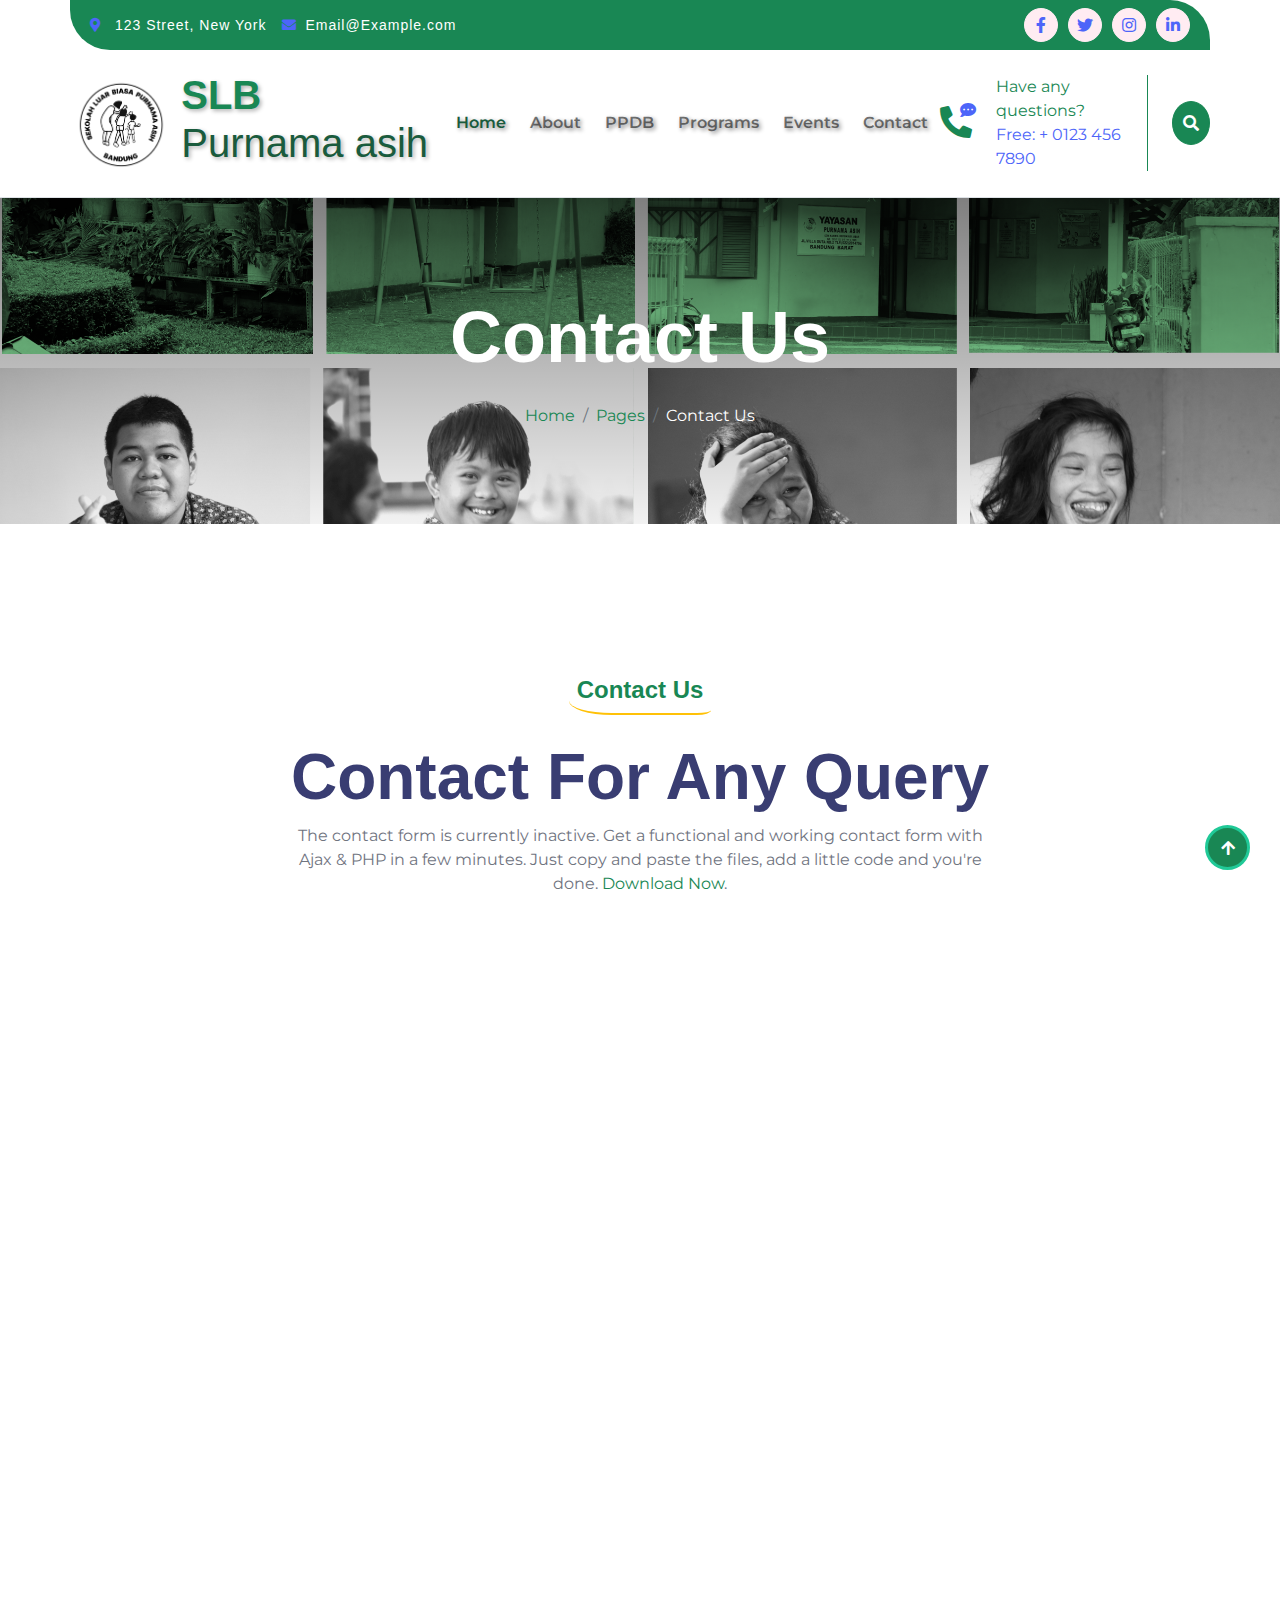
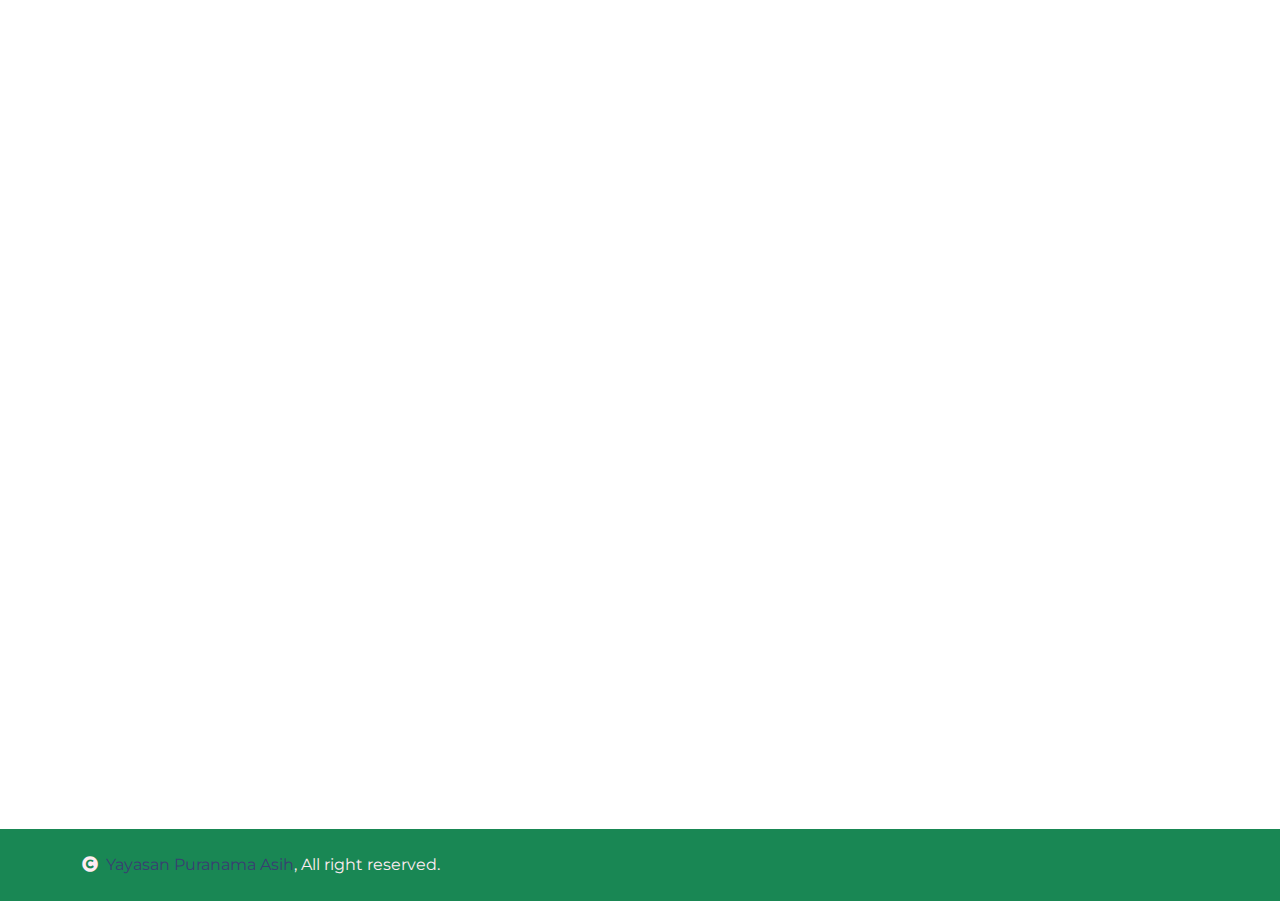
<file: contact.html>
<!DOCTYPE html>
<html lang="en">
  <head>
    <meta charset="utf-8" />
    <title>Yayasan Purnama Asih</title>
    <meta content="width=device-width, initial-scale=1.0" name="viewport" />
    <meta content="" name="keywords" />
    <meta content="" name="description" />

    <!-- Google Web Fonts -->
    <link rel="preconnect" href="https://fonts.googleapis.com" />
    <link rel="preconnect" href="https://fonts.gstatic.com" crossorigin />
    <link
      href="https://fonts.googleapis.com/css2?family=Fredoka:wght@600;700&family=Montserrat:wght@200;400;600&display=swap"
      rel="stylesheet"
    />

    <!-- Icon Font Stylesheet -->
    <link
      rel="stylesheet"
      href="https://use.fontawesome.com/releases/v5.15.4/css/all.css"
    />
    <link
      href="https://cdn.jsdelivr.net/npm/bootstrap-icons@1.4.1/font/bootstrap-icons.css"
      rel="stylesheet"
    />

    <!-- Libraries Stylesheet -->
    <link href="lib/animate/animate.min.css" rel="stylesheet" />
    <link href="lib/lightbox/css/lightbox.min.css" rel="stylesheet" />
    <link href="lib/owlcarousel/assets/owl.carousel.min.css" rel="stylesheet" />

    <!-- Customized Bootstrap Stylesheet -->
    <link href="css/bootstrap.min.css" rel="stylesheet" />

    <!-- Template Stylesheet -->
    <link href="css/style.css" rel="stylesheet" />
  </head>

  <body>
    <!-- Spinner Start -->
    <div
      id="spinner"
      class="show w-100 vh-100 bg-white position-fixed translate-middle top-50 start-50 d-flex align-items-center justify-content-center"
    >
      <div class="spinner-grow text-success" role="status"></div>
    </div>
    <!-- Spinner End -->

    <!-- Navbar start -->
    <div
      class="container-fluid border-bottom bg-light wow fadeIn"
      data-wow-delay="0.1s"
    >
      <div
        class="container topbar bg-primary d-none d-lg-block py-2"
        style="border-radius: 0 40px"
      >
        <div class="d-flex justify-content-between">
          <div class="top-info ps-2">
            <small class="me-3"
              ><i class="fas fa-map-marker-alt me-2 text-secondary"></i>
              <a href="#" class="text-white">123 Street, New York</a></small
            >
            <small class="me-3"
              ><i class="fas fa-envelope me-2 text-secondary"></i
              ><a href="#" class="text-white">Email@Example.com</a></small
            >
          </div>
          <div class="top-link pe-2">
            <a href="" class="btn btn-light btn-sm-square rounded-circle"
              ><i class="fab fa-facebook-f text-secondary"></i
            ></a>
            <a href="" class="btn btn-light btn-sm-square rounded-circle"
              ><i class="fab fa-twitter text-secondary"></i
            ></a>
            <a href="" class="btn btn-light btn-sm-square rounded-circle"
              ><i class="fab fa-instagram text-secondary"></i
            ></a>
            <a href="" class="btn btn-light btn-sm-square rounded-circle me-0"
              ><i class="fab fa-linkedin-in text-secondary"></i
            ></a>
          </div>
        </div>
      </div>
      <div class="container px-0">
        <nav class="navbar navbar-light navbar-expand-md py-3">
          <a href="index.html" class="navbar-brand d-flex align-items-center">
            <img
              src="img/logo/logo_yayasan_purnama_asih.png"
              alt="Hero Image"
              class="img rounded"
            />
            <h1
              class="text-success text-semi-bold"
              style="
                text-shadow: 2px 2px 4px rgba(0, 0, 0, 0.3);
                font-weight: bold;
              "
            >
              SLB<br /><span class="text-green text-semi-bold"
                >Purnama asih</span
              >
            </h1>
          </a>
          <button
            class="navbar-toggler py-2 px-3"
            type="button"
            data-bs-toggle="collapse"
            data-bs-target="#navbarCollapse"
          >
            <span class="fa fa-bars text-success"></span>
          </button>
          <div class="collapse navbar-collapse" id="navbarCollapse">
            <div class="navbar-nav mx-auto">
              <a
                href="index.html"
                class="nav-item nav-link active"
                style="text-shadow: 2px 2px 4px #0000007b"
                >Home</a
              >
              <a
                href="about.html"
                class="nav-item nav-link"
                style="text-shadow: 2px 2px 4px #0000007b"
                >About</a
              >
              <a
                href="service.html"
                class="nav-item nav-link"
                style="text-shadow: 2px 2px 4px #0000007b"
                >PPDB</a
              >
              <a
                href="program.html"
                class="nav-item nav-link"
                style="text-shadow: 2px 2px 4px #0000007b"
                >Programs</a
              >
              <a
                href="event.html"
                class="nav-item nav-link"
                style="text-shadow: 2px 2px 4px #0000007b"
                >Events</a
              >
              <a
                href="contact.html"
                class="nav-item nav-link"
                style="text-shadow: 2px 2px 4px #0000007b"
                >Contact</a
              >
            </div>
            <div class="d-flex me-4">
              <div
                id="phone-tada"
                class="d-flex align-items-center justify-content-center"
              >
                <a
                  href=""
                  class="position-relative wow tada"
                  data-wow-delay=".9s"
                >
                  <i class="fa fa-phone-alt text-success fa-2x me-4"></i>
                  <div class="position-absolute" style="top: -7px; left: 20px">
                    <span
                      ><i class="fa fa-comment-dots text-secondary"></i
                    ></span>
                  </div>
                </a>
              </div>
              <div class="d-flex flex-column pe-3 border-end border-success">
                <span class="text-success">Have any questions?</span>
                <a href="#"
                  ><span class="text-secondary">Free: + 0123 456 7890</span></a
                >
              </div>
            </div>
            <button
              class="btn-search btn btn-success btn-md-square rounded-circle"
              data-bs-toggle="modal"
              data-bs-target="#searchModal"
            >
              <i class="fas fa-search text-white"></i>
            </button>
          </div>
        </nav>
      </div>
    </div>
    <!-- Navbar End -->

    <!-- Modal Search Start -->
    <div
      class="modal fade"
      id="searchModal"
      tabindex="-1"
      aria-labelledby="exampleModalLabel"
      aria-hidden="true"
    >
      <div class="modal-dialog modal-fullscreen">
        <div class="modal-content rounded-0">
          <div class="modal-header">
            <h5 class="modal-title" id="exampleModalLabel">
              Search by keyword
            </h5>
            <button
              type="button"
              class="btn-close"
              data-bs-dismiss="modal"
              aria-label="Close"
            ></button>
          </div>
          <div class="modal-body d-flex align-items-center">
            <div class="input-group w-75 mx-auto d-flex">
              <input
                type="search"
                class="form-control p-3"
                placeholder="keywords"
                aria-describedby="search-icon-1"
              />
              <span id="search-icon-1" class="input-group-text p-3"
                ><i class="fa fa-search"></i
              ></span>
            </div>
          </div>
        </div>
      </div>
    </div>
    <!-- Modal Search End -->

    <!-- Page Header Start -->
    <div
      class="container-fluid page-header py-5 wow fadeIn"
      data-wow-delay="0.1s"
    >
      <div class="container text-center py-5">
        <h1 class="display-2 text-white mb-4">Contact Us</h1>
        <nav aria-label="breadcrumb">
          <ol class="breadcrumb justify-content-center mb-0">
            <li class="breadcrumb-item">
              <a class="text-success" href="#">Home</a>
            </li>
            <li class="breadcrumb-item">
              <a class="text-success" href="#">Pages</a>
            </li>
            <li class="breadcrumb-item text-white" aria-current="page">
              Contact Us
            </li>
          </ol>
        </nav>
      </div>
    </div>
    <!-- Page Header End -->

    <!-- Contact Start -->
    <div class="container-fluid py-5">
      <div class="container py-5">
        <div class="p-5 bg-light rounded">
          <div
            class="mx-auto text-center wow fadeIn"
            data-wow-delay="0.1s"
            style="max-width: 700px"
          >
            <h4
              class="text-success mb-4 border-bottom border-warning border-2 d-inline-block p-2 title-border-radius"
            >
              Contact Us
            </h4>
            <h1 class="display-3">Contact For Any Query</h1>
            <p class="mb-5">
              The contact form is currently inactive. Get a functional and
              working contact form with Ajax & PHP in a few minutes. Just copy
              and paste the files, add a little code and you're done.
              <a class="text-success" href="https://htmlcodex.com/contact-form"
                >Download Now</a
              >.
            </p>
          </div>
          <div class="row g-5 mb-5">
            <div class="col-lg-4 wow fadeIn" data-wow-delay="0.3s">
              <div
                class="d-flex w-100 border border-success p-4 rounded bg-white"
              >
                <i class="fas fa-map-marker-alt fa-2x text-warning me-4"></i>
                <div class="">
                  <h4 class="text-success">Address</h4>
                  <p class="mb-2">104 North tower New York, USA</p>
                </div>
              </div>
            </div>

            <div class="col-lg-4 wow fadeIn" data-wow-delay="0.3s">
              <div
                class="d-flex w-100 border border-success p-4 rounded bg-white"
              >
                <i class="fas fa-envelope fa-2x text-warning me-4"></i>
                <div class="">
                  <h4 class="text-success">Mail Us</h4>
                  <p class="mb-2">info@example.com</p>
                </div>
              </div>
            </div>

            <div class="col-lg-4 wow fadeIn" data-wow-delay="0.5s">
              <div
                class="d-flex w-100 border border-success p-4 rounded bg-white"
              >
                <i class="fa fa-phone-alt fa-2x text-warning me-4"></i>
                <div class="">
                  <h4 class="text-success">Telephone</h4>
                  <p class="mb-2">(+012) 3456 7890 123</p>
                </div>
              </div>
            </div>
          </div>

          <div class="row g-5">
            <div class="col-lg-6 wow fadeIn" data-wow-delay="0.3s">
              <form action="">
                <input
                  type="text"
                  class="w-100 form-control py-3 mb-5 border-success"
                  placeholder="Your Name"
                />
                <input
                  type="email"
                  class="w-100 form-control py-3 mb-5 border-success"
                  placeholder="Enter Your Email"
                />
                <textarea
                  class="w-100 form-control mb-5 border-success"
                  rows="8"
                  cols="10"
                  placeholder="Your Message"
                ></textarea>
                <button
                  class="w-100 btn btn-success form-control py-3 border-success text-warning bg-success"
                  type="submit"
                >
                  Submit
                </button>
              </form>
            </div>
            <div class="col-lg-6 wow fadeIn" data-wow-delay="0.5s">
              <div class="border border-success h-100 rounded">
                <iframe
                  src="https://www.google.com/maps/embed?pb=!1m18!1m12!1m3!1d387191.0360649959!2d-74.3093289654168!3d40.69753996411732!2m3!1f0!2f0!3f0!3m2!1i1024!2i768!4f13.1!3m3!1m2!1s0x89c24fa5d33f083b%3A0xc80b8f06e177fe62!2sNew%20York%2C%20NY%2C%20USA!5e0!3m2!1sen!2sbd!4v1691911295047!5m2!1sen!2sbd"
                  class="w-100 h-100 rounded"
                  allowfullscreen=""
                  loading="lazy"
                  referrerpolicy="no-referrer-when-downgrade"
                ></iframe>
              </div>
            </div>
          </div>
        </div>
      </div>
    </div>
    <!-- Contact End -->

    <!-- Footer Start -->
    <div class="container-fluid footer py-5 wow fadeIn" data-wow-delay="0.1s">
      <div class="container py-5">
        <div class="row g-5">
          <div class="col-md-6 col-lg-4 col-xl-3">
            <div class="footer-item">
              <h2 class="fw-bold mb-3">
                <span
                  class="text-success mb-0"
                  style="text-shadow: 2px 2px 4px rgba(0, 0, 0, 0.3)"
                  >Yayasan</span
                ><br /><span
                  class="text-warning text-semi-bold"
                  style="text-shadow: 2px 2px 4px rgba(0, 0, 0, 0.3)"
                  >Purnama asih</span
                >
              </h2>
              <p class="text-light mb-4">
                There cursus massa at urnaaculis estieSed aliquamellus vitae
                ultrs condmentum leo massamollis its estiegittis miristum.
              </p>
              <div class="border border-success p-3 rounded bg-light">
                <h5 class="mb-3">Newsletter</h5>
                <div
                  class="position-relative mx-auto border border-success rounded"
                  style="max-width: 400px"
                >
                  <input
                    class="form-control border-0 w-100 py-3 ps-4 pe-5"
                    type="text"
                    placeholder="Your email"
                  />
                  <button
                    type="button"
                    class="btn btn-success py-2 position-absolute top-0 end-0 mt-2 me-2 text-white"
                  >
                    SignUp
                  </button>
                </div>
              </div>
            </div>
          </div>
          <div class="col-md-6 col-lg-4 col-xl-3">
            <div class="footer-item">
              <div
                class="d-flex flex-column p-4 ps-5 text-light border border-success"
                style="border-radius: 50% 20% / 10% 40%"
              >
                <p>Monday: 8am to 5pm</p>
                <p>Tuesday: 8am to 5pm</p>
                <p>Wednes: 8am to 5pm</p>
                <p>Thursday: 8am to 5pm</p>
                <p>Friday: 8am to 5pm</p>
                <p>Saturday: 8am to 5pm</p>
                <p class="mb-0">Sunday: Closed</p>
              </div>
            </div>
          </div>
          <div class="col-md-6 col-lg-4 col-xl-3">
            <div class="footer-item">
              <h4
                class="text-light mb-4 border-bottom border-success border-2 d-inline-block p-2 title-border-radius"
              >
                LOCATION
              </h4>
              <div class="d-flex flex-column align-items-start">
                <a href="" class="text-light mb-4"
                  ><i class="fa fa-map-marker-alt text-success me-2"></i> 104
                  North tower New York, USA</a
                >
                <a href="" class="text-start rounded-0 text-light mb-4"
                  ><i class="fa fa-phone-alt text-success me-2"></i> (+012) 3456
                  7890 123</a
                >
                <a href="" class="text-start rounded-0 text-light mb-4"
                  ><i class="fas fa-envelope text-success me-2"></i>
                  exampleemail@gmail.com</a
                >
                <a href="" class="text-start rounded-0 text-light mb-4"
                  ><i class="fa fa-clock text-success me-2"></i> 26/7 Hours
                  Service</a
                >
                <div class="footer-icon d-flex">
                  <a
                    class="btn btn-success btn-sm-square me-3 rounded-circle text-white"
                    href=""
                    ><i class="fab fa-facebook-f"></i
                  ></a>
                  <a
                    class="btn btn-success btn-sm-square me-3 rounded-circle text-white"
                    href=""
                    ><i class="fab fa-twitter"></i
                  ></a>
                  <a
                    href="#"
                    class="btn btn-success btn-sm-square me-3 rounded-circle text-white"
                    ><i class="fab fa-instagram"></i
                  ></a>
                  <a
                    href="#"
                    class="btn btn-success btn-sm-square rounded-circle text-white"
                    ><i class="fab fa-linkedin-in"></i
                  ></a>
                </div>
              </div>
            </div>
          </div>
          <div class="col-md-6 col-lg-4 col-xl-3">
            <div class="footer-item">
              <h4
                class="text-success mb-4 border-bottom border-success border-2 d-inline-block p-2 title-border-radius"
              >
                OUR GALLARY
              </h4>
              <div class="row g-3">
                <div class="col-4">
                  <div
                    class="footer-galary-img rounded-circle border border-success"
                  >
                    <img
                      src="img/galary-1.jpg"
                      class="img-fluid rounded-circle p-2"
                      alt=""
                    />
                  </div>
                </div>
                <div class="col-4">
                  <div
                    class="footer-galary-img rounded-circle border border-success"
                  >
                    <img
                      src="img/galary-2.jpg"
                      class="img-fluid rounded-circle p-2"
                      alt=""
                    />
                  </div>
                </div>
                <div class="col-4">
                  <div
                    class="footer-galary-img rounded-circle border border-success"
                  >
                    <img
                      src="img/galary-3.jpg"
                      class="img-fluid rounded-circle p-2"
                      alt=""
                    />
                  </div>
                </div>
                <div class="col-4">
                  <div
                    class="footer-galary-img rounded-circle border border-success"
                  >
                    <img
                      src="img/galary-4.jpg"
                      class="img-fluid rounded-circle p-2"
                      alt=""
                    />
                  </div>
                </div>
                <div class="col-4">
                  <div
                    class="footer-galary-img rounded-circle border border-success"
                  >
                    <img
                      src="img/galary-5.jpg"
                      class="img-fluid rounded-circle p-2"
                      alt=""
                    />
                  </div>
                </div>
                <div class="col-4">
                  <div
                    class="footer-galary-img rounded-circle border border-success"
                  >
                    <img
                      src="img/galary-6.jpg"
                      class="img-fluid rounded-circle p-2"
                      alt=""
                    />
                  </div>
                </div>
              </div>
            </div>
          </div>
        </div>
      </div>
    </div>
    <!-- Footer End -->

    <!-- Copyright Start -->
    <div class="container-fluid copyright bg-success py-4">
      <div class="container">
        <div class="row">
          <div class="col-md-6 text-center text-md-start mb-3 mb-md-0">
            <span class="text-light"
              ><a class="text-dark" href="#"
                ><i class="fas fa-copyright text-light me-2"></i>Yayasan
                Puranama Asih</a
              >, All right reserved.</span
            >
          </div>
        </div>
      </div>
    </div>
    <!-- Copyright End -->

    <!-- Back to Top -->
    <a
      href="#"
      class="btn btn-success border-3 border-success2 rounded-circle back-to-top"
      ><i class="fa fa-arrow-up"></i
    ></a>

    <!-- JavaScript Libraries -->
    <script src="https://ajax.googleapis.com/ajax/libs/jquery/3.6.4/jquery.min.js"></script>
    <script src="https://cdn.jsdelivr.net/npm/bootstrap@5.0.0/dist/js/bootstrap.bundle.min.js"></script>
    <script src="lib/wow/wow.min.js"></script>
    <script src="lib/easing/easing.min.js"></script>
    <script src="lib/waypoints/waypoints.min.js"></script>
    <script src="lib/lightbox/js/lightbox.min.js"></script>
    <script src="lib/owlcarousel/owl.carousel.min.js"></script>

    <!-- Template Javascript -->
    <script src="js/main.js"></script>
  </body>
</html>
</file>
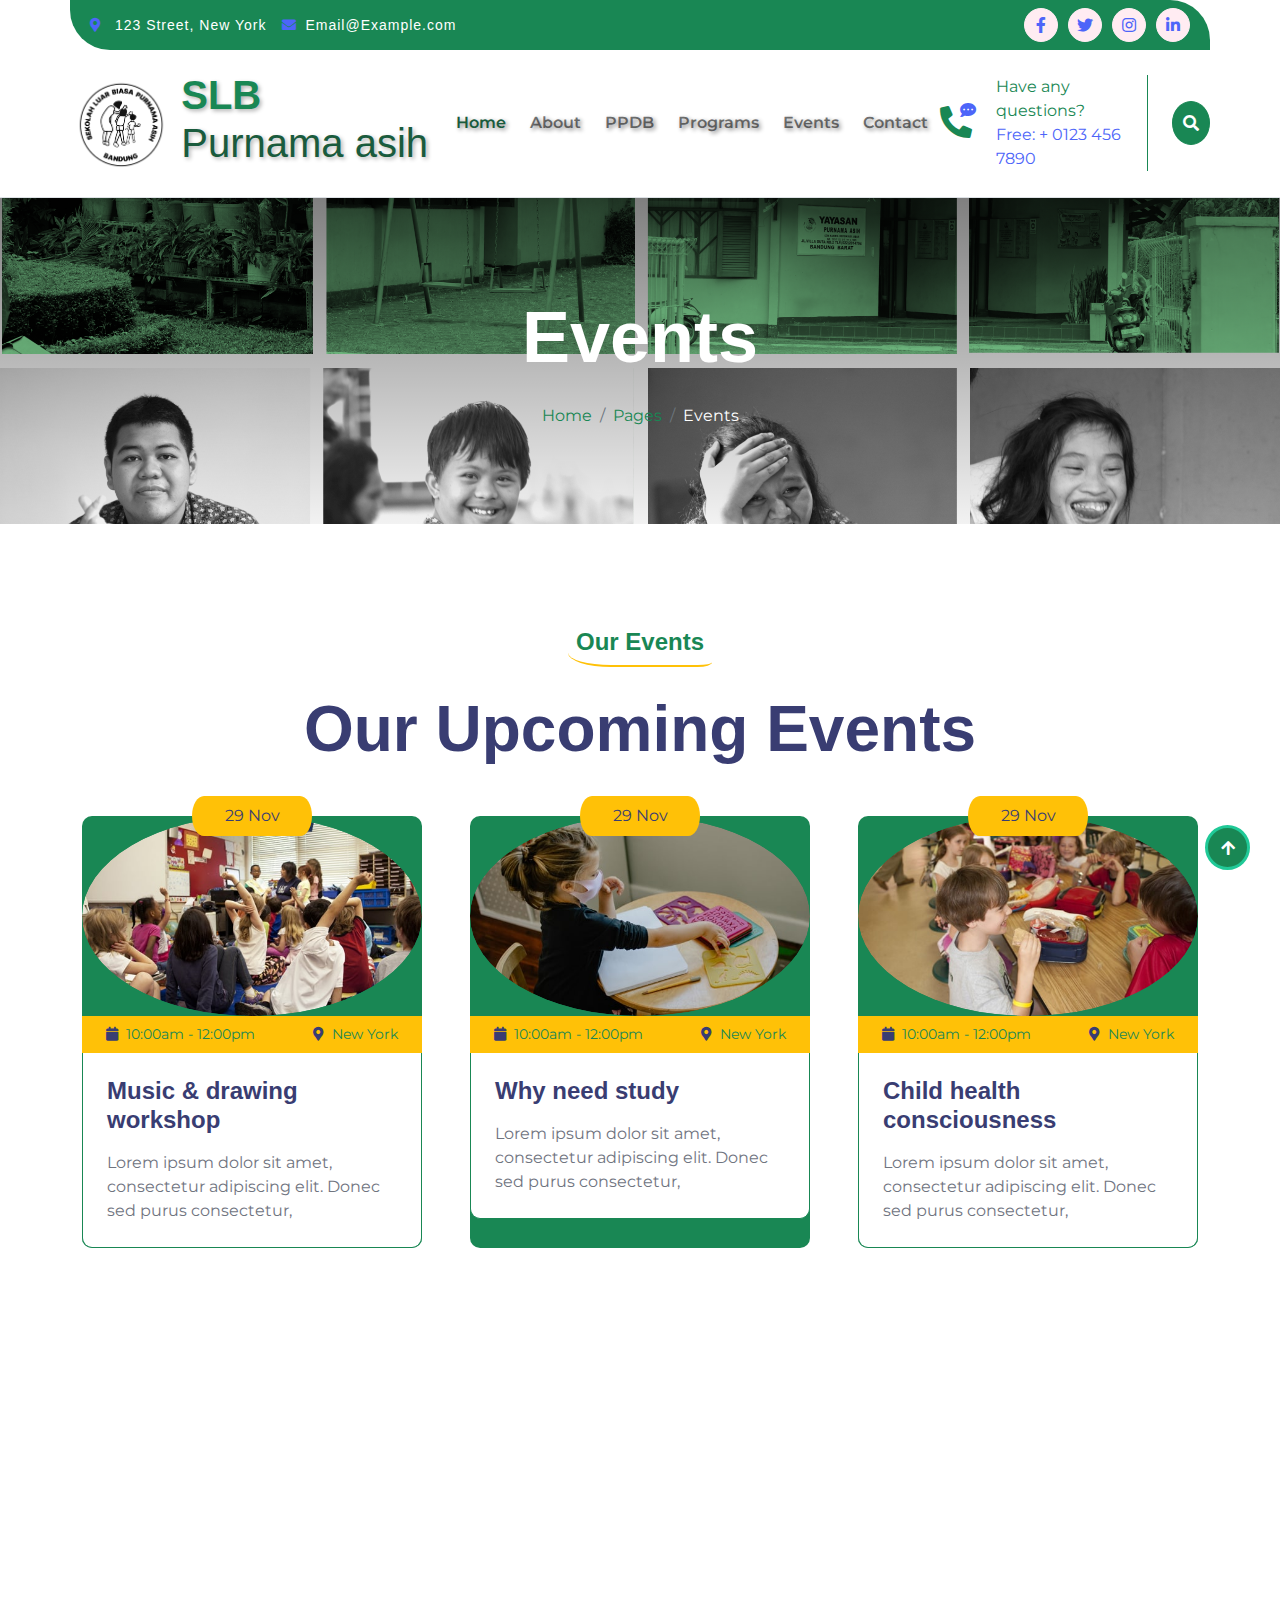
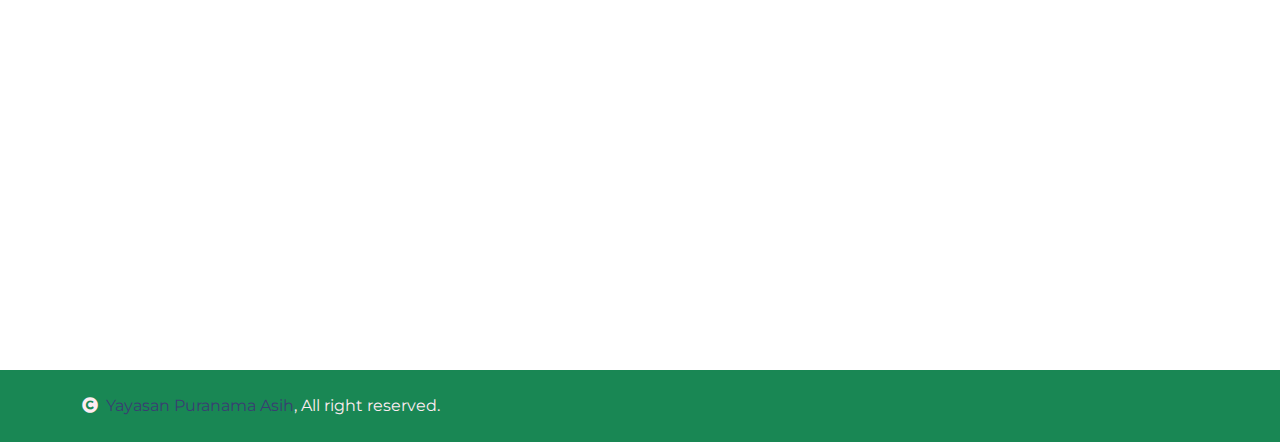
<file: event.html>
<!DOCTYPE html>
<html lang="en">
  <head>
    <meta charset="utf-8" />
    <title>Yayasan Purnama Asih</title>
    <meta content="width=device-width, initial-scale=1.0" name="viewport" />
    <meta content="" name="keywords" />
    <meta content="" name="description" />

    <!-- Google Web Fonts -->
    <link rel="preconnect" href="https://fonts.googleapis.com" />
    <link rel="preconnect" href="https://fonts.gstatic.com" crossorigin />
    <link
      href="https://fonts.googleapis.com/css2?family=Fredoka:wght@600;700&family=Montserrat:wght@200;400;600&display=swap"
      rel="stylesheet"
    />

    <!-- Icon Font Stylesheet -->
    <link
      rel="stylesheet"
      href="https://use.fontawesome.com/releases/v5.15.4/css/all.css"
    />
    <link
      href="https://cdn.jsdelivr.net/npm/bootstrap-icons@1.4.1/font/bootstrap-icons.css"
      rel="stylesheet"
    />

    <!-- Libraries Stylesheet -->
    <link href="lib/animate/animate.min.css" rel="stylesheet" />
    <link href="lib/lightbox/css/lightbox.min.css" rel="stylesheet" />
    <link href="lib/owlcarousel/assets/owl.carousel.min.css" rel="stylesheet" />

    <!-- Customized Bootstrap Stylesheet -->
    <link href="css/bootstrap.min.css" rel="stylesheet" />

    <!-- Template Stylesheet -->
    <link href="css/style.css" rel="stylesheet" />
  </head>

  <body>
    <!-- Spinner Start -->
    <div
      id="spinner"
      class="show w-100 vh-100 bg-white position-fixed translate-middle top-50 start-50 d-flex align-items-center justify-content-center"
    >
      <div class="spinner-grow text-success" role="status"></div>
    </div>
    <!-- Spinner End -->

    <!-- Navbar start -->
    <div
      class="container-fluid border-bottom bg-light wow fadeIn"
      data-wow-delay="0.1s"
    >
      <div
        class="container topbar bg-primary d-none d-lg-block py-2"
        style="border-radius: 0 40px"
      >
        <div class="d-flex justify-content-between">
          <div class="top-info ps-2">
            <small class="me-3"
              ><i class="fas fa-map-marker-alt me-2 text-secondary"></i>
              <a href="#" class="text-white">123 Street, New York</a></small
            >
            <small class="me-3"
              ><i class="fas fa-envelope me-2 text-secondary"></i
              ><a href="#" class="text-white">Email@Example.com</a></small
            >
          </div>
          <div class="top-link pe-2">
            <a href="" class="btn btn-light btn-sm-square rounded-circle"
              ><i class="fab fa-facebook-f text-secondary"></i
            ></a>
            <a href="" class="btn btn-light btn-sm-square rounded-circle"
              ><i class="fab fa-twitter text-secondary"></i
            ></a>
            <a href="" class="btn btn-light btn-sm-square rounded-circle"
              ><i class="fab fa-instagram text-secondary"></i
            ></a>
            <a href="" class="btn btn-light btn-sm-square rounded-circle me-0"
              ><i class="fab fa-linkedin-in text-secondary"></i
            ></a>
          </div>
        </div>
      </div>
      <div class="container px-0">
        <nav class="navbar navbar-light navbar-expand-md py-3">
          <a href="index.html" class="navbar-brand d-flex align-items-center">
            <img
              src="img/logo/logo_yayasan_purnama_asih.png"
              alt="Hero Image"
              class="img rounded"
            />
            <h1
              class="text-success text-semi-bold"
              style="
                text-shadow: 2px 2px 4px rgba(0, 0, 0, 0.3);
                font-weight: bold;
              "
            >
              SLB<br /><span class="text-green text-semi-bold"
                >Purnama asih</span
              >
            </h1>
          </a>
          <button
            class="navbar-toggler py-2 px-3"
            type="button"
            data-bs-toggle="collapse"
            data-bs-target="#navbarCollapse"
          >
            <span class="fa fa-bars text-success"></span>
          </button>
          <div class="collapse navbar-collapse" id="navbarCollapse">
            <div class="navbar-nav mx-auto">
              <a
                href="index.html"
                class="nav-item nav-link active"
                style="text-shadow: 2px 2px 4px #0000007b"
                >Home</a
              >
              <a
                href="about.html"
                class="nav-item nav-link"
                style="text-shadow: 2px 2px 4px #0000007b"
                >About</a
              >
              <a
                href="service.html"
                class="nav-item nav-link"
                style="text-shadow: 2px 2px 4px #0000007b"
                >PPDB</a
              >
              <a
                href="program.html"
                class="nav-item nav-link"
                style="text-shadow: 2px 2px 4px #0000007b"
                >Programs</a
              >
              <a
                href="event.html"
                class="nav-item nav-link"
                style="text-shadow: 2px 2px 4px #0000007b"
                >Events</a
              >
              <a
                href="contact.html"
                class="nav-item nav-link"
                style="text-shadow: 2px 2px 4px #0000007b"
                >Contact</a
              >
            </div>
            <div class="d-flex me-4">
              <div
                id="phone-tada"
                class="d-flex align-items-center justify-content-center"
              >
                <a
                  href=""
                  class="position-relative wow tada"
                  data-wow-delay=".9s"
                >
                  <i class="fa fa-phone-alt text-success fa-2x me-4"></i>
                  <div class="position-absolute" style="top: -7px; left: 20px">
                    <span
                      ><i class="fa fa-comment-dots text-secondary"></i
                    ></span>
                  </div>
                </a>
              </div>
              <div class="d-flex flex-column pe-3 border-end border-success">
                <span class="text-success">Have any questions?</span>
                <a href="#"
                  ><span class="text-secondary">Free: + 0123 456 7890</span></a
                >
              </div>
            </div>
            <button
              class="btn-search btn btn-success btn-md-square rounded-circle"
              data-bs-toggle="modal"
              data-bs-target="#searchModal"
            >
              <i class="fas fa-search text-white"></i>
            </button>
          </div>
        </nav>
      </div>
    </div>
    <!-- Navbar End -->

    <!-- Modal Search Start -->
    <div
      class="modal fade"
      id="searchModal"
      tabindex="-1"
      aria-labelledby="exampleModalLabel"
      aria-hidden="true"
    >
      <div class="modal-dialog modal-fullscreen">
        <div class="modal-content rounded-0">
          <div class="modal-header">
            <h5 class="modal-title" id="exampleModalLabel">
              Search by keyword
            </h5>
            <button
              type="button"
              class="btn-close"
              data-bs-dismiss="modal"
              aria-label="Close"
            ></button>
          </div>
          <div class="modal-body d-flex align-items-center">
            <div class="input-group w-75 mx-auto d-flex">
              <input
                type="search"
                class="form-control p-3"
                placeholder="keywords"
                aria-describedby="search-icon-1"
              />
              <span id="search-icon-1" class="input-group-text p-3"
                ><i class="fa fa-search"></i
              ></span>
            </div>
          </div>
        </div>
      </div>
    </div>
    <!-- Modal Search End -->

    <!-- Page Header Start -->
    <div
      class="container-fluid page-header py-5 wow fadeIn"
      data-wow-delay="0.1s"
    >
      <div class="container text-center py-5">
        <h1 class="display-2 text-white mb-4">Events</h1>
        <nav aria-label="breadcrumb">
          <ol class="breadcrumb justify-content-center mb-0">
            <li class="breadcrumb-item">
              <a class="text-success" href="#">Home</a>
            </li>
            <li class="breadcrumb-item">
              <a class="text-success" href="#">Pages</a>
            </li>
            <li class="breadcrumb-item text-white" aria-current="page">
              Events
            </li>
          </ol>
        </nav>
      </div>
    </div>
    <!-- Page Header End -->

    <!-- Events Start -->
    <div class="container-fluid events py-5 bg-light">
      <div class="container py-5">
        <div
          class="mx-auto text-center wow fadeIn"
          data-wow-delay="0.1s"
          style="max-width: 700px"
        >
          <h4
            class="text-success mb-4 border-bottom border-warning border-2 d-inline-block p-2 title-border-radius"
          >
            Our Events
          </h4>
          <h1 class="mb-5 display-3">Our Upcoming Events</h1>
        </div>
        <div class="row g-5 justify-content-center">
          <div
            class="col-md-6 col-lg-6 col-xl-4 wow fadeIn"
            data-wow-delay="0.1s"
          >
            <div class="events-item bg-success rounded">
              <div class="events-inner position-relative">
                <div
                  class="events-img overflow-hidden rounded-circle position-relative"
                >
                  <img
                    src="img/event-1.jpg"
                    class="img-fluid w-100 rounded-circle"
                    alt="Image"
                  />
                  <div class="event-overlay">
                    <a href="img/event-1.jpg" data-lightbox="event-1"
                      ><i class="fas fa-search-plus text-white fa-2x"></i
                    ></a>
                  </div>
                </div>
                <div
                  class="px-4 py-2 bg-warning text-dark text-center events-rate"
                >
                  29 Nov
                </div>
                <div
                  class="d-flex justify-content-between px-4 py-2 bg-warning"
                >
                  <small class="text-success"
                    ><i class="fas fa-calendar me-1 text-dark"></i> 10:00am -
                    12:00pm</small
                  >
                  <small class="text-success"
                    ><i class="fas fa-map-marker-alt me-1 text-dark"></i> New
                    York</small
                  >
                </div>
              </div>
              <div
                class="events-text p-4 border border-success bg-white border-top-0 rounded-bottom"
              >
                <a href="#" class="h4">Music & drawing workshop</a>
                <p class="mb-0 mt-3">
                  Lorem ipsum dolor sit amet, consectetur adipiscing elit. Donec
                  sed purus consectetur,
                </p>
              </div>
            </div>
          </div>
          <div
            class="col-md-6 col-lg-6 col-xl-4 wow fadeIn"
            data-wow-delay="0.3s"
          >
            <div class="events-item bg-success rounded">
              <div class="events-inner position-relative">
                <div
                  class="events-img overflow-hidden rounded-circle position-relative"
                >
                  <img
                    src="img/event-2.jpg"
                    class="img-fluid w-100 rounded-circle"
                    alt="Image"
                  />
                  <div class="event-overlay">
                    <a href="img/event-3.jpg" data-lightbox="event-1"
                      ><i class="fas fa-search-plus text-white fa-2x"></i
                    ></a>
                  </div>
                </div>
                <div
                  class="px-4 py-2 bg-warning text-dark text-center events-rate"
                >
                  29 Nov
                </div>
                <div
                  class="d-flex justify-content-between px-4 py-2 bg-warning"
                >
                  <small class="text-success"
                    ><i class="fas fa-calendar me-1 text-dark"></i> 10:00am -
                    12:00pm</small
                  >
                  <small class="text-success"
                    ><i class="fas fa-map-marker-alt me-1 text-dark"></i> New
                    York</small
                  >
                </div>
              </div>
              <div
                class="events-text p-4 border border-success bg-white border-top-0 rounded-bottom"
              >
                <a href="#" class="h4">Why need study</a>
                <p class="mb-0 mt-3">
                  Lorem ipsum dolor sit amet, consectetur adipiscing elit. Donec
                  sed purus consectetur,
                </p>
              </div>
            </div>
          </div>
          <div
            class="col-md-6 col-lg-6 col-xl-4 wow fadeIn"
            data-wow-delay="0.5s"
          >
            <div class="events-item bg-primary rounded">
              <div class="events-inner position-relative">
                <div
                  class="events-img overflow-hidden rounded-circle position-relative"
                >
                  <img
                    src="img/event-3.jpg"
                    class="img-fluid w-100 rounded-circle"
                    alt="Image"
                  />
                  <div class="event-overlay">
                    <a href="img/event-3.jpg" data-lightbox="event-1"
                      ><i class="fas fa-search-plus text-white fa-2x"></i
                    ></a>
                  </div>
                </div>
                <div
                  class="px-4 py-2 bg-warning text-dark text-center events-rate"
                >
                  29 Nov
                </div>
                <div
                  class="d-flex justify-content-between px-4 py-2 bg-warning"
                >
                  <small class="text-success"
                    ><i class="fas fa-calendar me-1 text-dark"></i> 10:00am -
                    12:00pm</small
                  >
                  <small class="text-success"
                    ><i class="fas fa-map-marker-alt me-1 text-dark"></i> New
                    York</small
                  >
                </div>
              </div>
              <div
                class="events-text p-4 border border-success bg-white border-top-0 rounded-bottom"
              >
                <a href="#" class="h4">Child health consciousness</a>
                <p class="mb-0 mt-3">
                  Lorem ipsum dolor sit amet, consectetur adipiscing elit. Donec
                  sed purus consectetur,
                </p>
              </div>
            </div>
          </div>
        </div>
      </div>
    </div>
    <!-- Events End-->

    <!-- Footer Start -->
    <div class="container-fluid footer py-5 wow fadeIn" data-wow-delay="0.1s">
      <div class="container py-5">
        <div class="row g-5">
          <div class="col-md-6 col-lg-4 col-xl-3">
            <div class="footer-item">
              <h2 class="fw-bold mb-3">
                <span
                  class="text-success mb-0"
                  style="text-shadow: 2px 2px 4px rgba(0, 0, 0, 0.3)"
                  >Yayasan</span
                ><br /><span
                  class="text-warning text-semi-bold"
                  style="text-shadow: 2px 2px 4px rgba(0, 0, 0, 0.3)"
                  >Purnama asih</span
                >
              </h2>
              <p class="text-light mb-4">
                There cursus massa at urnaaculis estieSed aliquamellus vitae
                ultrs condmentum leo massamollis its estiegittis miristum.
              </p>
              <div class="border border-success p-3 rounded bg-light">
                <h5 class="mb-3">Newsletter</h5>
                <div
                  class="position-relative mx-auto border border-success rounded"
                  style="max-width: 400px"
                >
                  <input
                    class="form-control border-0 w-100 py-3 ps-4 pe-5"
                    type="text"
                    placeholder="Your email"
                  />
                  <button
                    type="button"
                    class="btn btn-success py-2 position-absolute top-0 end-0 mt-2 me-2 text-white"
                  >
                    SignUp
                  </button>
                </div>
              </div>
            </div>
          </div>
          <div class="col-md-6 col-lg-4 col-xl-3">
            <div class="footer-item">
              <div
                class="d-flex flex-column p-4 ps-5 text-light border border-success"
                style="border-radius: 50% 20% / 10% 40%"
              >
                <p>Monday: 8am to 5pm</p>
                <p>Tuesday: 8am to 5pm</p>
                <p>Wednes: 8am to 5pm</p>
                <p>Thursday: 8am to 5pm</p>
                <p>Friday: 8am to 5pm</p>
                <p>Saturday: 8am to 5pm</p>
                <p class="mb-0">Sunday: Closed</p>
              </div>
            </div>
          </div>
          <div class="col-md-6 col-lg-4 col-xl-3">
            <div class="footer-item">
              <h4
                class="text-light mb-4 border-bottom border-success border-2 d-inline-block p-2 title-border-radius"
              >
                LOCATION
              </h4>
              <div class="d-flex flex-column align-items-start">
                <a href="" class="text-light mb-4"
                  ><i class="fa fa-map-marker-alt text-success me-2"></i> 104
                  North tower New York, USA</a
                >
                <a href="" class="text-start rounded-0 text-light mb-4"
                  ><i class="fa fa-phone-alt text-success me-2"></i> (+012) 3456
                  7890 123</a
                >
                <a href="" class="text-start rounded-0 text-light mb-4"
                  ><i class="fas fa-envelope text-success me-2"></i>
                  exampleemail@gmail.com</a
                >
                <a href="" class="text-start rounded-0 text-light mb-4"
                  ><i class="fa fa-clock text-success me-2"></i> 26/7 Hours
                  Service</a
                >
                <div class="footer-icon d-flex">
                  <a
                    class="btn btn-success btn-sm-square me-3 rounded-circle text-white"
                    href=""
                    ><i class="fab fa-facebook-f"></i
                  ></a>
                  <a
                    class="btn btn-success btn-sm-square me-3 rounded-circle text-white"
                    href=""
                    ><i class="fab fa-twitter"></i
                  ></a>
                  <a
                    href="#"
                    class="btn btn-success btn-sm-square me-3 rounded-circle text-white"
                    ><i class="fab fa-instagram"></i
                  ></a>
                  <a
                    href="#"
                    class="btn btn-success btn-sm-square rounded-circle text-white"
                    ><i class="fab fa-linkedin-in"></i
                  ></a>
                </div>
              </div>
            </div>
          </div>
          <div class="col-md-6 col-lg-4 col-xl-3">
            <div class="footer-item">
              <h4
                class="text-success mb-4 border-bottom border-success border-2 d-inline-block p-2 title-border-radius"
              >
                OUR GALLARY
              </h4>
              <div class="row g-3">
                <div class="col-4">
                  <div
                    class="footer-galary-img rounded-circle border border-success"
                  >
                    <img
                      src="img/galary-1.jpg"
                      class="img-fluid rounded-circle p-2"
                      alt=""
                    />
                  </div>
                </div>
                <div class="col-4">
                  <div
                    class="footer-galary-img rounded-circle border border-success"
                  >
                    <img
                      src="img/galary-2.jpg"
                      class="img-fluid rounded-circle p-2"
                      alt=""
                    />
                  </div>
                </div>
                <div class="col-4">
                  <div
                    class="footer-galary-img rounded-circle border border-success"
                  >
                    <img
                      src="img/galary-3.jpg"
                      class="img-fluid rounded-circle p-2"
                      alt=""
                    />
                  </div>
                </div>
                <div class="col-4">
                  <div
                    class="footer-galary-img rounded-circle border border-success"
                  >
                    <img
                      src="img/galary-4.jpg"
                      class="img-fluid rounded-circle p-2"
                      alt=""
                    />
                  </div>
                </div>
                <div class="col-4">
                  <div
                    class="footer-galary-img rounded-circle border border-success"
                  >
                    <img
                      src="img/galary-5.jpg"
                      class="img-fluid rounded-circle p-2"
                      alt=""
                    />
                  </div>
                </div>
                <div class="col-4">
                  <div
                    class="footer-galary-img rounded-circle border border-success"
                  >
                    <img
                      src="img/galary-6.jpg"
                      class="img-fluid rounded-circle p-2"
                      alt=""
                    />
                  </div>
                </div>
              </div>
            </div>
          </div>
        </div>
      </div>
    </div>
    <!-- Footer End -->

    <!-- Copyright Start -->
    <div class="container-fluid copyright bg-success py-4">
      <div class="container">
        <div class="row">
          <div class="col-md-6 text-center text-md-start mb-3 mb-md-0">
            <span class="text-light"
              ><a class="text-dark" href="#"
                ><i class="fas fa-copyright text-light me-2"></i>Yayasan
                Puranama Asih</a
              >, All right reserved.</span
            >
          </div>
        </div>
      </div>
    </div>
    <!-- Copyright End -->

    <!-- Back to Top -->
    <a
      href="#"
      class="btn btn-success border-3 border-success2 rounded-circle back-to-top"
      ><i class="fa fa-arrow-up"></i
    ></a>

    <!-- JavaScript Libraries -->
    <script src="https://ajax.googleapis.com/ajax/libs/jquery/3.6.4/jquery.min.js"></script>
    <script src="https://cdn.jsdelivr.net/npm/bootstrap@5.0.0/dist/js/bootstrap.bundle.min.js"></script>
    <script src="lib/wow/wow.min.js"></script>
    <script src="lib/easing/easing.min.js"></script>
    <script src="lib/waypoints/waypoints.min.js"></script>
    <script src="lib/lightbox/js/lightbox.min.js"></script>
    <script src="lib/owlcarousel/owl.carousel.min.js"></script>

    <!-- Template Javascript -->
    <script src="js/main.js"></script>
  </body>
</html>
</file>
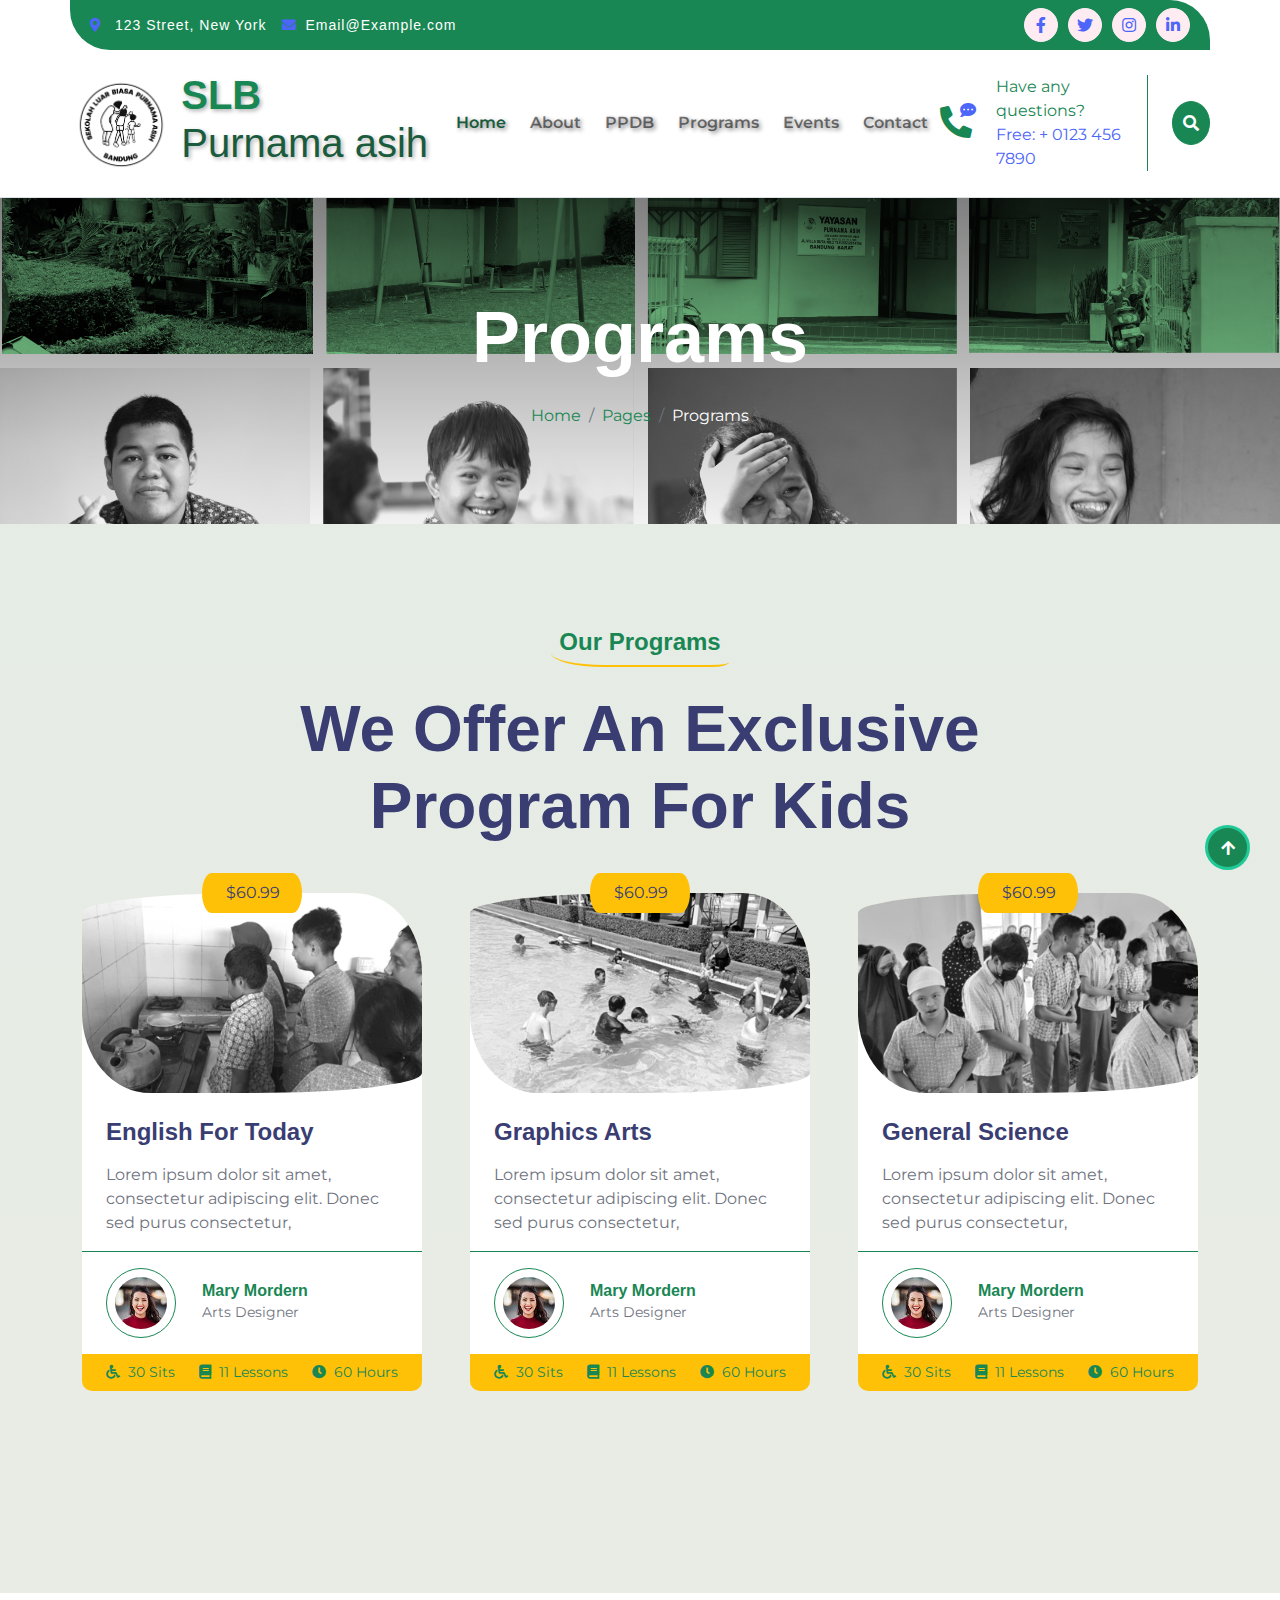
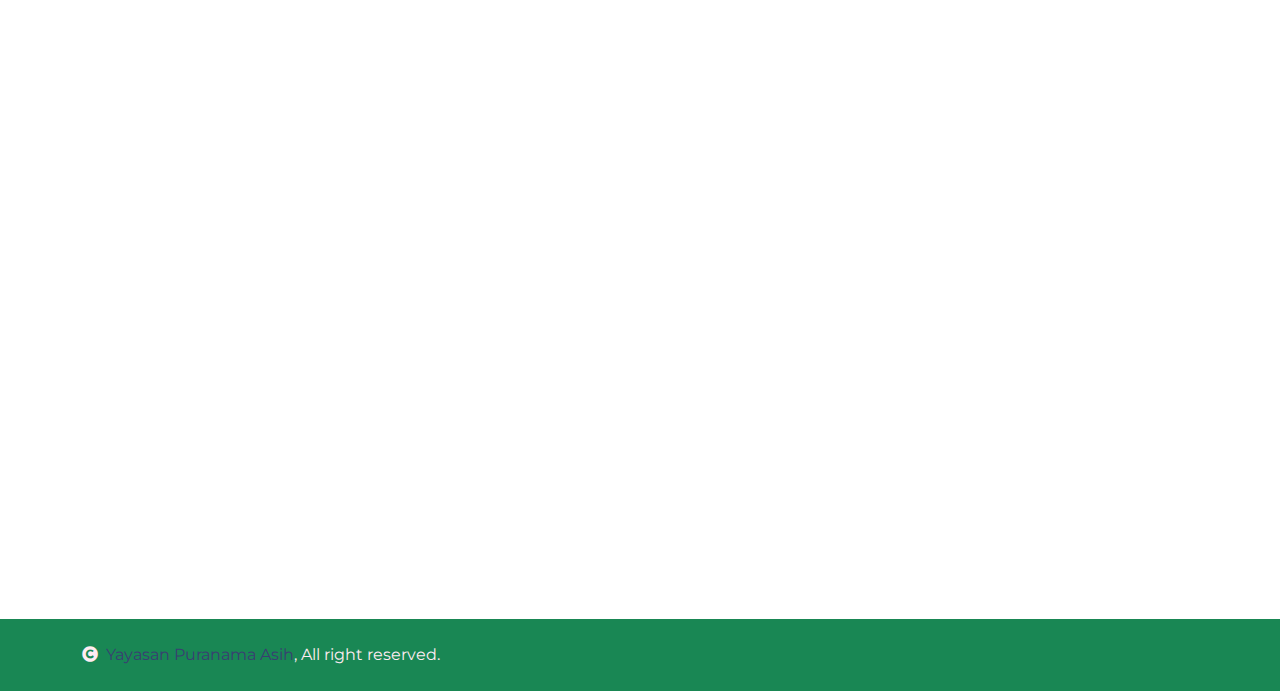
<file: program.html>
<!DOCTYPE html>
<html lang="en">
  <head>
    <meta charset="utf-8" />
    <title>Yayasan Purnama Asih</title>
    <meta content="width=device-width, initial-scale=1.0" name="viewport" />
    <meta content="" name="keywords" />
    <meta content="" name="description" />

    <!-- Google Web Fonts -->
    <link rel="preconnect" href="https://fonts.googleapis.com" />
    <link rel="preconnect" href="https://fonts.gstatic.com" crossorigin />
    <link
      href="https://fonts.googleapis.com/css2?family=Fredoka:wght@600;700&family=Montserrat:wght@200;400;600&display=swap"
      rel="stylesheet"
    />

    <!-- Icon Font Stylesheet -->
    <link
      rel="stylesheet"
      href="https://use.fontawesome.com/releases/v5.15.4/css/all.css"
    />
    <link
      href="https://cdn.jsdelivr.net/npm/bootstrap-icons@1.4.1/font/bootstrap-icons.css"
      rel="stylesheet"
    />

    <!-- Libraries Stylesheet -->
    <link href="lib/animate/animate.min.css" rel="stylesheet" />
    <link href="lib/lightbox/css/lightbox.min.css" rel="stylesheet" />
    <link href="lib/owlcarousel/assets/owl.carousel.min.css" rel="stylesheet" />

    <!-- Customized Bootstrap Stylesheet -->
    <link href="css/bootstrap.min.css" rel="stylesheet" />

    <!-- Template Stylesheet -->
    <link href="css/style.css" rel="stylesheet" />
  </head>

  <body>
    <!-- Spinner Start -->
    <div
      id="spinner"
      class="show w-100 vh-100 bg-white position-fixed translate-middle top-50 start-50 d-flex align-items-center justify-content-center"
    >
      <div class="spinner-grow text-success" role="status"></div>
    </div>
    <!-- Spinner End -->

    <!-- Navbar start -->
    <div
      class="container-fluid border-bottom bg-light wow fadeIn"
      data-wow-delay="0.1s"
    >
      <div
        class="container topbar bg-primary d-none d-lg-block py-2"
        style="border-radius: 0 40px"
      >
        <div class="d-flex justify-content-between">
          <div class="top-info ps-2">
            <small class="me-3"
              ><i class="fas fa-map-marker-alt me-2 text-secondary"></i>
              <a href="#" class="text-white">123 Street, New York</a></small
            >
            <small class="me-3"
              ><i class="fas fa-envelope me-2 text-secondary"></i
              ><a href="#" class="text-white">Email@Example.com</a></small
            >
          </div>
          <div class="top-link pe-2">
            <a href="" class="btn btn-light btn-sm-square rounded-circle"
              ><i class="fab fa-facebook-f text-secondary"></i
            ></a>
            <a href="" class="btn btn-light btn-sm-square rounded-circle"
              ><i class="fab fa-twitter text-secondary"></i
            ></a>
            <a href="" class="btn btn-light btn-sm-square rounded-circle"
              ><i class="fab fa-instagram text-secondary"></i
            ></a>
            <a href="" class="btn btn-light btn-sm-square rounded-circle me-0"
              ><i class="fab fa-linkedin-in text-secondary"></i
            ></a>
          </div>
        </div>
      </div>
      <div class="container px-0">
        <nav class="navbar navbar-light navbar-expand-md py-3">
          <a href="index.html" class="navbar-brand d-flex align-items-center">
            <img
              src="img/logo/logo_yayasan_purnama_asih.png"
              alt="Hero Image"
              class="img rounded"
            />
            <h1
              class="text-success text-semi-bold"
              style="
                text-shadow: 2px 2px 4px rgba(0, 0, 0, 0.3);
                font-weight: bold;
              "
            >
              SLB<br /><span class="text-green text-semi-bold"
                >Purnama asih</span
              >
            </h1>
          </a>
          <button
            class="navbar-toggler py-2 px-3"
            type="button"
            data-bs-toggle="collapse"
            data-bs-target="#navbarCollapse"
          >
            <span class="fa fa-bars text-success"></span>
          </button>
          <div class="collapse navbar-collapse" id="navbarCollapse">
            <div class="navbar-nav mx-auto">
              <a
                href="index.html"
                class="nav-item nav-link active"
                style="text-shadow: 2px 2px 4px #0000007b"
                >Home</a
              >
              <a
                href="about.html"
                class="nav-item nav-link"
                style="text-shadow: 2px 2px 4px #0000007b"
                >About</a
              >
              <a
                href="service.html"
                class="nav-item nav-link"
                style="text-shadow: 2px 2px 4px #0000007b"
                >PPDB</a
              >
              <a
                href="program.html"
                class="nav-item nav-link"
                style="text-shadow: 2px 2px 4px #0000007b"
                >Programs</a
              >
              <a
                href="event.html"
                class="nav-item nav-link"
                style="text-shadow: 2px 2px 4px #0000007b"
                >Events</a
              >
              <a
                href="contact.html"
                class="nav-item nav-link"
                style="text-shadow: 2px 2px 4px #0000007b"
                >Contact</a
              >
            </div>
            <div class="d-flex me-4">
              <div
                id="phone-tada"
                class="d-flex align-items-center justify-content-center"
              >
                <a
                  href=""
                  class="position-relative wow tada"
                  data-wow-delay=".9s"
                >
                  <i class="fa fa-phone-alt text-success fa-2x me-4"></i>
                  <div class="position-absolute" style="top: -7px; left: 20px">
                    <span
                      ><i class="fa fa-comment-dots text-secondary"></i
                    ></span>
                  </div>
                </a>
              </div>
              <div class="d-flex flex-column pe-3 border-end border-success">
                <span class="text-success">Have any questions?</span>
                <a href="#"
                  ><span class="text-secondary">Free: + 0123 456 7890</span></a
                >
              </div>
            </div>
            <button
              class="btn-search btn btn-success btn-md-square rounded-circle"
              data-bs-toggle="modal"
              data-bs-target="#searchModal"
            >
              <i class="fas fa-search text-white"></i>
            </button>
          </div>
        </nav>
      </div>
    </div>
    <!-- Navbar End -->

    <!-- Modal Search Start -->
    <div
      class="modal fade"
      id="searchModal"
      tabindex="-1"
      aria-labelledby="exampleModalLabel"
      aria-hidden="true"
    >
      <div class="modal-dialog modal-fullscreen">
        <div class="modal-content rounded-0">
          <div class="modal-header">
            <h5 class="modal-title" id="exampleModalLabel">
              Search by keyword
            </h5>
            <button
              type="button"
              class="btn-close"
              data-bs-dismiss="modal"
              aria-label="Close"
            ></button>
          </div>
          <div class="modal-body d-flex align-items-center">
            <div class="input-group w-75 mx-auto d-flex">
              <input
                type="search"
                class="form-control p-3"
                placeholder="keywords"
                aria-describedby="search-icon-1"
              />
              <span id="search-icon-1" class="input-group-text p-3"
                ><i class="fa fa-search"></i
              ></span>
            </div>
          </div>
        </div>
      </div>
    </div>
    <!-- Modal Search End -->

    <!-- Page Header Start -->
    <div
      class="container-fluid page-header py-5 wow fadeIn"
      data-wow-delay="0.1s"
    >
      <div class="container text-center py-5">
        <h1 class="display-2 text-white mb-4">Programs</h1>
        <nav aria-label="breadcrumb">
          <ol class="breadcrumb justify-content-center mb-0">
            <li class="breadcrumb-item">
              <a class="text-success" href="#">Home</a>
            </li>
            <li class="breadcrumb-item">
              <a class="text-success" href="#">Pages</a>
            </li>
            <li class="breadcrumb-item text-white" aria-current="page">
              Programs
            </li>
          </ol>
        </nav>
      </div>
    </div>
    <!-- Page Header End -->

    <!-- Programs Start -->
    <div class="container-fluid program py-5">
      <div class="container py-5">
        <div
          class="mx-auto text-center wow fadeIn"
          data-wow-delay="0.1s"
          style="max-width: 700px"
        >
          <h4
            class="text-success mb-4 border-bottom border-warning border-2 d-inline-block p-2 title-border-radius"
          >
            Our Programs
          </h4>
          <h1 class="mb-5 display-3">We Offer An Exclusive Program For Kids</h1>
        </div>
        <div class="row g-5 justify-content-center">
          <div
            class="col-md-6 col-lg-6 col-xl-4 wow fadeIn"
            data-wow-delay="0.1s"
          >
            <div class="program-item rounded">
              <div class="program-img position-relative">
                <div class="overflow-hidden img-border-radius">
                  <img
                    src="img/slb/slb11.png"
                    class="img-fluid w-100"
                    alt="Image"
                  />
                </div>
                <div class="px-4 py-2 bg-warning text-dark program-rate">
                  $60.99
                </div>
              </div>
              <div class="program-text bg-white px-4 pb-3">
                <div class="program-text-inner">
                  <a href="#" class="h4">English For Today</a>
                  <p class="mt-3 mb-0">
                    Lorem ipsum dolor sit amet, consectetur adipiscing elit.
                    Donec sed purus consectetur,
                  </p>
                </div>
              </div>
              <div
                class="program-teacher d-flex align-items-center border-top border-success bg-white px-4 py-3"
              >
                <img
                  src="img/program-teacher.jpg"
                  class="img-fluid rounded-circle p-2 border border-success bg-white"
                  alt="Image"
                  style="width: 70px; height: 70px"
                />
                <div class="ms-3">
                  <h6 class="mb-0 text-success">Mary Mordern</h6>
                  <small>Arts Designer</small>
                </div>
              </div>
              <div
                class="d-flex justify-content-between px-4 py-2 bg-warning rounded-bottom"
              >
                <small class="text-success"
                  ><i class="fas fa-wheelchair me-1"></i> 30 Sits</small
                >
                <small class="text-success"
                  ><i class="fas fa-book me-1"></i> 11 Lessons</small
                >
                <small class="text-success"
                  ><i class="fas fa-clock me-1"></i> 60 Hours</small
                >
              </div>
            </div>
          </div>
          <div
            class="col-md-6 col-lg-6 col-xl-4 wow fadeIn"
            data-wow-delay="0.3s"
          >
            <div class="program-item rounded">
              <div class="program-img position-relative">
                <div class="overflow-hidden img-border-radius">
                  <img
                    src="img/slb/slb12.png"
                    class="img-fluid w-100"
                    alt="Image"
                  />
                </div>
                <div class="px-4 py-2 bg-warning text-dark program-rate">
                  $60.99
                </div>
              </div>
              <div class="program-text bg-white px-4 pb-3">
                <div class="program-text-inner">
                  <a href="#" class="h4">Graphics Arts</a>
                  <p class="mt-3 mb-0">
                    Lorem ipsum dolor sit amet, consectetur adipiscing elit.
                    Donec sed purus consectetur,
                  </p>
                </div>
              </div>
              <div
                class="program-teacher d-flex align-items-center border-top border-success bg-white px-4 py-3"
              >
                <img
                  src="img/program-teacher.jpg"
                  class="img-fluid rounded-circle p-2 border border-success bg-white"
                  alt=""
                  style="width: 70px; height: 70px"
                />
                <div class="ms-3">
                  <h6 class="mb-0 text-success">Mary Mordern</h6>
                  <small>Arts Designer</small>
                </div>
              </div>
              <div
                class="d-flex justify-content-between px-4 py-2 bg-warning rounded-bottom"
              >
                <small class="text-success"
                  ><i class="fas fa-wheelchair me-1"></i> 30 Sits</small
                >
                <small class="text-success"
                  ><i class="fas fa-book me-1"></i> 11 Lessons</small
                >
                <small class="text-success"
                  ><i class="fas fa-clock me-1"></i> 60 Hours</small
                >
              </div>
            </div>
          </div>
          <div
            class="col-md-6 col-lg-6 col-xl-4 wow fadeIn"
            data-wow-delay="0.5s"
          >
            <div class="program-item rounded">
              <div class="program-img position-relative">
                <div class="overflow-hidden img-border-radius">
                  <img
                    src="img/slb/slb13.png"
                    class="img-fluid w-100"
                    alt="Image"
                  />
                </div>
                <div class="px-4 py-2 bg-warning text-dark program-rate">
                  $60.99
                </div>
              </div>
              <div class="program-text bg-white px-4 pb-3">
                <div class="program-text-inner">
                  <a href="#" class="h4">General Science</a>
                  <p class="mt-3 mb-0">
                    Lorem ipsum dolor sit amet, consectetur adipiscing elit.
                    Donec sed purus consectetur,
                  </p>
                </div>
              </div>
              <div
                class="program-teacher d-flex align-items-center border-top border-success bg-white px-4 py-3"
              >
                <img
                  src="img/program-teacher.jpg"
                  class="img-fluid rounded-circle p-2 border border-success bg-white"
                  alt=""
                  style="width: 70px; height: 70px"
                />
                <div class="ms-3">
                  <h6 class="mb-0 text-success">Mary Mordern</h6>
                  <small>Arts Designer</small>
                </div>
              </div>
              <div
                class="d-flex justify-content-between px-4 py-2 bg-warning rounded-bottom"
              >
                <small class="text-success"
                  ><i class="fas fa-wheelchair me-1"></i> 30 Sits</small
                >
                <small class="text-success"
                  ><i class="fas fa-book me-1"></i> 11 Lessons</small
                >
                <small class="text-success"
                  ><i class="fas fa-clock me-1"></i> 60 Hours</small
                >
              </div>
            </div>
          </div>
          <div
            class="d-inline-block text-center wow fadeIn"
            data-wow-delay="0.1s"
          >
            <a
              href="#"
              class="btn btn-success px-5 py-3 text-warning btn-border-radius"
              >Vew All Programs</a
            >
          </div>
        </div>
      </div>
    </div>
    <!-- Program End -->
    <!-- Footer Start -->
    <div class="container-fluid footer py-5 wow fadeIn" data-wow-delay="0.1s">
      <div class="container py-5">
        <div class="row g-5">
          <div class="col-md-6 col-lg-4 col-xl-3">
            <div class="footer-item">
              <h2 class="fw-bold mb-3">
                <span
                  class="text-success mb-0"
                  style="text-shadow: 2px 2px 4px rgba(0, 0, 0, 0.3)"
                  >Yayasan</span
                ><br /><span
                  class="text-warning text-semi-bold"
                  style="text-shadow: 2px 2px 4px rgba(0, 0, 0, 0.3)"
                  >Purnama asih</span
                >
              </h2>
              <p class="text-light mb-4">
                There cursus massa at urnaaculis estieSed aliquamellus vitae
                ultrs condmentum leo massamollis its estiegittis miristum.
              </p>
              <div class="border border-success p-3 rounded bg-light">
                <h5 class="mb-3">Newsletter</h5>
                <div
                  class="position-relative mx-auto border border-success rounded"
                  style="max-width: 400px"
                >
                  <input
                    class="form-control border-0 w-100 py-3 ps-4 pe-5"
                    type="text"
                    placeholder="Your email"
                  />
                  <button
                    type="button"
                    class="btn btn-success py-2 position-absolute top-0 end-0 mt-2 me-2 text-white"
                  >
                    SignUp
                  </button>
                </div>
              </div>
            </div>
          </div>
          <div class="col-md-6 col-lg-4 col-xl-3">
            <div class="footer-item">
              <div
                class="d-flex flex-column p-4 ps-5 text-light border border-success"
                style="border-radius: 50% 20% / 10% 40%"
              >
                <p>Monday: 8am to 5pm</p>
                <p>Tuesday: 8am to 5pm</p>
                <p>Wednes: 8am to 5pm</p>
                <p>Thursday: 8am to 5pm</p>
                <p>Friday: 8am to 5pm</p>
                <p>Saturday: 8am to 5pm</p>
                <p class="mb-0">Sunday: Closed</p>
              </div>
            </div>
          </div>
          <div class="col-md-6 col-lg-4 col-xl-3">
            <div class="footer-item">
              <h4
                class="text-light mb-4 border-bottom border-success border-2 d-inline-block p-2 title-border-radius"
              >
                LOCATION
              </h4>
              <div class="d-flex flex-column align-items-start">
                <a href="" class="text-light mb-4"
                  ><i class="fa fa-map-marker-alt text-success me-2"></i> 104
                  North tower New York, USA</a
                >
                <a href="" class="text-start rounded-0 text-light mb-4"
                  ><i class="fa fa-phone-alt text-success me-2"></i> (+012) 3456
                  7890 123</a
                >
                <a href="" class="text-start rounded-0 text-light mb-4"
                  ><i class="fas fa-envelope text-success me-2"></i>
                  exampleemail@gmail.com</a
                >
                <a href="" class="text-start rounded-0 text-light mb-4"
                  ><i class="fa fa-clock text-success me-2"></i> 26/7 Hours
                  Service</a
                >
                <div class="footer-icon d-flex">
                  <a
                    class="btn btn-success btn-sm-square me-3 rounded-circle text-white"
                    href=""
                    ><i class="fab fa-facebook-f"></i
                  ></a>
                  <a
                    class="btn btn-success btn-sm-square me-3 rounded-circle text-white"
                    href=""
                    ><i class="fab fa-twitter"></i
                  ></a>
                  <a
                    href="#"
                    class="btn btn-success btn-sm-square me-3 rounded-circle text-white"
                    ><i class="fab fa-instagram"></i
                  ></a>
                  <a
                    href="#"
                    class="btn btn-success btn-sm-square rounded-circle text-white"
                    ><i class="fab fa-linkedin-in"></i
                  ></a>
                </div>
              </div>
            </div>
          </div>
          <div class="col-md-6 col-lg-4 col-xl-3">
            <div class="footer-item">
              <h4
                class="text-success mb-4 border-bottom border-success border-2 d-inline-block p-2 title-border-radius"
              >
                OUR GALLARY
              </h4>
              <div class="row g-3">
                <div class="col-4">
                  <div
                    class="footer-galary-img rounded-circle border border-success"
                  >
                    <img
                      src="img/galary-1.jpg"
                      class="img-fluid rounded-circle p-2"
                      alt=""
                    />
                  </div>
                </div>
                <div class="col-4">
                  <div
                    class="footer-galary-img rounded-circle border border-success"
                  >
                    <img
                      src="img/galary-2.jpg"
                      class="img-fluid rounded-circle p-2"
                      alt=""
                    />
                  </div>
                </div>
                <div class="col-4">
                  <div
                    class="footer-galary-img rounded-circle border border-success"
                  >
                    <img
                      src="img/galary-3.jpg"
                      class="img-fluid rounded-circle p-2"
                      alt=""
                    />
                  </div>
                </div>
                <div class="col-4">
                  <div
                    class="footer-galary-img rounded-circle border border-success"
                  >
                    <img
                      src="img/galary-4.jpg"
                      class="img-fluid rounded-circle p-2"
                      alt=""
                    />
                  </div>
                </div>
                <div class="col-4">
                  <div
                    class="footer-galary-img rounded-circle border border-success"
                  >
                    <img
                      src="img/galary-5.jpg"
                      class="img-fluid rounded-circle p-2"
                      alt=""
                    />
                  </div>
                </div>
                <div class="col-4">
                  <div
                    class="footer-galary-img rounded-circle border border-success"
                  >
                    <img
                      src="img/galary-6.jpg"
                      class="img-fluid rounded-circle p-2"
                      alt=""
                    />
                  </div>
                </div>
              </div>
            </div>
          </div>
        </div>
      </div>
    </div>
    <!-- Footer End -->

    <!-- Copyright Start -->
    <div class="container-fluid copyright bg-success py-4">
      <div class="container">
        <div class="row">
          <div class="col-md-6 text-center text-md-start mb-3 mb-md-0">
            <span class="text-light"
              ><a class="text-dark" href="#"
                ><i class="fas fa-copyright text-light me-2"></i>Yayasan
                Puranama Asih</a
              >, All right reserved.</span
            >
          </div>
        </div>
      </div>
    </div>
    <!-- Copyright End -->

    <!-- Back to Top -->
    <a
      href="#"
      class="btn btn-success border-3 border-success2 rounded-circle back-to-top"
      ><i class="fa fa-arrow-up"></i
    ></a>
    <!-- JavaScript Libraries -->
    <script src="https://ajax.googleapis.com/ajax/libs/jquery/3.6.4/jquery.min.js"></script>
    <script src="https://cdn.jsdelivr.net/npm/bootstrap@5.0.0/dist/js/bootstrap.bundle.min.js"></script>
    <script src="lib/wow/wow.min.js"></script>
    <script src="lib/easing/easing.min.js"></script>
    <script src="lib/waypoints/waypoints.min.js"></script>
    <script src="lib/lightbox/js/lightbox.min.js"></script>
    <script src="lib/owlcarousel/owl.carousel.min.js"></script>

    <!-- Template Javascript -->
    <script src="js/main.js"></script>
  </body>
</html>
</file>
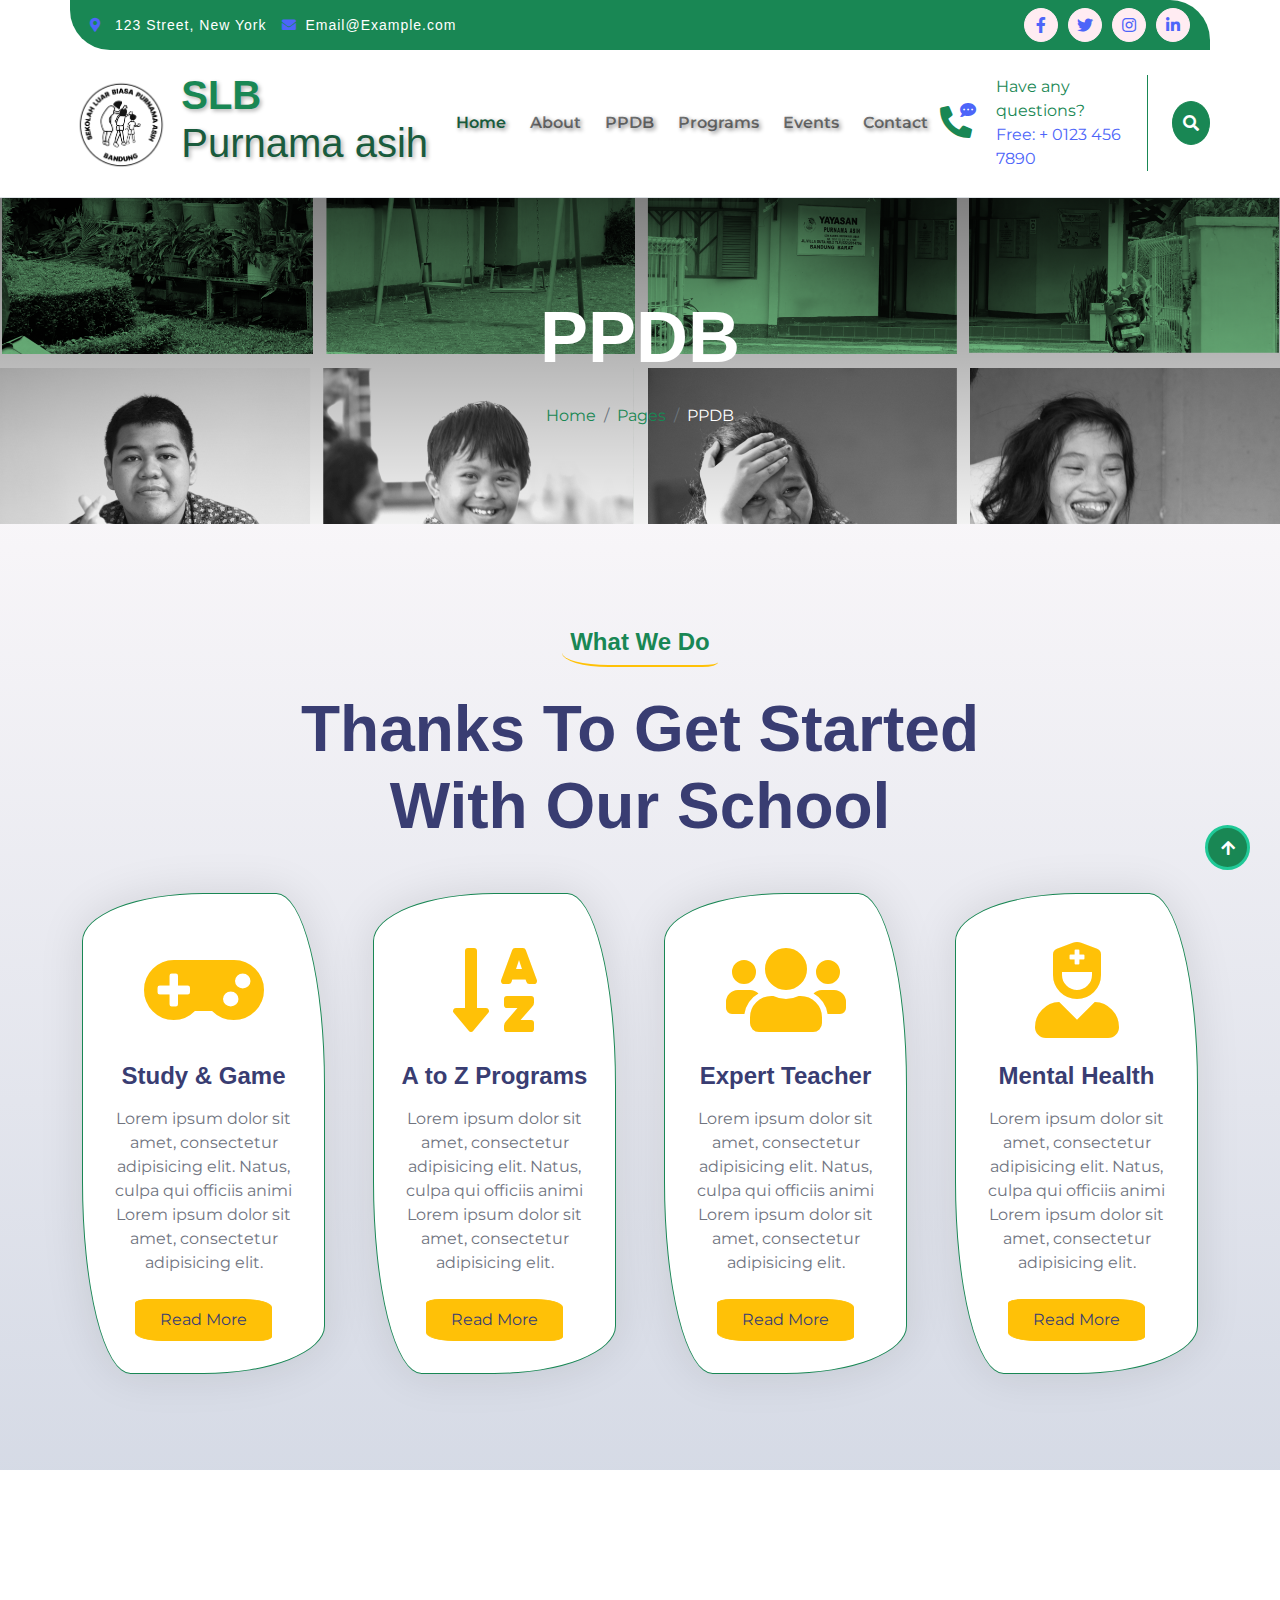
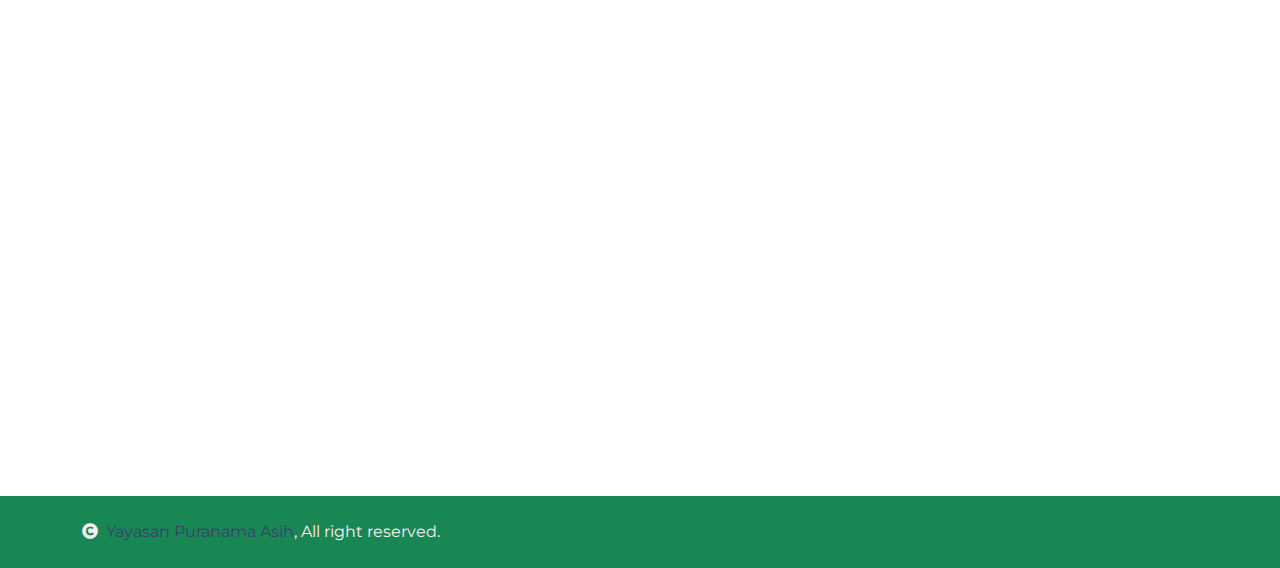
<file: service.html>
<!DOCTYPE html>
<html lang="en">
  <head>
    <meta charset="utf-8" />
    <title>Yayasan Purnama Asih</title>
    <meta content="width=device-width, initial-scale=1.0" name="viewport" />
    <meta content="" name="keywords" />
    <meta content="" name="description" />

    <!-- Google Web Fonts -->
    <link rel="preconnect" href="https://fonts.googleapis.com" />
    <link rel="preconnect" href="https://fonts.gstatic.com" crossorigin />
    <link
      href="https://fonts.googleapis.com/css2?family=Fredoka:wght@600;700&family=Montserrat:wght@200;400;600&display=swap"
      rel="stylesheet"
    />

    <!-- Icon Font Stylesheet -->
    <link
      rel="stylesheet"
      href="https://use.fontawesome.com/releases/v5.15.4/css/all.css"
    />
    <link
      href="https://cdn.jsdelivr.net/npm/bootstrap-icons@1.4.1/font/bootstrap-icons.css"
      rel="stylesheet"
    />

    <!-- Libraries Stylesheet -->
    <link href="lib/animate/animate.min.css" rel="stylesheet" />
    <link href="lib/lightbox/css/lightbox.min.css" rel="stylesheet" />
    <link href="lib/owlcarousel/assets/owl.carousel.min.css" rel="stylesheet" />

    <!-- Customized Bootstrap Stylesheet -->
    <link href="css/bootstrap.min.css" rel="stylesheet" />

    <!-- Template Stylesheet -->
    <link href="css/style.css" rel="stylesheet" />
  </head>

  <body>
    <!-- Spinner Start -->
    <div
      id="spinner"
      class="show w-100 vh-100 bg-white position-fixed translate-middle top-50 start-50 d-flex align-items-center justify-content-center"
    >
      <div class="spinner-grow text-success" role="status"></div>
    </div>
    <!-- Spinner End -->

    <!-- Navbar start -->
    <div
      class="container-fluid border-bottom bg-light wow fadeIn"
      data-wow-delay="0.1s"
    >
      <div
        class="container topbar bg-primary d-none d-lg-block py-2"
        style="border-radius: 0 40px"
      >
        <div class="d-flex justify-content-between">
          <div class="top-info ps-2">
            <small class="me-3"
              ><i class="fas fa-map-marker-alt me-2 text-secondary"></i>
              <a href="#" class="text-white">123 Street, New York</a></small
            >
            <small class="me-3"
              ><i class="fas fa-envelope me-2 text-secondary"></i
              ><a href="#" class="text-white">Email@Example.com</a></small
            >
          </div>
          <div class="top-link pe-2">
            <a href="" class="btn btn-light btn-sm-square rounded-circle"
              ><i class="fab fa-facebook-f text-secondary"></i
            ></a>
            <a href="" class="btn btn-light btn-sm-square rounded-circle"
              ><i class="fab fa-twitter text-secondary"></i
            ></a>
            <a href="" class="btn btn-light btn-sm-square rounded-circle"
              ><i class="fab fa-instagram text-secondary"></i
            ></a>
            <a href="" class="btn btn-light btn-sm-square rounded-circle me-0"
              ><i class="fab fa-linkedin-in text-secondary"></i
            ></a>
          </div>
        </div>
      </div>
      <div class="container px-0">
        <nav class="navbar navbar-light navbar-expand-md py-3">
          <a href="index.html" class="navbar-brand d-flex align-items-center">
            <img
              src="img/logo/logo_yayasan_purnama_asih.png"
              alt="Hero Image"
              class="img rounded"
            />
            <h1
              class="text-success text-semi-bold"
              style="
                text-shadow: 2px 2px 4px rgba(0, 0, 0, 0.3);
                font-weight: bold;
              "
            >
              SLB<br /><span class="text-green text-semi-bold"
                >Purnama asih</span
              >
            </h1>
          </a>
          <button
            class="navbar-toggler py-2 px-3"
            type="button"
            data-bs-toggle="collapse"
            data-bs-target="#navbarCollapse"
          >
            <span class="fa fa-bars text-success"></span>
          </button>
          <div class="collapse navbar-collapse" id="navbarCollapse">
            <div class="navbar-nav mx-auto">
              <a
                href="index.html"
                class="nav-item nav-link active"
                style="text-shadow: 2px 2px 4px #0000007b"
                >Home</a
              >
              <a
                href="about.html"
                class="nav-item nav-link"
                style="text-shadow: 2px 2px 4px #0000007b"
                >About</a
              >
              <a
                href="service.html"
                class="nav-item nav-link"
                style="text-shadow: 2px 2px 4px #0000007b"
                >PPDB</a
              >
              <a
                href="program.html"
                class="nav-item nav-link"
                style="text-shadow: 2px 2px 4px #0000007b"
                >Programs</a
              >
              <a
                href="event.html"
                class="nav-item nav-link"
                style="text-shadow: 2px 2px 4px #0000007b"
                >Events</a
              >
              <a
                href="contact.html"
                class="nav-item nav-link"
                style="text-shadow: 2px 2px 4px #0000007b"
                >Contact</a
              >
            </div>
            <div class="d-flex me-4">
              <div
                id="phone-tada"
                class="d-flex align-items-center justify-content-center"
              >
                <a
                  href=""
                  class="position-relative wow tada"
                  data-wow-delay=".9s"
                >
                  <i class="fa fa-phone-alt text-success fa-2x me-4"></i>
                  <div class="position-absolute" style="top: -7px; left: 20px">
                    <span
                      ><i class="fa fa-comment-dots text-secondary"></i
                    ></span>
                  </div>
                </a>
              </div>
              <div class="d-flex flex-column pe-3 border-end border-success">
                <span class="text-success">Have any questions?</span>
                <a href="#"
                  ><span class="text-secondary">Free: + 0123 456 7890</span></a
                >
              </div>
            </div>
            <button
              class="btn-search btn btn-success btn-md-square rounded-circle"
              data-bs-toggle="modal"
              data-bs-target="#searchModal"
            >
              <i class="fas fa-search text-white"></i>
            </button>
          </div>
        </nav>
      </div>
    </div>
    <!-- Navbar End -->

    <!-- Modal Search Start -->
    <div
      class="modal fade"
      id="searchModal"
      tabindex="-1"
      aria-labelledby="exampleModalLabel"
      aria-hidden="true"
    >
      <div class="modal-dialog modal-fullscreen">
        <div class="modal-content rounded-0">
          <div class="modal-header">
            <h5 class="modal-title" id="exampleModalLabel">
              Search by keyword
            </h5>
            <button
              type="button"
              class="btn-close"
              data-bs-dismiss="modal"
              aria-label="Close"
            ></button>
          </div>
          <div class="modal-body d-flex align-items-center">
            <div class="input-group w-75 mx-auto d-flex">
              <input
                type="search"
                class="form-control p-3"
                placeholder="keywords"
                aria-describedby="search-icon-1"
              />
              <span id="search-icon-1" class="input-group-text p-3"
                ><i class="fa fa-search"></i
              ></span>
            </div>
          </div>
        </div>
      </div>
    </div>
    <!-- Modal Search End -->

    <!-- Page Header Start -->
    <div
      class="container-fluid page-header py-5 wow fadeIn"
      data-wow-delay="0.1s"
    >
      <div class="container text-center py-5">
        <h1 class="display-2 text-white mb-4">PPDB</h1>
        <nav aria-label="breadcrumb">
          <ol class="breadcrumb justify-content-center mb-0">
            <li class="breadcrumb-item">
              <a class="text-success" href="#">Home</a>
            </li>
            <li class="breadcrumb-item">
              <a class="text-success" href="#">Pages</a>
            </li>
            <li class="breadcrumb-item text-white" aria-current="page">PPDB</li>
          </ol>
        </nav>
      </div>
    </div>
    <!-- Page Header End -->

    <!-- Service Start -->
    <div class="container-fluid service py-5">
      <div class="container py-5">
        <div
          class="mx-auto text-center wow fadeIn"
          data-wow-delay="0.1s"
          style="max-width: 700px"
        >
          <h4
            class="text-success mb-4 border-bottom border-warning border-2 d-inline-block p-2 title-border-radius"
          >
            What We Do
          </h4>
          <h1 class="mb-5 display-3">Thanks To Get Started With Our School</h1>
        </div>
        <div class="row g-5">
          <div
            class="col-md-6 col-lg-6 col-xl-3 wow fadeIn"
            data-wow-delay="0.1s"
          >
            <div
              class="text-center border-success border bg-white service-item"
            >
              <div
                class="service-content d-flex align-items-center justify-content-center p-4"
              >
                <div class="service-content-inner">
                  <div class="p-4">
                    <i class="fas fa-gamepad fa-6x text-warning"></i>
                  </div>
                  <a href="#" class="h4">Study & Game</a>
                  <p class="my-3">
                    Lorem ipsum dolor sit amet, consectetur adipisicing elit.
                    Natus, culpa qui officiis animi Lorem ipsum dolor sit amet,
                    consectetur adipisicing elit.
                  </p>
                  <a
                    href="#"
                    class="btn btn-warning text-dark px-4 py-2 my-2 btn-border-radius"
                    >Read More</a
                  >
                </div>
              </div>
            </div>
          </div>
          <div
            class="col-md-6 col-lg-6 col-xl-3 wow fadeIn"
            data-wow-delay="0.3s"
          >
            <div
              class="text-center border-success border bg-white service-item"
            >
              <div
                class="service-content d-flex align-items-center justify-content-center p-4"
              >
                <div class="service-content-inner">
                  <div class="p-4">
                    <i class="fas fa-sort-alpha-down fa-6x text-warning"></i>
                  </div>
                  <a href="#" class="h4">A to Z Programs</a>
                  <p class="my-3">
                    Lorem ipsum dolor sit amet, consectetur adipisicing elit.
                    Natus, culpa qui officiis animi Lorem ipsum dolor sit amet,
                    consectetur adipisicing elit.
                  </p>
                  <a
                    href="#"
                    class="btn btn-warning text-dark px-4 py-2 my-2 btn-border-radius"
                    >Read More</a
                  >
                </div>
              </div>
            </div>
          </div>
          <div
            class="col-md-6 col-lg-6 col-xl-3 wow fadeIn"
            data-wow-delay="0.5s"
          >
            <div
              class="text-center border-success border bg-white service-item"
            >
              <div
                class="service-content d-flex align-items-center justify-content-center p-4"
              >
                <div class="service-content-inner">
                  <div class="p-4">
                    <i class="fas fa-users fa-6x text-warning"></i>
                  </div>
                  <a href="#" class="h4">Expert Teacher</a>
                  <p class="my-3">
                    Lorem ipsum dolor sit amet, consectetur adipisicing elit.
                    Natus, culpa qui officiis animi Lorem ipsum dolor sit amet,
                    consectetur adipisicing elit.
                  </p>
                  <a
                    href="#"
                    class="btn btn-warning text-dark px-4 py-2 my-2 btn-border-radius"
                    >Read More</a
                  >
                </div>
              </div>
            </div>
          </div>
          <div
            class="col-md-6 col-lg-6 col-xl-3 wow fadeIn"
            data-wow-delay="0.7s"
          >
            <div
              class="text-center border-success border bg-white service-item"
            >
              <div
                class="service-content d-flex align-items-center justify-content-center p-4"
              >
                <div class="service-content-inner">
                  <div class="p-4">
                    <i class="fas fa-user-nurse fa-6x text-warning"></i>
                  </div>
                  <a href="#" class="h4">Mental Health</a>
                  <p class="my-3">
                    Lorem ipsum dolor sit amet, consectetur adipisicing elit.
                    Natus, culpa qui officiis animi Lorem ipsum dolor sit amet,
                    consectetur adipisicing elit.
                  </p>
                  <a
                    href="#"
                    class="btn btn-warning text-dark px-4 py-2 my-2 btn-border-radius"
                    >Read More</a
                  >
                </div>
              </div>
            </div>
          </div>
        </div>
      </div>
    </div>
    <!-- Service End -->

    <!-- Footer Start -->
    <div class="container-fluid footer py-5 wow fadeIn" data-wow-delay="0.1s">
      <div class="container py-5">
        <div class="row g-5">
          <div class="col-md-6 col-lg-4 col-xl-3">
            <div class="footer-item">
              <h2 class="fw-bold mb-3">
                <span
                  class="text-success mb-0"
                  style="text-shadow: 2px 2px 4px rgba(0, 0, 0, 0.3)"
                  >Yayasan</span
                ><br /><span
                  class="text-warning text-semi-bold"
                  style="text-shadow: 2px 2px 4px rgba(0, 0, 0, 0.3)"
                  >Purnama asih</span
                >
              </h2>
              <p class="text-light mb-4">
                There cursus massa at urnaaculis estieSed aliquamellus vitae
                ultrs condmentum leo massamollis its estiegittis miristum.
              </p>
              <div class="border border-success p-3 rounded bg-light">
                <h5 class="mb-3">Newsletter</h5>
                <div
                  class="position-relative mx-auto border border-success rounded"
                  style="max-width: 400px"
                >
                  <input
                    class="form-control border-0 w-100 py-3 ps-4 pe-5"
                    type="text"
                    placeholder="Your email"
                  />
                  <button
                    type="button"
                    class="btn btn-success py-2 position-absolute top-0 end-0 mt-2 me-2 text-white"
                  >
                    SignUp
                  </button>
                </div>
              </div>
            </div>
          </div>
          <div class="col-md-6 col-lg-4 col-xl-3">
            <div class="footer-item">
              <div
                class="d-flex flex-column p-4 ps-5 text-light border border-success"
                style="border-radius: 50% 20% / 10% 40%"
              >
                <p>Monday: 8am to 5pm</p>
                <p>Tuesday: 8am to 5pm</p>
                <p>Wednes: 8am to 5pm</p>
                <p>Thursday: 8am to 5pm</p>
                <p>Friday: 8am to 5pm</p>
                <p>Saturday: 8am to 5pm</p>
                <p class="mb-0">Sunday: Closed</p>
              </div>
            </div>
          </div>
          <div class="col-md-6 col-lg-4 col-xl-3">
            <div class="footer-item">
              <h4
                class="text-light mb-4 border-bottom border-success border-2 d-inline-block p-2 title-border-radius"
              >
                LOCATION
              </h4>
              <div class="d-flex flex-column align-items-start">
                <a href="" class="text-light mb-4"
                  ><i class="fa fa-map-marker-alt text-success me-2"></i> 104
                  North tower New York, USA</a
                >
                <a href="" class="text-start rounded-0 text-light mb-4"
                  ><i class="fa fa-phone-alt text-success me-2"></i> (+012) 3456
                  7890 123</a
                >
                <a href="" class="text-start rounded-0 text-light mb-4"
                  ><i class="fas fa-envelope text-success me-2"></i>
                  exampleemail@gmail.com</a
                >
                <a href="" class="text-start rounded-0 text-light mb-4"
                  ><i class="fa fa-clock text-success me-2"></i> 26/7 Hours
                  Service</a
                >
                <div class="footer-icon d-flex">
                  <a
                    class="btn btn-success btn-sm-square me-3 rounded-circle text-white"
                    href=""
                    ><i class="fab fa-facebook-f"></i
                  ></a>
                  <a
                    class="btn btn-success btn-sm-square me-3 rounded-circle text-white"
                    href=""
                    ><i class="fab fa-twitter"></i
                  ></a>
                  <a
                    href="#"
                    class="btn btn-success btn-sm-square me-3 rounded-circle text-white"
                    ><i class="fab fa-instagram"></i
                  ></a>
                  <a
                    href="#"
                    class="btn btn-success btn-sm-square rounded-circle text-white"
                    ><i class="fab fa-linkedin-in"></i
                  ></a>
                </div>
              </div>
            </div>
          </div>
          <div class="col-md-6 col-lg-4 col-xl-3">
            <div class="footer-item">
              <h4
                class="text-success mb-4 border-bottom border-success border-2 d-inline-block p-2 title-border-radius"
              >
                OUR GALLARY
              </h4>
              <div class="row g-3">
                <div class="col-4">
                  <div
                    class="footer-galary-img rounded-circle border border-success"
                  >
                    <img
                      src="img/galary-1.jpg"
                      class="img-fluid rounded-circle p-2"
                      alt=""
                    />
                  </div>
                </div>
                <div class="col-4">
                  <div
                    class="footer-galary-img rounded-circle border border-success"
                  >
                    <img
                      src="img/galary-2.jpg"
                      class="img-fluid rounded-circle p-2"
                      alt=""
                    />
                  </div>
                </div>
                <div class="col-4">
                  <div
                    class="footer-galary-img rounded-circle border border-success"
                  >
                    <img
                      src="img/galary-3.jpg"
                      class="img-fluid rounded-circle p-2"
                      alt=""
                    />
                  </div>
                </div>
                <div class="col-4">
                  <div
                    class="footer-galary-img rounded-circle border border-success"
                  >
                    <img
                      src="img/galary-4.jpg"
                      class="img-fluid rounded-circle p-2"
                      alt=""
                    />
                  </div>
                </div>
                <div class="col-4">
                  <div
                    class="footer-galary-img rounded-circle border border-success"
                  >
                    <img
                      src="img/galary-5.jpg"
                      class="img-fluid rounded-circle p-2"
                      alt=""
                    />
                  </div>
                </div>
                <div class="col-4">
                  <div
                    class="footer-galary-img rounded-circle border border-success"
                  >
                    <img
                      src="img/galary-6.jpg"
                      class="img-fluid rounded-circle p-2"
                      alt=""
                    />
                  </div>
                </div>
              </div>
            </div>
          </div>
        </div>
      </div>
    </div>
    <!-- Footer End -->

    <!-- Copyright Start -->
    <div class="container-fluid copyright bg-success py-4">
      <div class="container">
        <div class="row">
          <div class="col-md-6 text-center text-md-start mb-3 mb-md-0">
            <span class="text-light"
              ><a class="text-dark" href="#"
                ><i class="fas fa-copyright text-light me-2"></i>Yayasan
                Puranama Asih</a
              >, All right reserved.</span
            >
          </div>
        </div>
      </div>
    </div>
    <!-- Copyright End -->

    <!-- Back to Top -->
    <a
      href="#"
      class="btn btn-success border-3 border-success2 rounded-circle back-to-top"
      ><i class="fa fa-arrow-up"></i
    ></a>

    <!-- JavaScript Libraries -->
    <script src="https://ajax.googleapis.com/ajax/libs/jquery/3.6.4/jquery.min.js"></script>
    <script src="https://cdn.jsdelivr.net/npm/bootstrap@5.0.0/dist/js/bootstrap.bundle.min.js"></script>
    <script src="lib/wow/wow.min.js"></script>
    <script src="lib/easing/easing.min.js"></script>
    <script src="lib/waypoints/waypoints.min.js"></script>
    <script src="lib/lightbox/js/lightbox.min.js"></script>
    <script src="lib/owlcarousel/owl.carousel.min.js"></script>

    <!-- Template Javascript -->
    <script src="js/main.js"></script>
  </body>
</html>
</file>
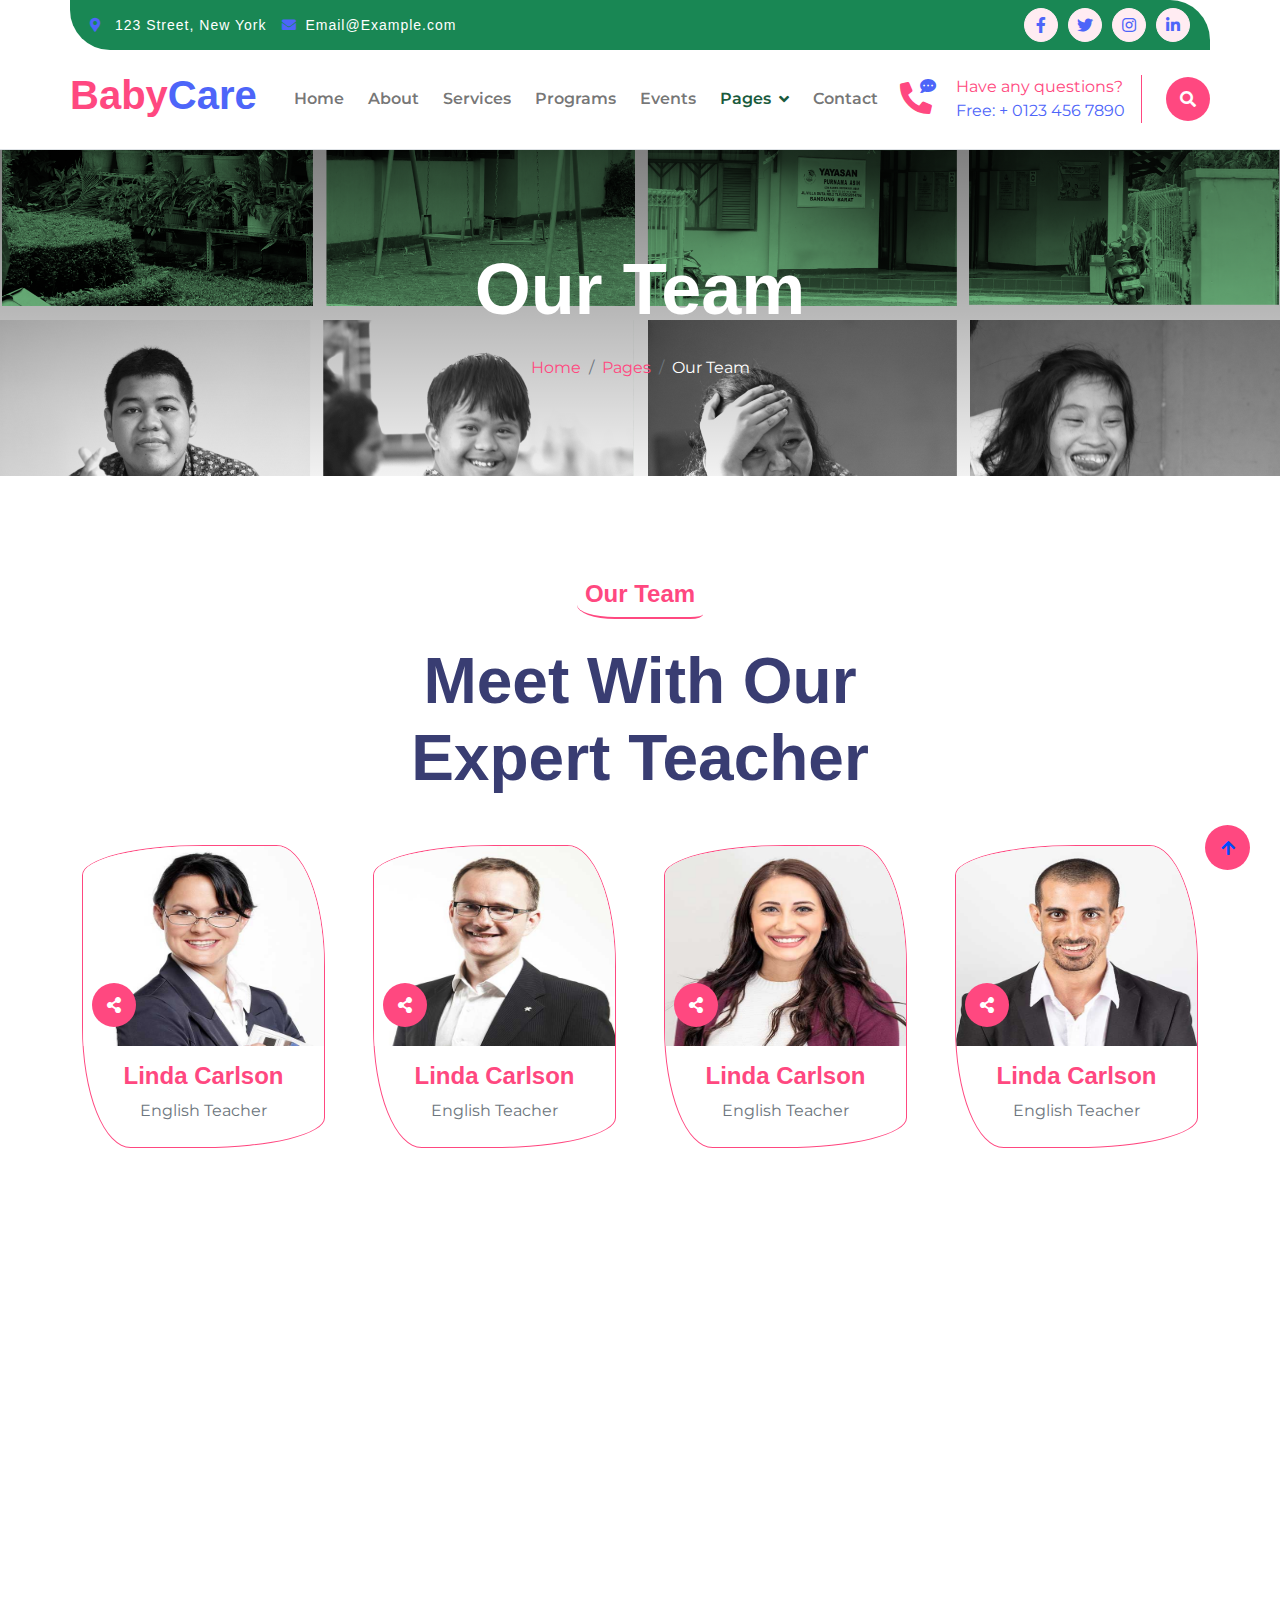
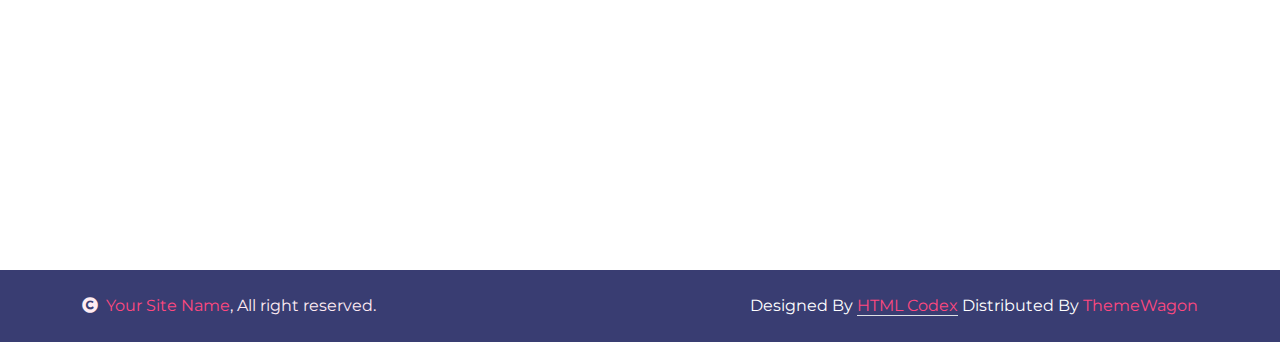
<file: team.html>
<!DOCTYPE html>
<html lang="en">

    <head>
        <meta charset="utf-8">
        <title>BabyCare - Daycare Website Template</title>
        <meta content="width=device-width, initial-scale=1.0" name="viewport">
        <meta content="" name="keywords">
        <meta content="" name="description">

        <!-- Google Web Fonts -->
        <link rel="preconnect" href="https://fonts.googleapis.com">
        <link rel="preconnect" href="https://fonts.gstatic.com" crossorigin>
        <link href="https://fonts.googleapis.com/css2?family=Fredoka:wght@600;700&family=Montserrat:wght@200;400;600&display=swap" rel="stylesheet"> 

        <!-- Icon Font Stylesheet -->
        <link rel="stylesheet" href="https://use.fontawesome.com/releases/v5.15.4/css/all.css"/>
        <link href="https://cdn.jsdelivr.net/npm/bootstrap-icons@1.4.1/font/bootstrap-icons.css" rel="stylesheet">

        <!-- Libraries Stylesheet -->
        <link href="lib/animate/animate.min.css" rel="stylesheet">
        <link href="lib/lightbox/css/lightbox.min.css" rel="stylesheet">
        <link href="lib/owlcarousel/assets/owl.carousel.min.css" rel="stylesheet">

        <!-- Customized Bootstrap Stylesheet -->
        <link href="css/bootstrap.min.css" rel="stylesheet">

        <!-- Template Stylesheet -->
        <link href="css/style.css" rel="stylesheet">

        

    </head>

    <body>

        <!-- Spinner Start -->
        <div id="spinner" class="show w-100 vh-100 bg-white position-fixed translate-middle top-50 start-50  d-flex align-items-center justify-content-center">
            <div class="spinner-grow text-primary" role="status"></div>
        </div>
        <!-- Spinner End -->


        <!-- Navbar start -->
        <div class="container-fluid border-bottom bg-light wow fadeIn" data-wow-delay="0.1s">
            <div class="container topbar bg-primary d-none d-lg-block py-2" style="border-radius: 0 40px">
                <div class="d-flex justify-content-between">
                    <div class="top-info ps-2">
                        <small class="me-3"><i class="fas fa-map-marker-alt me-2 text-secondary"></i> <a href="#" class="text-white">123 Street, New York</a></small>
                        <small class="me-3"><i class="fas fa-envelope me-2 text-secondary"></i><a href="#" class="text-white">Email@Example.com</a></small>
                    </div>
                    <div class="top-link pe-2">
                        <a href="" class="btn btn-light btn-sm-square rounded-circle"><i class="fab fa-facebook-f text-secondary"></i></a>
                        <a href="" class="btn btn-light btn-sm-square rounded-circle"><i class="fab fa-twitter text-secondary"></i></a>
                        <a href="" class="btn btn-light btn-sm-square rounded-circle"><i class="fab fa-instagram text-secondary"></i></a>
                        <a href="" class="btn btn-light btn-sm-square rounded-circle me-0"><i class="fab fa-linkedin-in text-secondary"></i></a>
                    </div>
                </div>
            </div>
            <div class="container px-0">
                <nav class="navbar navbar-light navbar-expand-xl py-3">
                    <a href="index.html" class="navbar-brand"><h1 class="text-primary display-6">Baby<span class="text-secondary">Care</span></h1></a>
                    <button class="navbar-toggler py-2 px-3" type="button" data-bs-toggle="collapse" data-bs-target="#navbarCollapse">
                        <span class="fa fa-bars text-primary"></span>
                    </button>
                    <div class="collapse navbar-collapse" id="navbarCollapse">
                        <div class="navbar-nav mx-auto">
                            <a href="index.html" class="nav-item nav-link">Home</a>
                            <a href="about.html" class="nav-item nav-link">About</a>
                            <a href="service.html" class="nav-item nav-link">Services</a>
                            <a href="program.html" class="nav-item nav-link">Programs</a>
                            <a href="event.html" class="nav-item nav-link">Events</a>
                            <div class="nav-item dropdown">
                                <a href="#" class="nav-link dropdown-toggle active" data-bs-toggle="dropdown">Pages</a>
                                <div class="dropdown-menu m-0 bg-secondary rounded-0">
                                    <a href="blog.html" class="dropdown-item">Our Blog</a>
                                    <a href="team.html" class="dropdown-item active">Our Team</a>
                                    <a href="testimonial.html" class="dropdown-item">Testimonial</a>
                                    <a href="404.html" class="dropdown-item">404 Page</a>
                                </div>
                            </div>
                            <a href="contact.html" class="nav-item nav-link">Contact</a>
                        </div>
                        <div class="d-flex me-4">
                            <div id="phone-tada" class="d-flex align-items-center justify-content-center">
                                <a href="" class="position-relative wow tada" data-wow-delay=".9s" >
                                    <i class="fa fa-phone-alt text-primary fa-2x me-4"></i>
                                    <div class="position-absolute" style="top: -7px; left: 20px;">
                                        <span><i class="fa fa-comment-dots text-secondary"></i></span>
                                    </div>
                                </a>
                            </div>
                            <div class="d-flex flex-column pe-3 border-end border-primary">
                                <span class="text-primary">Have any questions?</span>
                                <a href="#"><span class="text-secondary">Free: + 0123 456 7890</span></a>
                            </div>
                        </div>
                        <button class="btn-search btn btn-primary btn-md-square rounded-circle" data-bs-toggle="modal" data-bs-target="#searchModal"><i class="fas fa-search text-white"></i></button>
                    </div>
                </nav>
            </div>
        </div>
        <!-- Navbar End -->


        <!-- Modal Search Start -->
        <div class="modal fade" id="searchModal" tabindex="-1" aria-labelledby="exampleModalLabel" aria-hidden="true">
            <div class="modal-dialog modal-fullscreen">
                <div class="modal-content rounded-0">
                    <div class="modal-header">
                        <h5 class="modal-title" id="exampleModalLabel">Search by keyword</h5>
                        <button type="button" class="btn-close" data-bs-dismiss="modal" aria-label="Close"></button>
                    </div>
                    <div class="modal-body d-flex align-items-center">
                        <div class="input-group w-75 mx-auto d-flex">
                            <input type="search" class="form-control p-3" placeholder="keywords" aria-describedby="search-icon-1">
                            <span id="search-icon-1" class="input-group-text p-3"><i class="fa fa-search"></i></span>
                        </div>
                    </div>
                </div>
            </div>
        </div>
        <!-- Modal Search End -->

        
        <!-- Page Header Start -->
        <div class="container-fluid page-header py-5 wow fadeIn" data-wow-delay="0.1s">
            <div class="container text-center py-5">
                <h1 class="display-2 text-white mb-4">Our Team</h1>
                <nav aria-label="breadcrumb">
                    <ol class="breadcrumb justify-content-center mb-0">
                        <li class="breadcrumb-item"><a href="#">Home</a></li>
                        <li class="breadcrumb-item"><a href="#">Pages</a></li>
                        <li class="breadcrumb-item text-white" aria-current="page">Our Team</li>
                    </ol>
                </nav>
            </div>
        </div>
        <!-- Page Header End -->


        <!-- Team Start-->
        <div class="container-fluid team py-5">
            <div class="container py-5">
                <div class="mx-auto text-center wow fadeIn" data-wow-delay="0.1s" style="max-width: 600px;">
                    <h4 class="text-primary mb-4 border-bottom border-primary border-2 d-inline-block p-2 title-border-radius">Our Team</h4>
                    <h1 class="mb-5 display-3">Meet With Our Expert Teacher</h1>
                </div>
                <div class="row g-5 justify-content-center">
                    <div class="col-md-6 col-lg-4 col-xl-3 wow fadeIn" data-wow-delay="0.1s">
                        <div class="team-item border border-primary img-border-radius overflow-hidden">
                            <img src="img/team-1.jpg" class="img-fluid w-100" alt="">
                            <div class="team-icon d-flex align-items-center justify-content-center">
                                <a class="share btn btn-primary btn-md-square text-white rounded-circle me-3" href=""><i class="fas fa-share-alt"></i></a>
                                <a class="share-link btn btn-primary btn-md-square text-white rounded-circle me-3" href=""><i class="fab fa-facebook-f"></i></a>
                                <a class="share-link btn btn-primary btn-md-square text-white rounded-circle me-3" href=""><i class="fab fa-twitter"></i></a>
                                <a class="share-link btn btn-primary btn-md-square text-white rounded-circle" href=""><i class="fab fa-instagram"></i></a>
                            </div>
                            <div class="team-content text-center py-3">
                                <h4 class="text-primary">Linda Carlson</h4>
                                <p class="text-muted mb-2">English Teacher</p>
                            </div>
                        </div>
                    </div>
                    <div class="col-md-6 col-lg-4 col-xl-3 wow fadeIn" data-wow-delay="0.3s">
                        <div class="team-item border border-primary img-border-radius overflow-hidden">
                            <img src="img/team-2.jpg" class="img-fluid w-100" alt="">
                            <div class="team-icon d-flex align-items-center justify-content-center">
                                <a class="share btn btn-primary btn-md-square text-white rounded-circle me-3" href=""><i class="fas fa-share-alt"></i></a>
                                <a class="share-link btn btn-primary btn-md-square text-white rounded-circle me-3" href=""><i class="fab fa-facebook-f"></i></a>
                                <a class="share-link btn btn-primary btn-md-square text-white rounded-circle me-3" href=""><i class="fab fa-twitter"></i></a>
                                <a class="share-link btn btn-primary btn-md-square text-white rounded-circle" href=""><i class="fab fa-instagram"></i></a>
                            </div>
                            <div class="team-content text-center py-3">
                                <h4 class="text-primary">Linda Carlson</h4>
                                <p class="text-muted mb-2">English Teacher</p>
                            </div>
                        </div>
                    </div>
                    <div class="col-md-6 col-lg-4 col-xl-3 wow fadeIn" data-wow-delay="0.5s">
                        <div class="team-item border border-primary img-border-radius overflow-hidden">
                            <img src="img/team-3.jpg" class="img-fluid w-100" alt="">
                            <div class="team-icon d-flex align-items-center justify-content-center">
                                <a class="share btn btn-primary btn-md-square text-white rounded-circle me-3" href=""><i class="fas fa-share-alt"></i></a>
                                <a class="share-link btn btn-primary btn-md-square text-white rounded-circle me-3" href=""><i class="fab fa-facebook-f"></i></a>
                                <a class="share-link btn btn-primary btn-md-square text-white rounded-circle me-3" href=""><i class="fab fa-twitter"></i></a>
                                <a class="share-link btn btn-primary btn-md-square text-white rounded-circle" href=""><i class="fab fa-instagram"></i></a>
                            </div>
                            <div class="team-content text-center py-3">
                                <h4 class="text-primary">Linda Carlson</h4>
                                <p class="text-muted mb-2">English Teacher</p>
                            </div>
                        </div>
                    </div>
                    <div class="col-md-6 col-lg-4 col-xl-3 wow fadeIn" data-wow-delay="0.7s">
                        <div class="team-item border border-primary img-border-radius overflow-hidden">
                            <img src="img/team-4.jpg" class="img-fluid w-100" alt="">
                            <div class="team-icon d-flex align-items-center justify-content-center">
                                <a class="share btn btn-primary btn-md-square text-white rounded-circle me-3" href=""><i class="fas fa-share-alt"></i></a>
                                <a class="share-link btn btn-primary btn-md-square text-white rounded-circle me-3" href=""><i class="fab fa-facebook-f"></i></a>
                                <a class="share-link btn btn-primary btn-md-square text-white rounded-circle me-3" href=""><i class="fab fa-twitter"></i></a>
                                <a class="share-link btn btn-primary btn-md-square text-white rounded-circle" href=""><i class="fab fa-instagram"></i></a>
                            </div>
                            <div class="team-content text-center py-3">
                                <h4 class="text-primary">Linda Carlson</h4>
                                <p class="text-muted mb-2">English Teacher</p>
                            </div>
                        </div>
                    </div>
                </div>
            </div>
        </div>
        <!-- Team End-->


        <!-- Footer Start -->
        <div class="container-fluid footer py-5 wow fadeIn" data-wow-delay="0.1s">
            <div class="container py-5">
                <div class="row g-5">
                    <div class="col-md-6 col-lg-4 col-xl-3">
                        <div class="footer-item">
                            <h2 class="fw-bold mb-3"><span class="text-primary mb-0">Baby</span><span class="text-secondary">Care</span></h2>
                            <p class="mb-4">There cursus massa at urnaaculis estieSed aliquamellus vitae ultrs condmentum leo massamollis its estiegittis miristum.</p>
                            <div class="border border-primary p-3 rounded bg-light">
                                <h5 class="mb-3">Newsletter</h5>
                                <div class="position-relative mx-auto border border-primary rounded" style="max-width: 400px;">
                                    <input class="form-control border-0 w-100 py-3 ps-4 pe-5" type="text" placeholder="Your email">
                                    <button type="button" class="btn btn-primary py-2 position-absolute top-0 end-0 mt-2 me-2 text-white">SignUp</button>
                                </div>
                            </div>
                        </div>
                    </div>
                    <div class="col-md-6 col-lg-4 col-xl-3">
                        <div class="footer-item">
                            <div class="d-flex flex-column p-4 ps-5 text-dark border border-primary" 
                            style="border-radius: 50% 20% / 10% 40%;">
                                <p>Monday: 8am to 5pm</p>
                                <p>Tuesday: 8am to 5pm</p>
                                <p>Wednes: 8am to 5pm</p>
                                <p>Thursday: 8am to 5pm</p>
                                <p>Friday: 8am to 5pm</p>
                                <p>Saturday: 8am to 5pm</p>
                                <p class="mb-0">Sunday: Closed</p>
                            </div>
                        </div>
                    </div>
                    <div class="col-md-6 col-lg-4 col-xl-3">
                        <div class="footer-item">
                            <h4 class="text-primary mb-4 border-bottom border-primary border-2 d-inline-block p-2 title-border-radius">LOCATION</h4>
                            <div class="d-flex flex-column align-items-start">
                                <a href="" class="text-body mb-4"><i class="fa fa-map-marker-alt text-primary me-2"></i> 104 North tower New York, USA</a>
                                <a href="" class="text-start rounded-0 text-body mb-4"><i class="fa fa-phone-alt text-primary me-2"></i> (+012) 3456 7890 123</a>
                                <a href="" class="text-start rounded-0 text-body mb-4"><i class="fas fa-envelope text-primary me-2"></i> exampleemail@gmail.com</a>
                                <a href="" class="text-start rounded-0 text-body mb-4"><i class="fa fa-clock text-primary me-2"></i> 26/7 Hours Service</a>
                                <div class="footer-icon d-flex">
                                    <a class="btn btn-primary btn-sm-square me-3 rounded-circle text-white" href=""><i class="fab fa-facebook-f"></i></a>
                                    <a class="btn btn-primary btn-sm-square me-3 rounded-circle text-white" href=""><i class="fab fa-twitter"></i></a>
                                    <a href="#" class="btn btn-primary btn-sm-square me-3 rounded-circle text-white"><i class="fab fa-instagram"></i></a>
                                    <a href="#" class="btn btn-primary btn-sm-square rounded-circle text-white"><i class="fab fa-linkedin-in"></i></a>
                                </div>
                            </div>
                        </div>
                    </div>
                    <div class="col-md-6 col-lg-4 col-xl-3">
                        <div class="footer-item">
                            <h4 class="text-primary mb-4 border-bottom border-primary border-2 d-inline-block p-2 title-border-radius">OUR GALLARY</h4>
                            <div class="row g-3">
                                <div class="col-4">
                                    <div class="footer-galary-img rounded-circle border border-primary">
                                        <img src="img/galary-1.jpg" class="img-fluid rounded-circle p-2" alt="">
                                    </div>
                               </div>
                               <div class="col-4">
                                    <div class="footer-galary-img rounded-circle border border-primary">
                                        <img src="img/galary-2.jpg" class="img-fluid rounded-circle p-2" alt="">
                                    </div>
                               </div>
                                <div class="col-4">
                                    <div class="footer-galary-img rounded-circle border border-primary">
                                        <img src="img/galary-3.jpg" class="img-fluid rounded-circle p-2" alt="">
                                    </div>
                               </div>
                                <div class="col-4">
                                    <div class="footer-galary-img rounded-circle border border-primary">
                                        <img src="img/galary-4.jpg" class="img-fluid rounded-circle p-2" alt="">
                                    </div>
                               </div>
                                <div class="col-4">
                                    <div class="footer-galary-img rounded-circle border border-primary">
                                        <img src="img/galary-5.jpg" class="img-fluid rounded-circle p-2" alt="">
                                    </div>
                               </div>
                                <div class="col-4">
                                    <div class="footer-galary-img rounded-circle border border-primary">
                                        <img src="img/galary-6.jpg" class="img-fluid rounded-circle p-2" alt="">
                                    </div>
                               </div>
                            </div>
                        </div>
                    </div>
                </div>
            </div>
        </div>
        <!-- Footer End -->


        <!-- Copyright Start -->
        <div class="container-fluid copyright bg-dark py-4">
            <div class="container">
                <div class="row">
                    <div class="col-md-6 text-center text-md-start mb-3 mb-md-0">
                        <span class="text-light"><a href="#"><i class="fas fa-copyright text-light me-2"></i>Your Site Name</a>, All right reserved.</span>
                    </div>
                    <div class="col-md-6 my-auto text-center text-md-end text-white">
                        <!--/*** This template is free as long as you keep the below author’s credit link/attribution link/backlink. ***/-->
                        <!--/*** If you'd like to use the template without the below author’s credit link/attribution link/backlink, ***/-->
                        <!--/*** you can purchase the Credit Removal License from "https://htmlcodex.com/credit-removal". ***/-->
                        Designed By <a class="border-bottom" href="https://htmlcodex.com">HTML Codex</a> Distributed By <a clas="border-bottom" href="https://themewagon.com">ThemeWagon</a>
                    </div>
                </div>
            </div>
        </div>
        <!-- Copyright End -->


        <!-- Back to Top -->
        <a href="#" class="btn btn-primary border-3 border-primary rounded-circle back-to-top"><i class="fa fa-arrow-up"></i></a>   

        
    <!-- JavaScript Libraries -->
    <script src="https://ajax.googleapis.com/ajax/libs/jquery/3.6.4/jquery.min.js"></script>
    <script src="https://cdn.jsdelivr.net/npm/bootstrap@5.0.0/dist/js/bootstrap.bundle.min.js"></script>
    <script src="lib/wow/wow.min.js"></script>
    <script src="lib/easing/easing.min.js"></script>
    <script src="lib/waypoints/waypoints.min.js"></script>
    <script src="lib/lightbox/js/lightbox.min.js"></script>
    <script src="lib/owlcarousel/owl.carousel.min.js"></script>

    <!-- Template Javascript -->
    <script src="js/main.js"></script>
    </body>

</html>
</file>
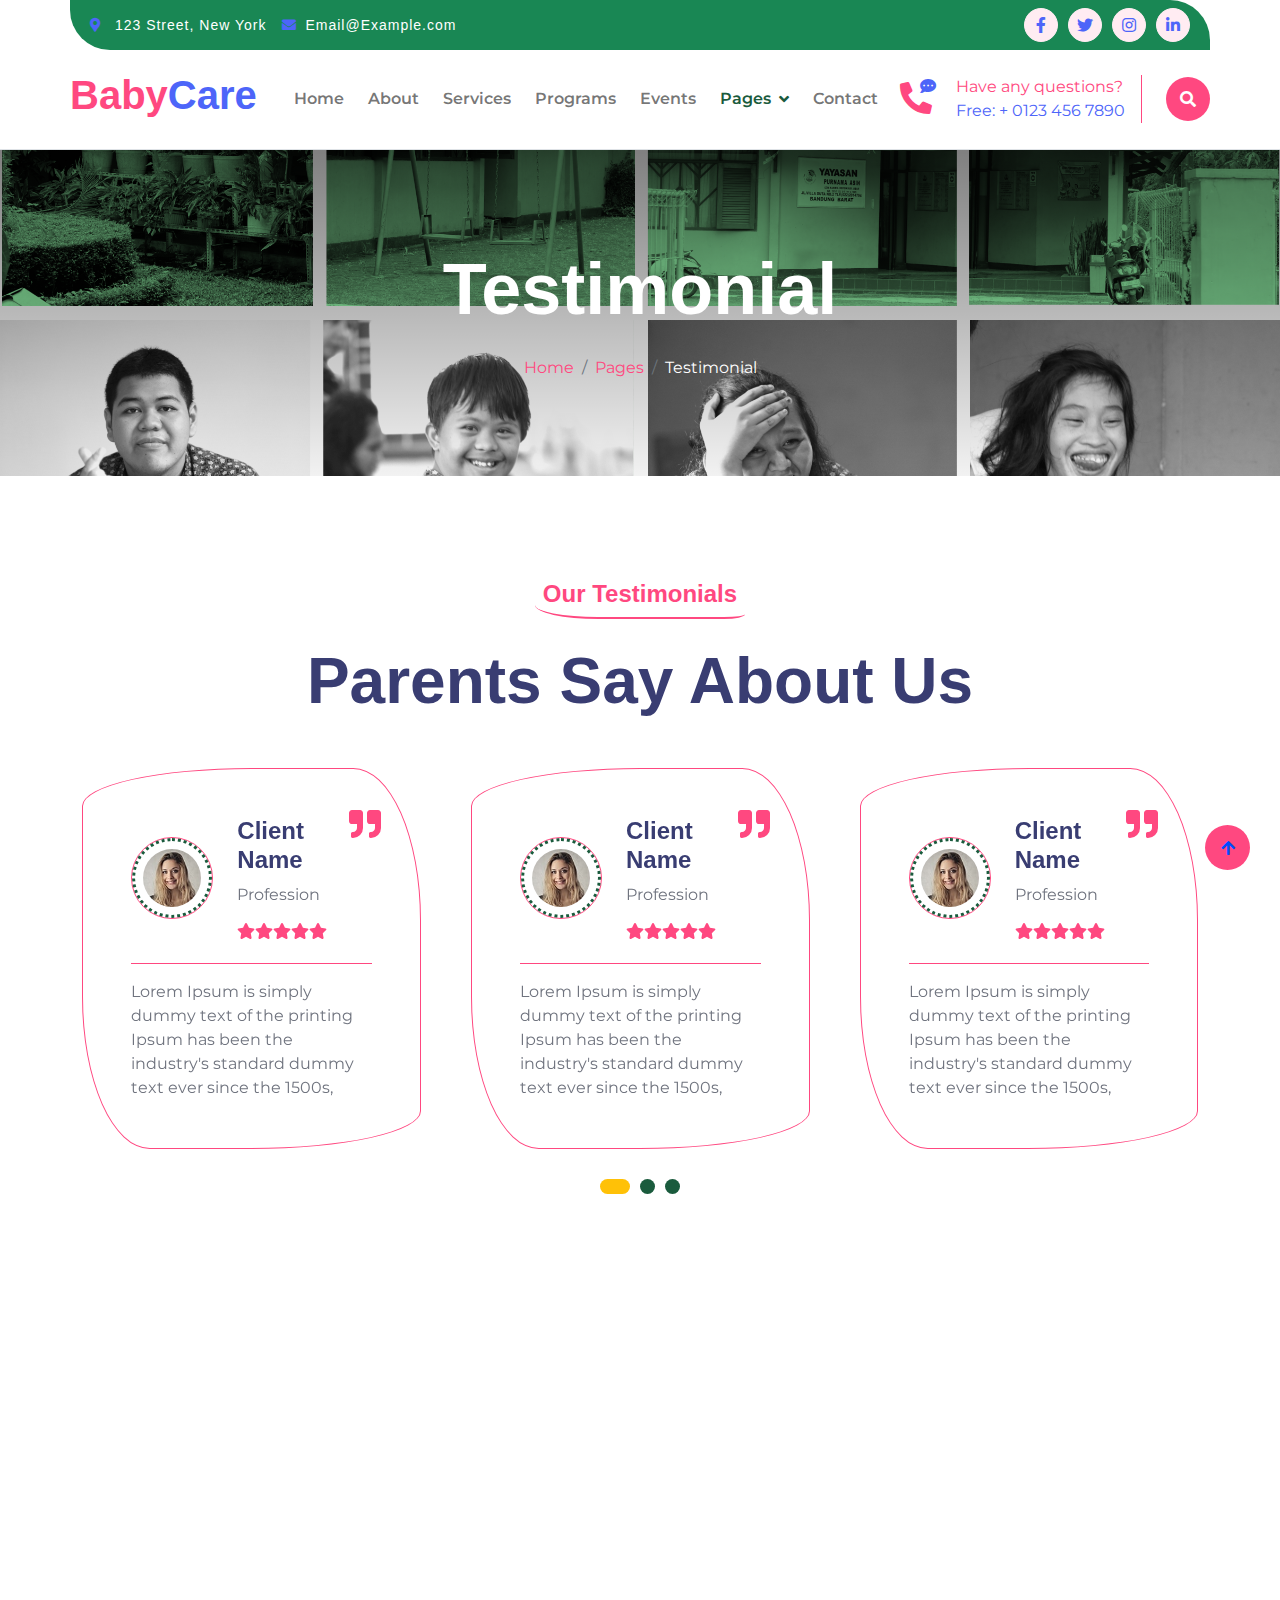
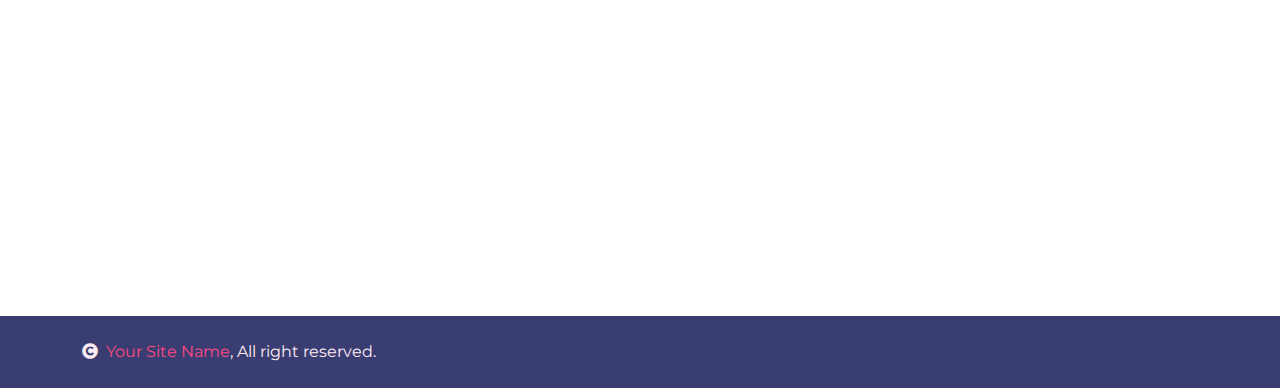
<file: testimonial.html>
<!DOCTYPE html>
<html lang="en">
  <head>
    <meta charset="utf-8" />
    <title>BabyCare - Daycare Website Template</title>
    <meta content="width=device-width, initial-scale=1.0" name="viewport" />
    <meta content="" name="keywords" />
    <meta content="" name="description" />

    <!-- Google Web Fonts -->
    <link rel="preconnect" href="https://fonts.googleapis.com" />
    <link rel="preconnect" href="https://fonts.gstatic.com" crossorigin />
    <link
      href="https://fonts.googleapis.com/css2?family=Fredoka:wght@600;700&family=Montserrat:wght@200;400;600&display=swap"
      rel="stylesheet"
    />

    <!-- Icon Font Stylesheet -->
    <link
      rel="stylesheet"
      href="https://use.fontawesome.com/releases/v5.15.4/css/all.css"
    />
    <link
      href="https://cdn.jsdelivr.net/npm/bootstrap-icons@1.4.1/font/bootstrap-icons.css"
      rel="stylesheet"
    />

    <!-- Libraries Stylesheet -->
    <link href="lib/animate/animate.min.css" rel="stylesheet" />
    <link href="lib/lightbox/css/lightbox.min.css" rel="stylesheet" />
    <link href="lib/owlcarousel/assets/owl.carousel.min.css" rel="stylesheet" />

    <!-- Customized Bootstrap Stylesheet -->
    <link href="css/bootstrap.min.css" rel="stylesheet" />

    <!-- Template Stylesheet -->
    <link href="css/style.css" rel="stylesheet" />
  </head>

  <body>
    <!-- Spinner Start -->
    <div
      id="spinner"
      class="show w-100 vh-100 bg-white position-fixed translate-middle top-50 start-50 d-flex align-items-center justify-content-center"
    >
      <div class="spinner-grow text-primary" role="status"></div>
    </div>
    <!-- Spinner End -->

    <!-- Navbar start -->
    <div
      class="container-fluid border-bottom bg-light wow fadeIn"
      data-wow-delay="0.1s"
    >
      <div
        class="container topbar bg-primary d-none d-lg-block py-2"
        style="border-radius: 0 40px"
      >
        <div class="d-flex justify-content-between">
          <div class="top-info ps-2">
            <small class="me-3"
              ><i class="fas fa-map-marker-alt me-2 text-secondary"></i>
              <a href="#" class="text-white">123 Street, New York</a></small
            >
            <small class="me-3"
              ><i class="fas fa-envelope me-2 text-secondary"></i
              ><a href="#" class="text-white">Email@Example.com</a></small
            >
          </div>
          <div class="top-link pe-2">
            <a href="" class="btn btn-light btn-sm-square rounded-circle"
              ><i class="fab fa-facebook-f text-secondary"></i
            ></a>
            <a href="" class="btn btn-light btn-sm-square rounded-circle"
              ><i class="fab fa-twitter text-secondary"></i
            ></a>
            <a href="" class="btn btn-light btn-sm-square rounded-circle"
              ><i class="fab fa-instagram text-secondary"></i
            ></a>
            <a href="" class="btn btn-light btn-sm-square rounded-circle me-0"
              ><i class="fab fa-linkedin-in text-secondary"></i
            ></a>
          </div>
        </div>
      </div>
      <div class="container px-0">
        <nav class="navbar navbar-light navbar-expand-xl py-3">
          <a href="index.html" class="navbar-brand"
            ><h1 class="text-primary display-6">
              Baby<span class="text-secondary">Care</span>
            </h1></a
          >
          <button
            class="navbar-toggler py-2 px-3"
            type="button"
            data-bs-toggle="collapse"
            data-bs-target="#navbarCollapse"
          >
            <span class="fa fa-bars text-primary"></span>
          </button>
          <div class="collapse navbar-collapse" id="navbarCollapse">
            <div class="navbar-nav mx-auto">
              <a href="index.html" class="nav-item nav-link">Home</a>
              <a href="about.html" class="nav-item nav-link">About</a>
              <a href="service.html" class="nav-item nav-link">Services</a>
              <a href="program.html" class="nav-item nav-link">Programs</a>
              <a href="event.html" class="nav-item nav-link">Events</a>
              <div class="nav-item dropdown">
                <a
                  href="#"
                  class="nav-link dropdown-toggle active"
                  data-bs-toggle="dropdown"
                  >Pages</a
                >
                <div class="dropdown-menu m-0 bg-secondary rounded-0">
                  <a href="blog.html" class="dropdown-item">Our Blog</a>
                  <a href="team.html" class="dropdown-item">Our Team</a>
                  <a href="testimonial.html" class="dropdown-item active"
                    >Testimonial</a
                  >
                  <a href="404.html" class="dropdown-item">404 Page</a>
                </div>
              </div>
              <a href="contact.html" class="nav-item nav-link">Contact</a>
            </div>
            <div class="d-flex me-4">
              <div
                id="phone-tada"
                class="d-flex align-items-center justify-content-center"
              >
                <a
                  href=""
                  class="position-relative wow tada"
                  data-wow-delay=".9s"
                >
                  <i class="fa fa-phone-alt text-primary fa-2x me-4"></i>
                  <div class="position-absolute" style="top: -7px; left: 20px">
                    <span
                      ><i class="fa fa-comment-dots text-secondary"></i
                    ></span>
                  </div>
                </a>
              </div>
              <div class="d-flex flex-column pe-3 border-end border-primary">
                <span class="text-primary">Have any questions?</span>
                <a href="#"
                  ><span class="text-secondary">Free: + 0123 456 7890</span></a
                >
              </div>
            </div>
            <button
              class="btn-search btn btn-primary btn-md-square rounded-circle"
              data-bs-toggle="modal"
              data-bs-target="#searchModal"
            >
              <i class="fas fa-search text-white"></i>
            </button>
          </div>
        </nav>
      </div>
    </div>
    <!-- Navbar End -->

    <!-- Modal Search Start -->
    <div
      class="modal fade"
      id="searchModal"
      tabindex="-1"
      aria-labelledby="exampleModalLabel"
      aria-hidden="true"
    >
      <div class="modal-dialog modal-fullscreen">
        <div class="modal-content rounded-0">
          <div class="modal-header">
            <h5 class="modal-title" id="exampleModalLabel">
              Search by keyword
            </h5>
            <button
              type="button"
              class="btn-close"
              data-bs-dismiss="modal"
              aria-label="Close"
            ></button>
          </div>
          <div class="modal-body d-flex align-items-center">
            <div class="input-group w-75 mx-auto d-flex">
              <input
                type="search"
                class="form-control p-3"
                placeholder="keywords"
                aria-describedby="search-icon-1"
              />
              <span id="search-icon-1" class="input-group-text p-3"
                ><i class="fa fa-search"></i
              ></span>
            </div>
          </div>
        </div>
      </div>
    </div>
    <!-- Modal Search End -->

    <!-- Page Header Start -->
    <div
      class="container-fluid page-header py-5 wow fadeIn"
      data-wow-delay="0.1s"
    >
      <div class="container text-center py-5">
        <h1 class="display-2 text-white mb-4">Testimonial</h1>
        <nav aria-label="breadcrumb">
          <ol class="breadcrumb justify-content-center mb-0">
            <li class="breadcrumb-item"><a href="#">Home</a></li>
            <li class="breadcrumb-item"><a href="#">Pages</a></li>
            <li class="breadcrumb-item text-white" aria-current="page">
              Testimonial
            </li>
          </ol>
        </nav>
      </div>
    </div>
    <!-- Page Header End -->

    <!-- Testimonial Start -->
    <div class="container-fluid testimonial py-5">
      <div class="container py-5">
        <div
          class="mx-auto text-center wow fadeIn"
          data-wow-delay="0.1s"
          style="max-width: 700px"
        >
          <h4
            class="text-primary mb-4 border-bottom border-primary border-2 d-inline-block p-2 title-border-radius"
          >
            Our Testimonials
          </h4>
          <h1 class="mb-5 display-3">Parents Say About Us</h1>
        </div>
        <div
          class="owl-carousel testimonial-carousel wow fadeIn"
          data-wow-delay="0.3s"
        >
          <div
            class="testimonial-item img-border-radius bg-light border border-primary p-4"
          >
            <div class="p-4 position-relative">
              <i
                class="fa fa-quote-right fa-2x text-primary position-absolute"
                style="top: 15px; right: 15px"
              ></i>
              <div class="d-flex align-items-center">
                <div class="border border-primary bg-white rounded-circle">
                  <img
                    src="img/testimonial-2.jpg"
                    class="rounded-circle p-2"
                    style="
                      width: 80px;
                      height: 80px;
                      border-style: dotted;
                      border-color: var(--bs-primary);
                    "
                    alt=""
                  />
                </div>
                <div class="ms-4">
                  <h4 class="text-dark">Client Name</h4>
                  <p class="m-0 pb-3">Profession</p>
                  <div class="d-flex pe-5">
                    <i class="fas fa-star text-primary"></i>
                    <i class="fas fa-star text-primary"></i>
                    <i class="fas fa-star text-primary"></i>
                    <i class="fas fa-star text-primary"></i>
                    <i class="fas fa-star text-primary"></i>
                  </div>
                </div>
              </div>
              <div class="border-top border-primary mt-4 pt-3">
                <p class="mb-0">
                  Lorem Ipsum is simply dummy text of the printing Ipsum has
                  been the industry's standard dummy text ever since the 1500s,
                </p>
              </div>
            </div>
          </div>
          <div
            class="testimonial-item img-border-radius bg-light border border-primary p-4"
          >
            <div class="p-4 position-relative">
              <i
                class="fa fa-quote-right fa-2x text-primary position-absolute"
                style="top: 15px; right: 15px"
              ></i>
              <div class="d-flex align-items-center">
                <div class="border border-primary bg-white rounded-circle">
                  <img
                    src="img/testimonial-2.jpg"
                    class="rounded-circle p-2"
                    style="
                      width: 80px;
                      height: 80px;
                      border-style: dotted;
                      border-color: var(--bs-primary);
                    "
                    alt=""
                  />
                </div>
                <div class="ms-4">
                  <h4 class="text-dark">Client Name</h4>
                  <p class="m-0 pb-3">Profession</p>
                  <div class="d-flex pe-5">
                    <i class="fas fa-star text-primary"></i>
                    <i class="fas fa-star text-primary"></i>
                    <i class="fas fa-star text-primary"></i>
                    <i class="fas fa-star text-primary"></i>
                    <i class="fas fa-star text-primary"></i>
                  </div>
                </div>
              </div>
              <div class="border-top border-primary mt-4 pt-3">
                <p class="mb-0">
                  Lorem Ipsum is simply dummy text of the printing Ipsum has
                  been the industry's standard dummy text ever since the 1500s,
                </p>
              </div>
            </div>
          </div>
          <div
            class="testimonial-item img-border-radius bg-light border border-primary p-4"
          >
            <div class="p-4 position-relative">
              <i
                class="fa fa-quote-right fa-2x text-primary position-absolute"
                style="top: 15px; right: 15px"
              ></i>
              <div class="d-flex align-items-center">
                <div class="border border-primary bg-white rounded-circle">
                  <img
                    src="img/testimonial-2.jpg"
                    class="rounded-circle p-2"
                    style="
                      width: 80px;
                      height: 80px;
                      border-style: dotted;
                      border-color: var(--bs-primary);
                    "
                    alt=""
                  />
                </div>
                <div class="ms-4">
                  <h4 class="text-dark">Client Name</h4>
                  <p class="m-0 pb-3">Profession</p>
                  <div class="d-flex pe-5">
                    <i class="fas fa-star text-primary"></i>
                    <i class="fas fa-star text-primary"></i>
                    <i class="fas fa-star text-primary"></i>
                    <i class="fas fa-star text-primary"></i>
                    <i class="fas fa-star text-primary"></i>
                  </div>
                </div>
              </div>
              <div class="border-top border-primary mt-4 pt-3">
                <p class="mb-0">
                  Lorem Ipsum is simply dummy text of the printing Ipsum has
                  been the industry's standard dummy text ever since the 1500s,
                </p>
              </div>
            </div>
          </div>
        </div>
      </div>
    </div>
    <!-- Testimonial End -->

    <!-- Footer Start -->
    <div class="container-fluid footer py-5 wow fadeIn" data-wow-delay="0.1s">
      <div class="container py-5">
        <div class="row g-5">
          <div class="col-md-6 col-lg-4 col-xl-3">
            <div class="footer-item">
              <h2 class="fw-bold mb-3">
                <span class="text-primary mb-0">Baby</span
                ><span class="text-secondary">Care</span>
              </h2>
              <p class="mb-4">
                There cursus massa at urnaaculis estieSed aliquamellus vitae
                ultrs condmentum leo massamollis its estiegittis miristum.
              </p>
              <div class="border border-primary p-3 rounded bg-light">
                <h5 class="mb-3">Newsletter</h5>
                <div
                  class="position-relative mx-auto border border-primary rounded"
                  style="max-width: 400px"
                >
                  <input
                    class="form-control border-0 w-100 py-3 ps-4 pe-5"
                    type="text"
                    placeholder="Your email"
                  />
                  <button
                    type="button"
                    class="btn btn-primary py-2 position-absolute top-0 end-0 mt-2 me-2 text-white"
                  >
                    SignUp
                  </button>
                </div>
              </div>
            </div>
          </div>
          <div class="col-md-6 col-lg-4 col-xl-3">
            <div class="footer-item">
              <div
                class="d-flex flex-column p-4 ps-5 text-dark border border-primary"
                style="border-radius: 50% 20% / 10% 40%"
              >
                <p>Monday: 8am to 5pm</p>
                <p>Tuesday: 8am to 5pm</p>
                <p>Wednes: 8am to 5pm</p>
                <p>Thursday: 8am to 5pm</p>
                <p>Friday: 8am to 5pm</p>
                <p>Saturday: 8am to 5pm</p>
                <p class="mb-0">Sunday: Closed</p>
              </div>
            </div>
          </div>
          <div class="col-md-6 col-lg-4 col-xl-3">
            <div class="footer-item">
              <h4
                class="text-primary mb-4 border-bottom border-primary border-2 d-inline-block p-2 title-border-radius"
              >
                LOCATION
              </h4>
              <div class="d-flex flex-column align-items-start">
                <a href="" class="text-body mb-4"
                  ><i class="fa fa-map-marker-alt text-primary me-2"></i> 104
                  North tower New York, USA</a
                >
                <a href="" class="text-start rounded-0 text-body mb-4"
                  ><i class="fa fa-phone-alt text-primary me-2"></i> (+012) 3456
                  7890 123</a
                >
                <a href="" class="text-start rounded-0 text-body mb-4"
                  ><i class="fas fa-envelope text-primary me-2"></i>
                  exampleemail@gmail.com</a
                >
                <a href="" class="text-start rounded-0 text-body mb-4"
                  ><i class="fa fa-clock text-primary me-2"></i> 26/7 Hours
                  Service</a
                >
                <div class="footer-icon d-flex">
                  <a
                    class="btn btn-primary btn-sm-square me-3 rounded-circle text-white"
                    href=""
                    ><i class="fab fa-facebook-f"></i
                  ></a>
                  <a
                    class="btn btn-primary btn-sm-square me-3 rounded-circle text-white"
                    href=""
                    ><i class="fab fa-twitter"></i
                  ></a>
                  <a
                    href="#"
                    class="btn btn-primary btn-sm-square me-3 rounded-circle text-white"
                    ><i class="fab fa-instagram"></i
                  ></a>
                  <a
                    href="#"
                    class="btn btn-primary btn-sm-square rounded-circle text-white"
                    ><i class="fab fa-linkedin-in"></i
                  ></a>
                </div>
              </div>
            </div>
          </div>
          <div class="col-md-6 col-lg-4 col-xl-3">
            <div class="footer-item">
              <h4
                class="text-primary mb-4 border-bottom border-primary border-2 d-inline-block p-2 title-border-radius"
              >
                OUR GALLARY
              </h4>
              <div class="row g-3">
                <div class="col-4">
                  <div
                    class="footer-galary-img rounded-circle border border-primary"
                  >
                    <img
                      src="img/galary-1.jpg"
                      class="img-fluid rounded-circle p-2"
                      alt=""
                    />
                  </div>
                </div>
                <div class="col-4">
                  <div
                    class="footer-galary-img rounded-circle border border-primary"
                  >
                    <img
                      src="img/galary-2.jpg"
                      class="img-fluid rounded-circle p-2"
                      alt=""
                    />
                  </div>
                </div>
                <div class="col-4">
                  <div
                    class="footer-galary-img rounded-circle border border-primary"
                  >
                    <img
                      src="img/galary-3.jpg"
                      class="img-fluid rounded-circle p-2"
                      alt=""
                    />
                  </div>
                </div>
                <div class="col-4">
                  <div
                    class="footer-galary-img rounded-circle border border-primary"
                  >
                    <img
                      src="img/galary-4.jpg"
                      class="img-fluid rounded-circle p-2"
                      alt=""
                    />
                  </div>
                </div>
                <div class="col-4">
                  <div
                    class="footer-galary-img rounded-circle border border-primary"
                  >
                    <img
                      src="img/galary-5.jpg"
                      class="img-fluid rounded-circle p-2"
                      alt=""
                    />
                  </div>
                </div>
                <div class="col-4">
                  <div
                    class="footer-galary-img rounded-circle border border-primary"
                  >
                    <img
                      src="img/galary-6.jpg"
                      class="img-fluid rounded-circle p-2"
                      alt=""
                    />
                  </div>
                </div>
              </div>
            </div>
          </div>
        </div>
      </div>
    </div>
    <!-- Footer End -->

    <!-- Copyright Start -->
    <div class="container-fluid copyright bg-dark py-4">
      <div class="container">
        <div class="row">
          <div class="col-md-6 text-center text-md-start mb-3 mb-md-0">
            <span class="text-light"
              ><a href="#"
                ><i class="fas fa-copyright text-light me-2"></i>Your Site
                Name</a
              >, All right reserved.</span
            >
          </div>
        </div>
      </div>
    </div>
    <!-- Copyright End -->

    <!-- Back to Top -->
    <a
      href="#"
      class="btn btn-primary border-3 border-primary rounded-circle back-to-top"
      ><i class="fa fa-arrow-up"></i
    ></a>

    <!-- JavaScript Libraries -->
    <script src="https://ajax.googleapis.com/ajax/libs/jquery/3.6.4/jquery.min.js"></script>
    <script src="https://cdn.jsdelivr.net/npm/bootstrap@5.0.0/dist/js/bootstrap.bundle.min.js"></script>
    <script src="lib/wow/wow.min.js"></script>
    <script src="lib/easing/easing.min.js"></script>
    <script src="lib/waypoints/waypoints.min.js"></script>
    <script src="lib/lightbox/js/lightbox.min.js"></script>
    <script src="lib/owlcarousel/owl.carousel.min.js"></script>

    <!-- Template Javascript -->
    <script src="js/main.js"></script>
  </body>
</html>
</file>
<file: css/style.css>
/*** Spinner Start ***/
#spinner {
  opacity: 0;
  visibility: hidden;
  transition: opacity 0.8s ease-out, visibility 0s linear 0.5s;
  z-index: 99999;
}

#spinner.show {
  transition: opacity 0.8s ease-out, visibility 0s linear 0s;
  visibility: visible;
  opacity: 1;
}
/*** Spinner End ***/

/*** Common CSS Start ***/
.back-to-top {
  position: fixed;
  right: 30px;
  bottom: 30px;
  display: flex;
  width: 45px;
  height: 45px;
  align-items: center;
  justify-content: center;
  transition: 0.5s;
  z-index: 99;
}

h1,
h2,
h3,
.h1,
.h2,
.h3 {
  font-weight: 200;
  font-family: "Titillium Web", sans-serif;
}

h4,
h5,
h6,
.h4,
.h5,
.h6 {
  font-weight: 600;
  font-family: "Titillium Web", sans-serif;
}

.display-1,
.display-2,
.display-3,
.display-4,
.display-5,
.display-6 {
  font-weight: 700;
  font-family: "Titillium Web", sans-serif;
}

.display-4,
.display-5,
.display-6 {
  font-weight: 600;
}

.wow,
.animated {
  animation-duration: 2s !important;
}
/*** Common CSS End ***/

/*** Button Start ***/
.btn {
  font-weight: 0;
  transition: 0.5s;
}

.btn-square {
  width: 32px;
  height: 32px;
}

.btn-sm-square {
  width: 34px;
  height: 34px;
}

.btn-md-square {
  width: 44px;
  height: 44px;
}

.btn-lg-square {
  width: 56px;
  height: 56px;
}

.btn-square,
.btn-sm-square,
.btn-md-square,
.btn-lg-square {
  padding: 0;
  display: flex;
  align-items: center;
  justify-content: center;
  font-weight: normal;
}

.btn.btn-primary {
  border: 0;
  color: var(--bs-white);
}

.btn.btn-primary:hover {
  background: var(--bs-secondary);
  color: var(--bs-primary);
}

.btn-border-radius {
  border-radius: 10% 20%;
}

.img-border-radius {
  border-radius: 50% 20% / 10% 40%;
}

.title-border-radius {
  border-radius: 10% 30%;
}
/*** Button End ***/

/*** Topbar Start ***/
.topbar .top-info {
  font-size: medium;
  font-weight: 400;
  font-family: "Titillium Web", sans-serif;
  letter-spacing: 1px;
  display: flex;
  align-items: center;
}

.topbar .top-link {
  display: flex;
  align-items: center;
  justify-content: center;
}

.topbar .top-link a {
  margin-right: 10px;
}

.topbar .top-link a:hover {
  background: var(--bs-secondary) !important;
}

.topbar .top-link a:hover i {
  color: var(--bs-succses) !important;
}
/*** Topbar End ***/

/*** Navbar Start ***/
.navbar {
  border-bottom: 1px solid rgba(255, 255, 255, 0.1);
}

.navbar .navbar-nav .nav-link {
  padding: 10px 12px;
  font-size: 16px;
  font-weight: 600;
  transition: 0.5s;
}

.navbar .navbar-nav,
.navbar .navbar-nav .nav-link.active,
.fixed-top.bg-white .navbar .navbar-nav,
.fixed-top.bg-white .navbar .navbar-nav .nav-link.active {
  color: var(--bs-primary);
}

.nav-link:hover {
  color: yellow !important;
}

.navbar .dropdown-toggle::after {
  border: none;
  content: "\f107";
  font-family: "Font Awesome 5 Free";
  font-weight: 700;
  vertical-align: middle;
  margin-left: 8px;
}
@media (min-width: 1200px) {
  .img {
    max-height: 100px;
    margin-right: 10px;
  }
}

@media (min-width: 1200px) {
  .navbar .nav-item .dropdown-menu {
    display: none !important;
    visibility: hidden;
    top: 100%;
    font-weight: 400;
    font-family: "Fredoka", sans-serif;
    transform: rotateX(-75deg);
    transform-origin: 0% 0%;
    border: 0;
    transition: 0.5s;
    opacity: 0;
  }
}

.dropdown .dropdown-menu a:hover {
  background: var(--bs-secondary);
  color: var(--bs-primary);
}

.navbar .nav-item:hover .dropdown-menu {
  transform: rotateX(0deg);
  visibility: visible;
  background: var(--bs-light) !important;
  border-radius: 10px !important;
  transition: 0.5s;
  opacity: 1;
}

#searchModal .modal-content {
  background: rgba(255, 255, 255, 0.8);
}
/*** Navbar End ***/

/*** Hero Header ***/
.hero-header,
.page-header {
  background: linear-gradient(rgba(0, 0, 0, 0.5), rgba(0, 0, 0, 0.05)),
    url(../img/bgheader.png);
  background-position: center center;
  background-repeat: no-repeat;
  background-size: cover;
}
/*** Hero Header ***/

/*** About Start ***/
.video {
  position: relative;
  height: 100%;
  min-height: 400px;
  background: linear-gradient(
      rgba(255, 255, 255, 0.1),
      rgba(255, 255, 255, 0.1)
    ),
    url(../img/slb-vid.jpg);
  background-position: center center;
  background-repeat: no-repeat;
  background-size: cover;
  border-radius: 10px;
}

.video .btn-play {
  position: absolute;
  z-index: 3;
  top: 50%;
  left: 50%;
  transform: translateX(-50%) translateY(-50%);
  box-sizing: content-box;
  display: block;
  width: 32px;
  height: 44px;
  border-radius: 50%;
  border: none;
  outline: none;
  padding: 18px 20px 18px 28px;
}

.video .btn-play:before {
  content: "";
  position: absolute;
  z-index: 0;
  left: 50%;
  top: 50%;
  transform: translateX(-50%) translateY(-50%);
  display: block;
  width: 100px;
  height: 100px;
  background: var(--bs-secondary);
  border-radius: 50%;
  animation: pulse-border 1500ms ease-out infinite;
}

.video .btn-play:after {
  content: "";
  position: absolute;
  z-index: 1;
  left: 50%;
  top: 50%;
  transform: translateX(-50%) translateY(-50%);
  display: block;
  width: 100px;
  height: 100px;
  background: var(--bs-primary);
  border-radius: 50%;
  transition: all 200ms;
}

.video .btn-play img {
  position: relative;
  z-index: 3;
  max-width: 100%;
  width: auto;
  height: auto;
}

.video .btn-play span {
  display: block;
  position: relative;
  z-index: 3;
  width: 0;
  height: 0;
  border-left: 32px solid var(--bs-white);
  border-top: 22px solid transparent;
  border-bottom: 22px solid transparent;
}

@keyframes pulse-border {
  0% {
    transform: translateX(-50%) translateY(-50%) translateZ(0) scale(1);
    opacity: 1;
  }

  100% {
    transform: translateX(-50%) translateY(-50%) translateZ(0) scale(1.5);
    opacity: 0;
  }
}

#videoModal {
  z-index: 99999;
}

#videoModal .modal-dialog {
  position: relative;
  max-width: 800px;
  margin: 60px auto 0 auto;
}

#videoModal .modal-body {
  position: relative;
  padding: 0px;
}

#videoModal .close {
  position: absolute;
  width: 30px;
  height: 30px;
  right: 0px;
  top: -30px;
  z-index: 999;
  font-size: 30px;
  font-weight: normal;
  color: #ffffff;
  background: #000000;
  opacity: 1;
}

.video.border {
  border-radius: 50% 20% / 10% 40%;
}

.about {
  background: linear-gradient(
      rgba(255, 255, 255, 0.8),
      rgba(255, 255, 255, 0.8)
    ),
    url(../img/background.jpg);
  background-position: center center;
  background-repeat: no-repeat;
  background-size: cover;
}
/*** About End ***/

/*** service Start ***/
.service {
  background: linear-gradient(rgba(115, 72, 128, 0.05), rgba(48, 72, 128, 0.2));
}

.service .service-item {
  box-shadow: 0 0 45px rgba(0, 0, 0, 0.1);
  width: 100%;
  height: 100%;
  border-radius: 50% 20% / 10% 40%;
  transition: 0.5s;
  position: relative;
}

.service-content::after {
  position: absolute;
  content: "";
  width: 0;
  height: 100%;
  top: 0;
  left: 0;
  right: auto;
  background: transparent;
  border-radius: 50% 20% / 10% 40%;
  transition: 0.5s;
}

.service-item:hover {
  border: 1px solid var(--bs-secondary) !important;
}

.service-item:hover .service-content::after {
  background: var(--bs-secondary);
  width: 100%;
  opacity: 1;
  z-index: 1;
}

.service-item .service-content .service-content-inner {
  position: relative;
  z-index: 2;
}

.service-item .service-content-inner i,
.service-item .service-content-inner p,
.service-item .service-content-inner a.h4 {
  transition: 0.5s;
}

.service-item:hover .service-content-inner i,
.service-item:hover .service-content-inner p {
  color: var(--bs-white) !important;
}
.service-item:hover .service-content-inner a.h4 {
  color: var(--bs-primary);
}

.service-item:hover .service-content-inner a.btn-primary {
  background: var(--bs-white) !important;
  color: var(--bs-primary) !important;
}

.service-item .service-content-inner a.btn-primary:hover {
  background: var(--bs-primary) !important;
  color: var(--bs-white) !important;
}
/*** Service End ***/

/*** Programs Start ***/
.program {
  background: linear-gradient(rgba(0, 72, 0, 0.1), rgba(42, 72, 0, 0.1));
}

.program .program-item .program-img .program-rate {
  position: absolute;
  width: 100px;
  top: -20px;
  left: 50%;
  margin-left: -50px;
  border-radius: 10% / 50%;
}

.program .program-item .program-text {
  padding-top: 150px;
  margin-top: -125px;
}

.program .program-item .program-img img,
.program .program-item .program-teacher img,
.program .program-item:hover .program-text-inner a.h4 {
  transition: 0.5s;
}

.program .program-item:hover .program-img img,
.program .program-item:hover .program-teacher img {
  transform: scale(1.2);
}

.program .program-item:hover .program-text-inner a.h4 {
  color: var(--bs-primary) !important;
}
/*** Programs End ***/

/*** Events Start ***/
.events .events-item {
  width: 100%;
  height: 100%;
  border-radius: 30%;
  position: relative;
}

.events .events-item .events-inner .events-rate {
  position: absolute;
  width: 120px;
  top: -20px;
  left: 50%;
  margin-left: -60px;
  border-radius: 10% / 50%;
}

.events .events-item .events-inner .events-img .event-overlay {
  position: absolute;
  top: 50%;
  left: 50%;
  transform: translate(-50%, -50%);
  transition: 0.5s;
  z-index: 1;
  opacity: 0;
}

.events .events-item .events-inner .events-img:hover .event-overlay {
  opacity: 1;
}

.events .events-item .events-img::after {
  position: absolute;
  content: "";
  width: 100%;
  height: 0;
  top: 0;
  left: 0;
  bottom: auto;
  background: rgba(77, 101, 249, 0.7);
  border-radius: 10px;
  transition: 0.5s;
}

.events .events-item:hover .events-img::after {
  height: 100%;
  opacity: 1;
}

.events .events-item .events-text a.h4,
.events .events-item .events-img img {
  transition: 0.5s;
}

.events .events-item:hover .events-text a.h4 {
  color: var(--bs-primary) !important;
}

.events .events-item:hover .events-img img {
  transform: scale(1.3);
}
/*** Events End ***/

/*** Blog Start ***/
.blog .blog-item .blog-img::after {
  position: absolute;
  content: "";
  width: 100%;
  height: 0;
  top: 0;
  left: 0;
  bottom: auto;
  background: rgba(77, 101, 249, 0.7);
  border-radius: 10px 10px 0 0;
  transition: 0.5s;
}

.blog .blog-item:hover .blog-img::after {
  height: 100%;
  opacity: 1;
}

.blog .blog-item .blog-date-comments {
  padding-top: 150px !important;
  margin-top: -125px;
}

.blog .blog-item .blog-img img,
.blog .blog-item .blog-content img,
.blog .blog-item .blog-text-inner a.h4 {
  transition: 0.5s;
}

.blog .blog-item:hover .blog-img img {
  transform: scale(1.3);
}

.blog .blog-item:hover .blog-content img {
  transform: scale(1.3);
}

.blog .blog-item:hover .blog-text-inner a.h4 {
  color: var(--bs-primary);
}
/*** Blog End ***/

/*** Team Start ***/
.team .team-item {
  position: relative;
  width: 100%;
  height: 100%;
}

.team .team-item .team-icon {
  position: absolute;
  bottom: 120px;
  left: 50%;
  transform: translateX(-50%);
}

.team .team-item .team-icon a.share-link {
  opacity: 0;
  transition: 0.5s;
}

.team .team-item:hover .team-icon a.share-link {
  opacity: 1;
}

.team .team-item .team-content,
.team .team-item .team-content h4,
.team .team-item .team-content p {
  transition: 0.5s;
}

.team .team-item:hover .team-content {
  background: var(--bs-primary) !important;
  border-radius: 0 0 10px 10px;
}

.team .team-item:hover .team-content h4 {
  color: var(--bs-white) !important;
}

.team .team-item:hover .team-content p {
  color: var(--bs-dark) !important;
}
/*** Team end ***/

/*** testimonial Start ***/
.testimonial .testimonial-carousel {
  position: relative;
}

.testimonial .testimonial-carousel .owl-dots {
  margin-top: 30px;
  display: flex;
  align-items: center;
  justify-content: center;
}

.testimonial .testimonial-carousel .owl-dot {
  position: relative;
  display: inline-block;
  margin: 0 5px;
  width: 15px;
  height: 15px;
  background: var(--bs-primary);
  border-radius: 10px;
  transition: 0.5s;
}

.testimonial .testimonial-carousel .owl-dot.active {
  width: 30px;
  background: var(--bs-warning);
}
/*** testimonial End ***/

/*** Footer Start ***/
.footer {
  background: #535353;
  background-position: top center;
  background-repeat: no-repeat;
  background-size: cover;
}

.footer .footer-galary-img img {
  width: 100%;
  border-style: dotted;
  border-color: var(--bs-primary);
  transition: 0.5s;
}

.footer .footer-galary-img img:hover {
  transform: scale(1.2);
}

.footer-item a.text-body:hover {
  color: var(--bs-secondary) !important;
}
/*** Footer End ***/
</file>
